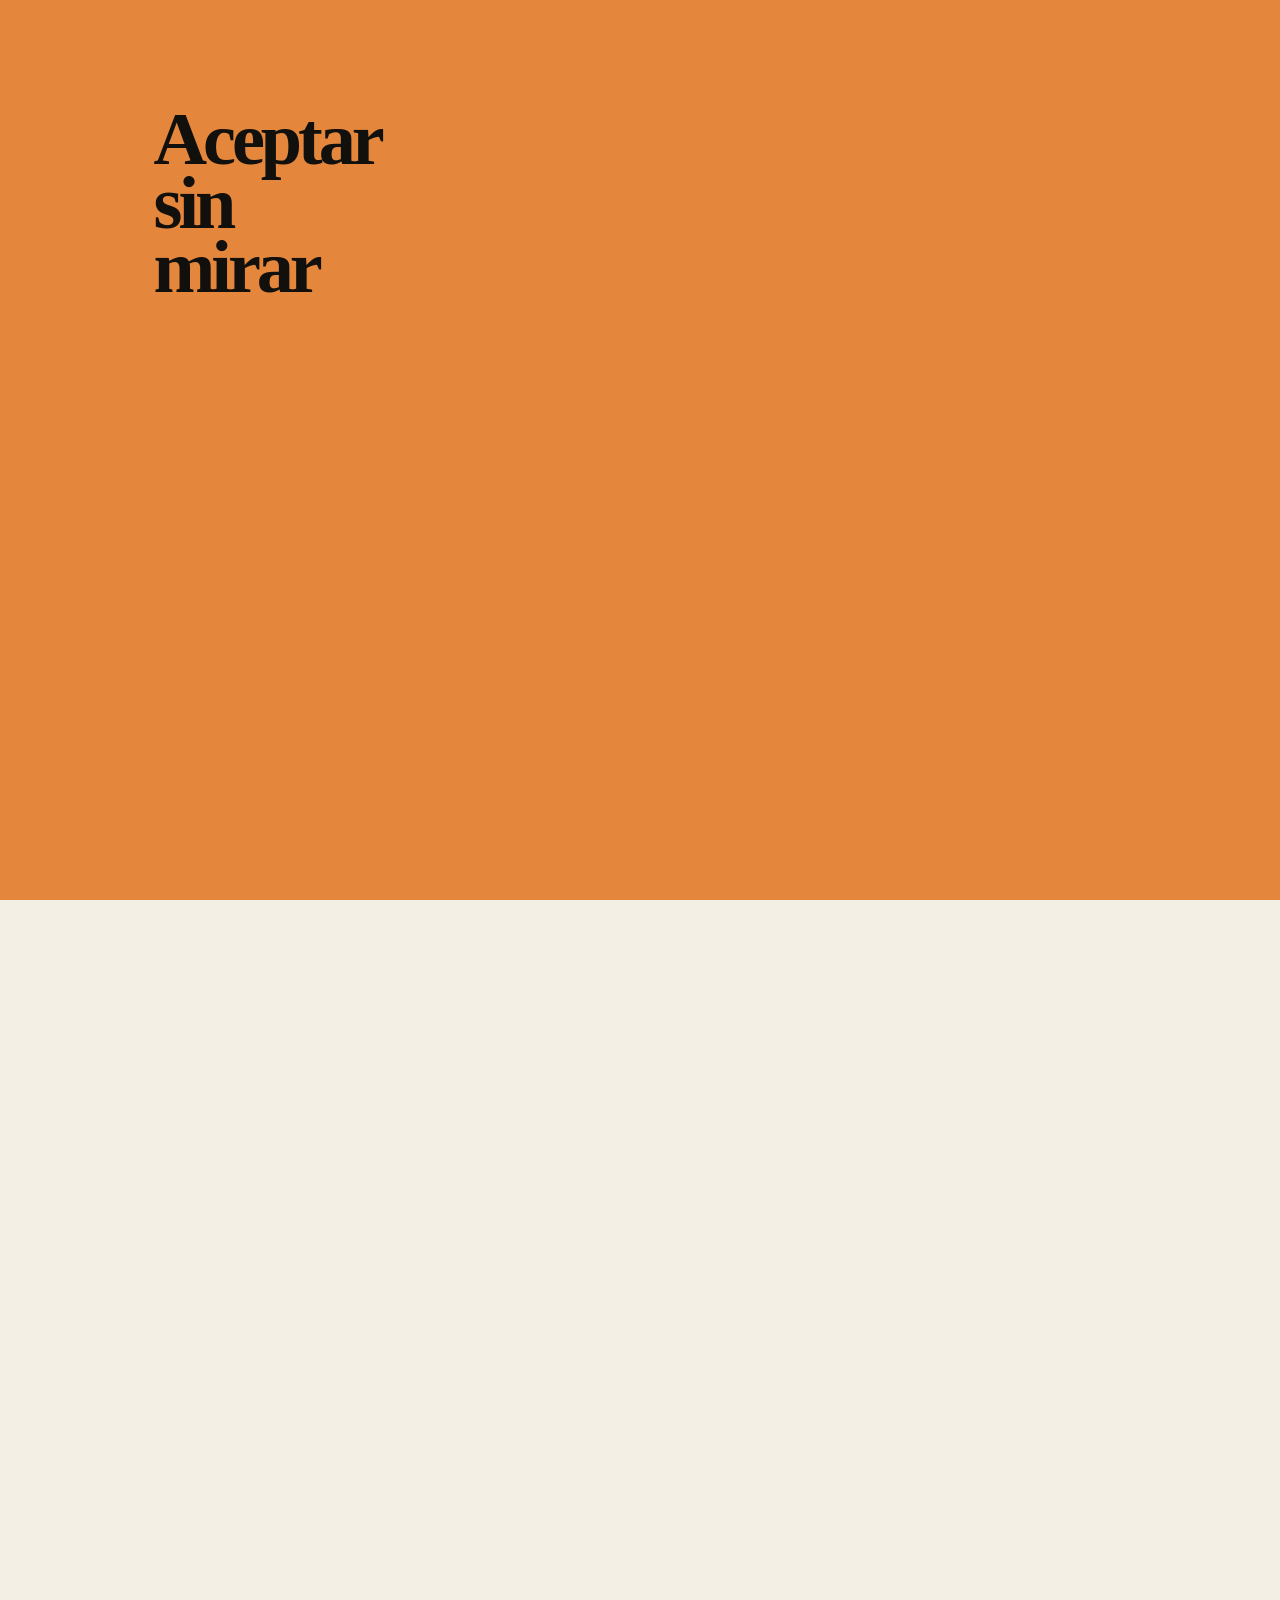
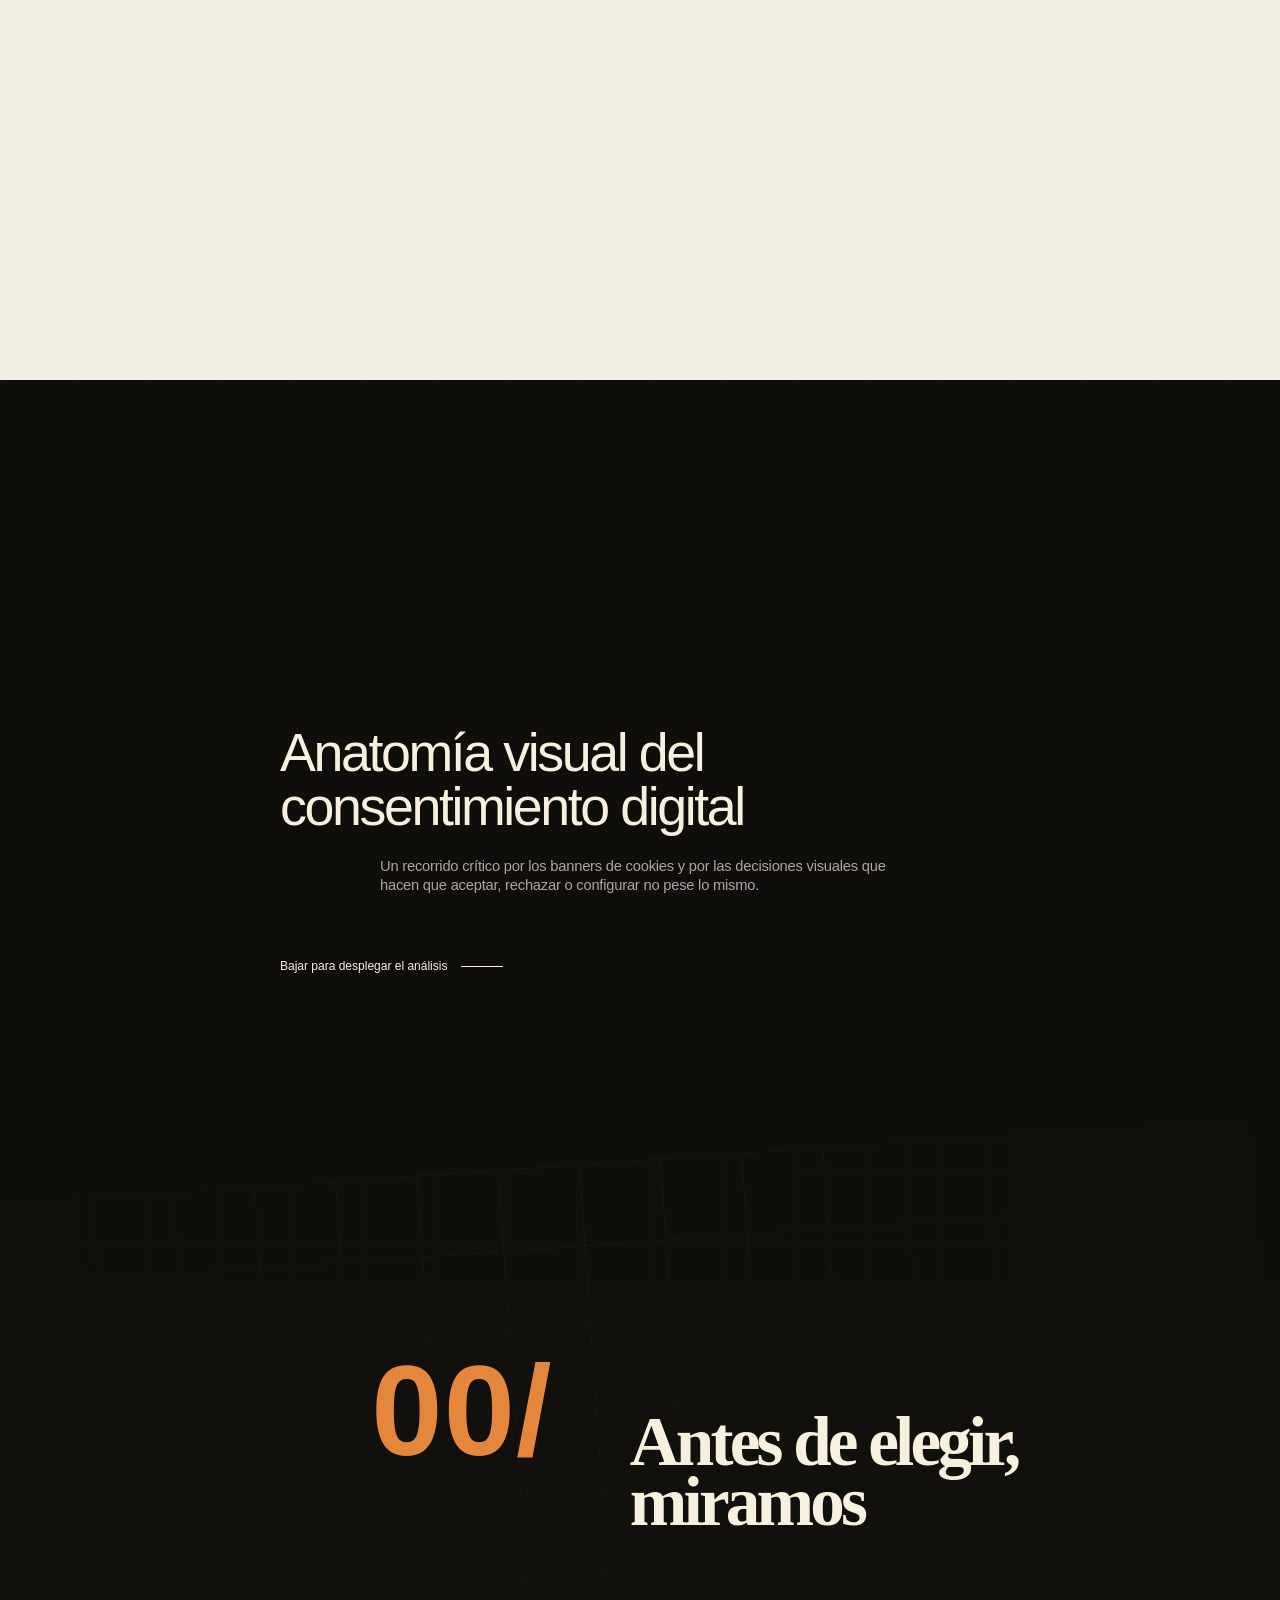
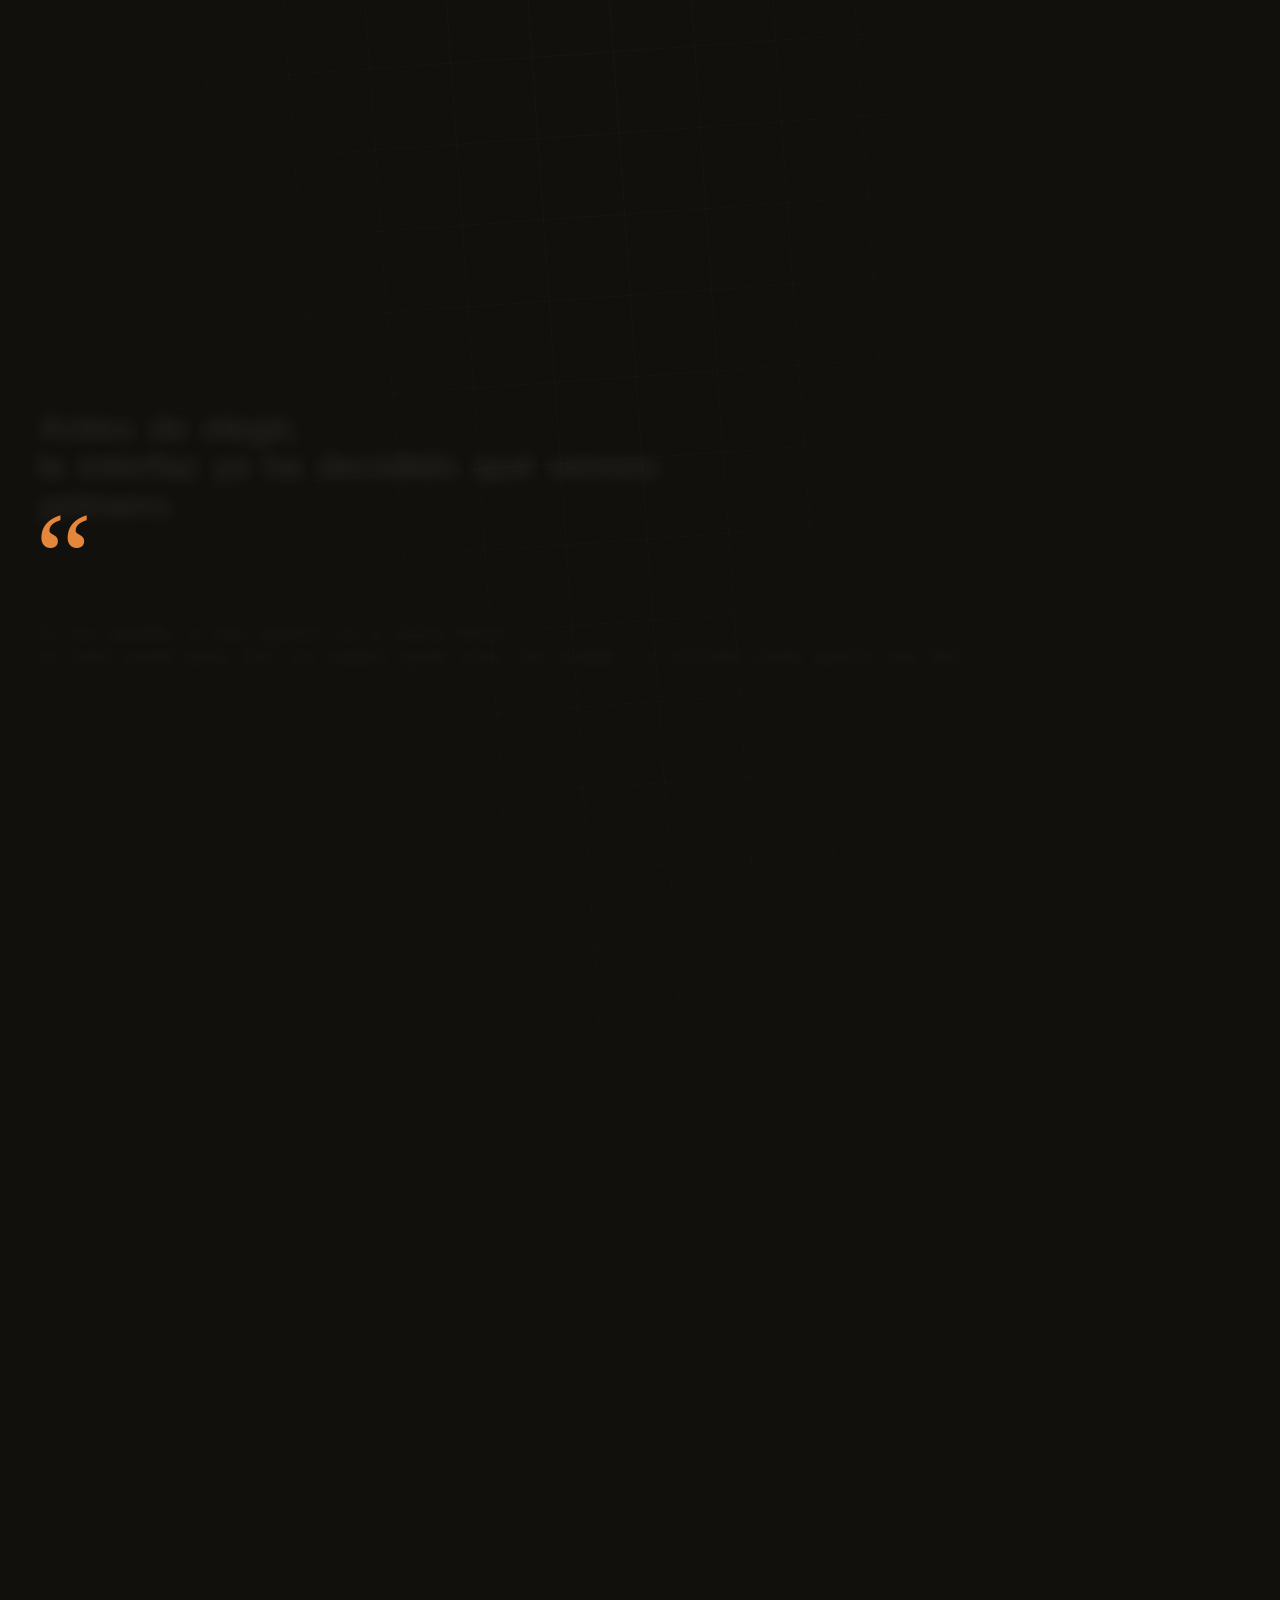
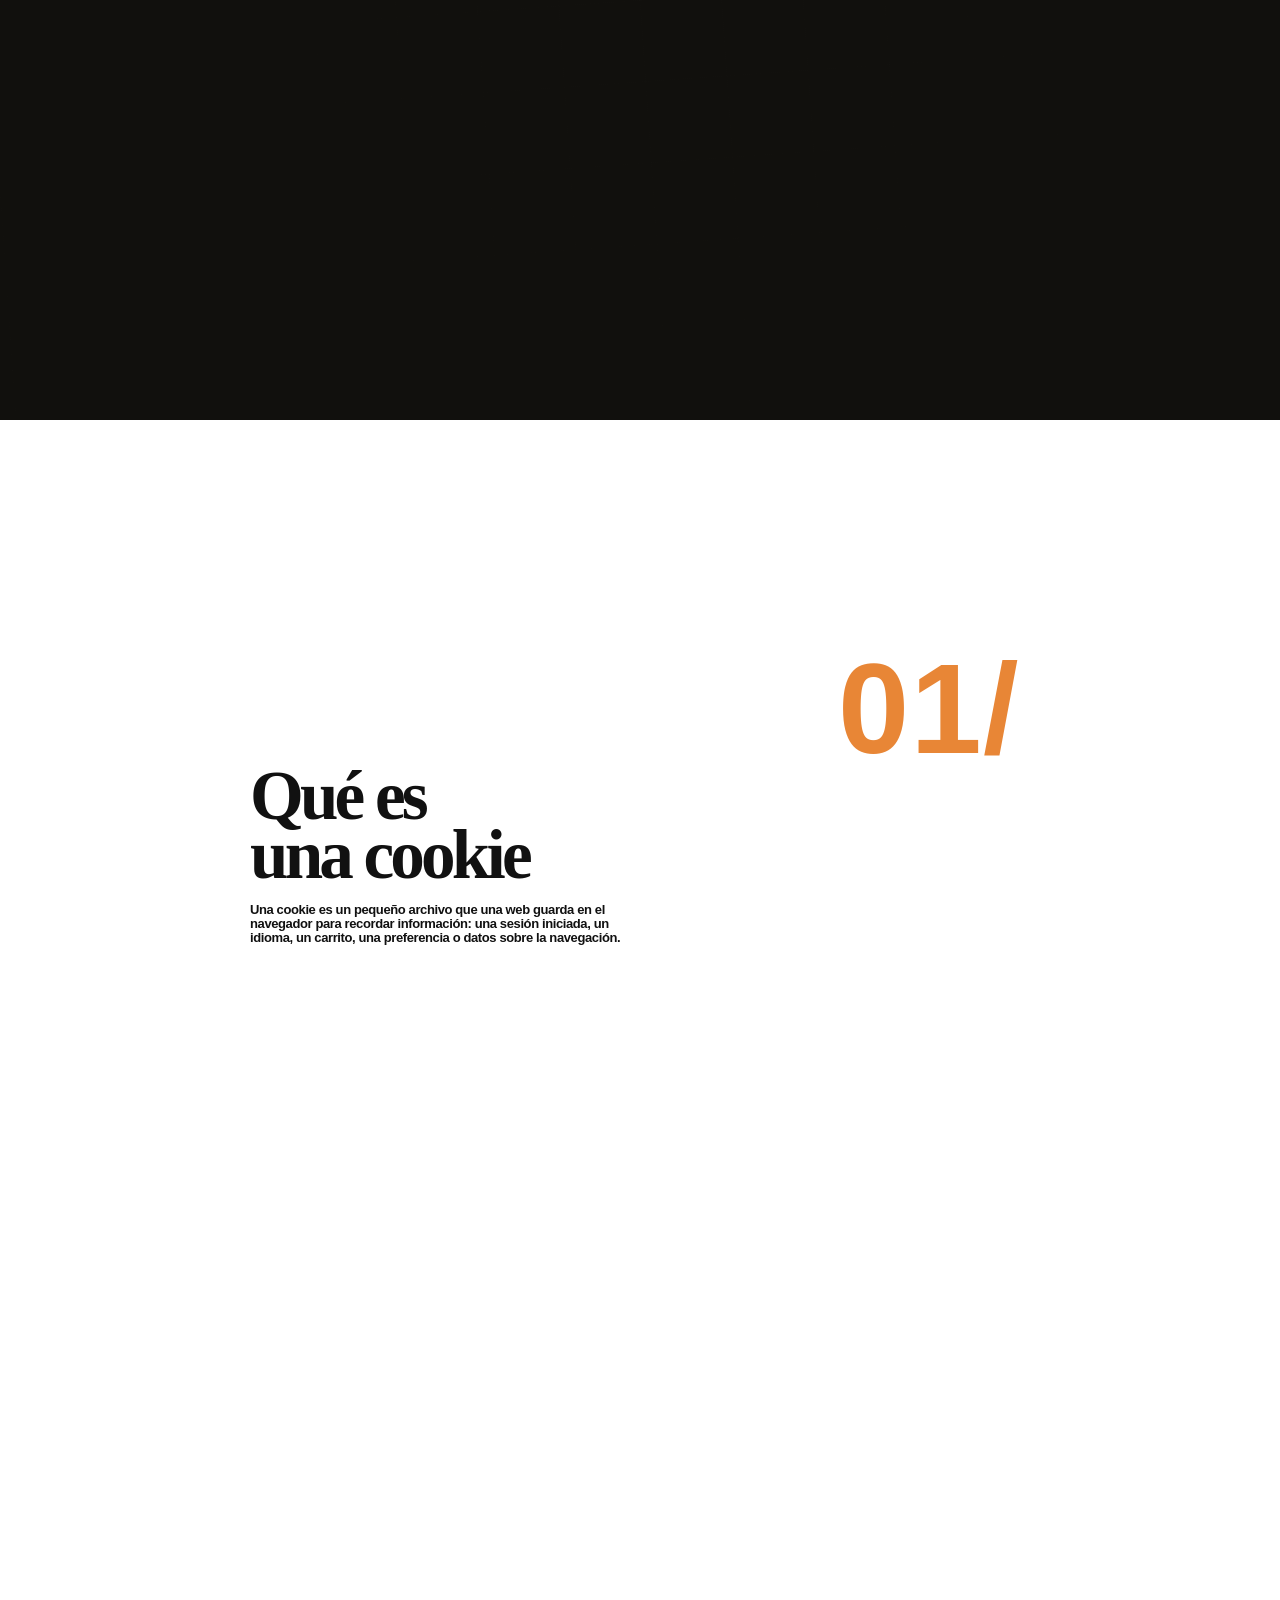
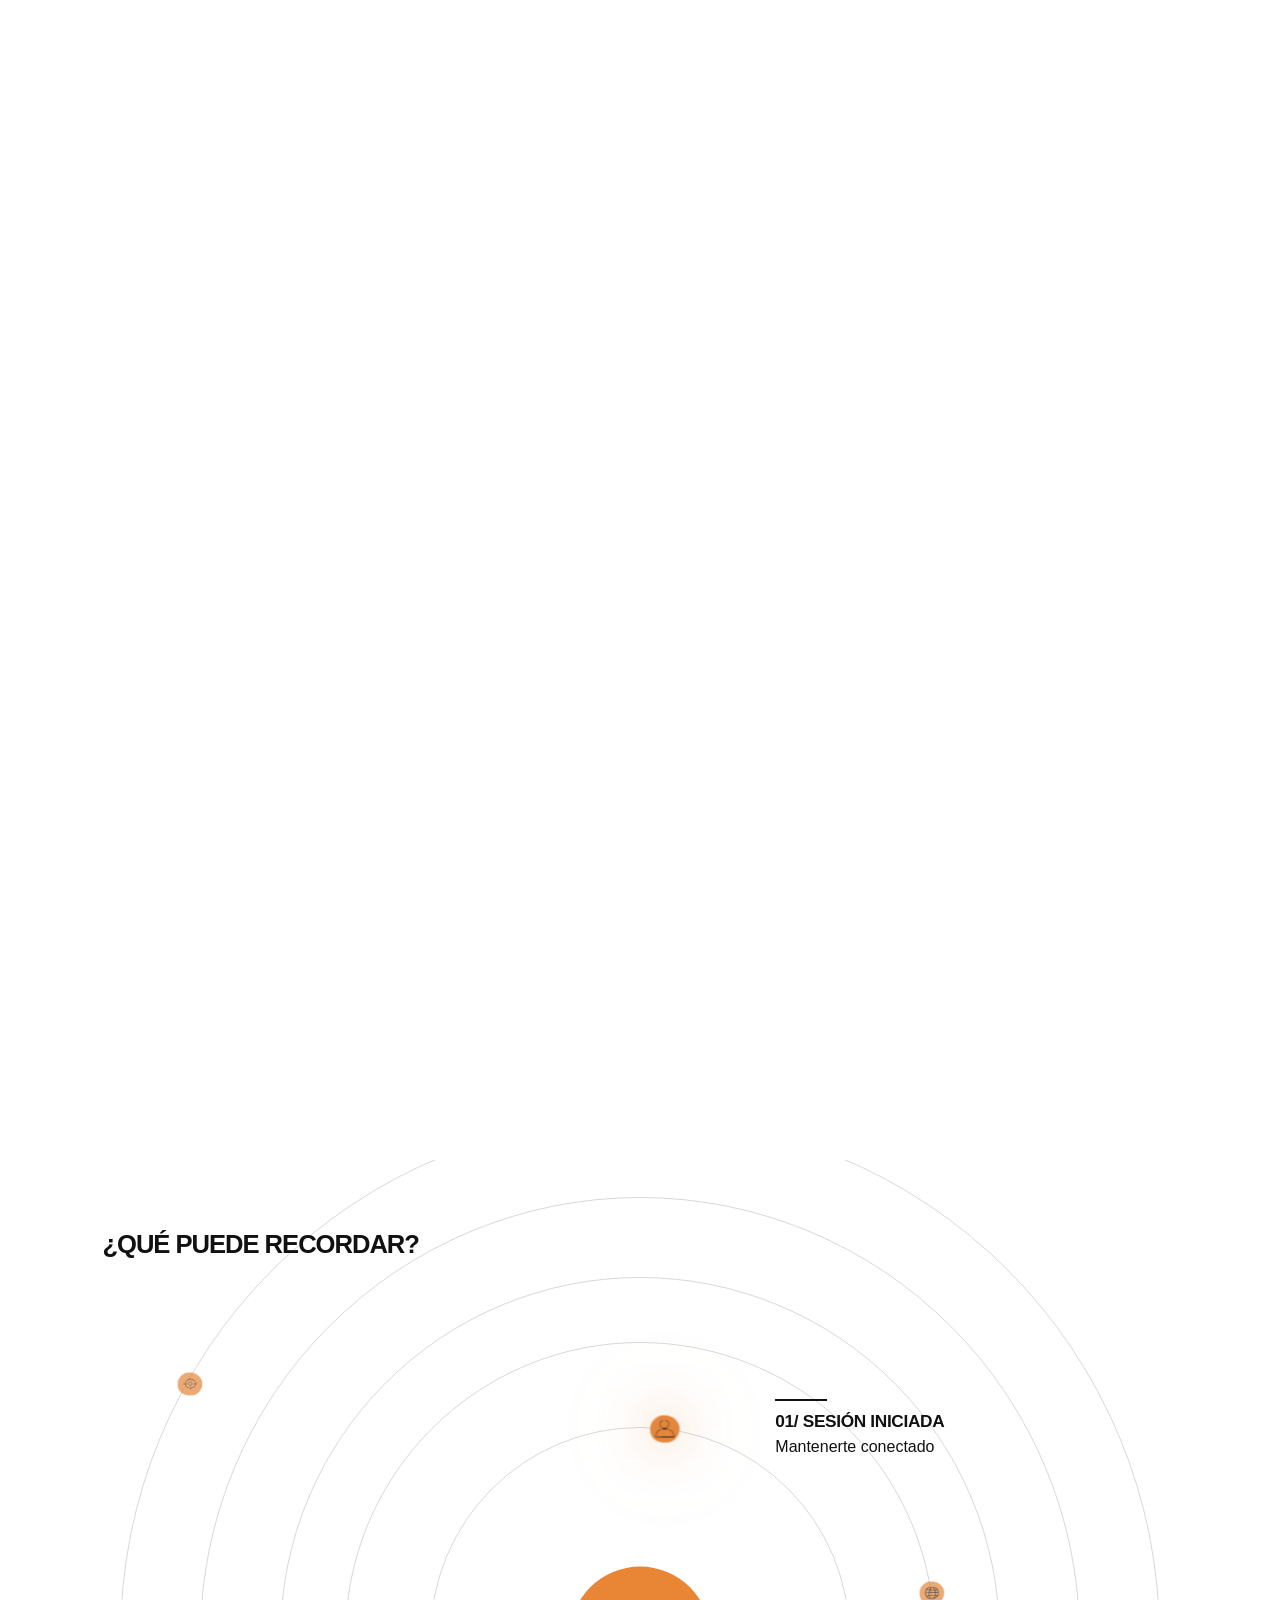
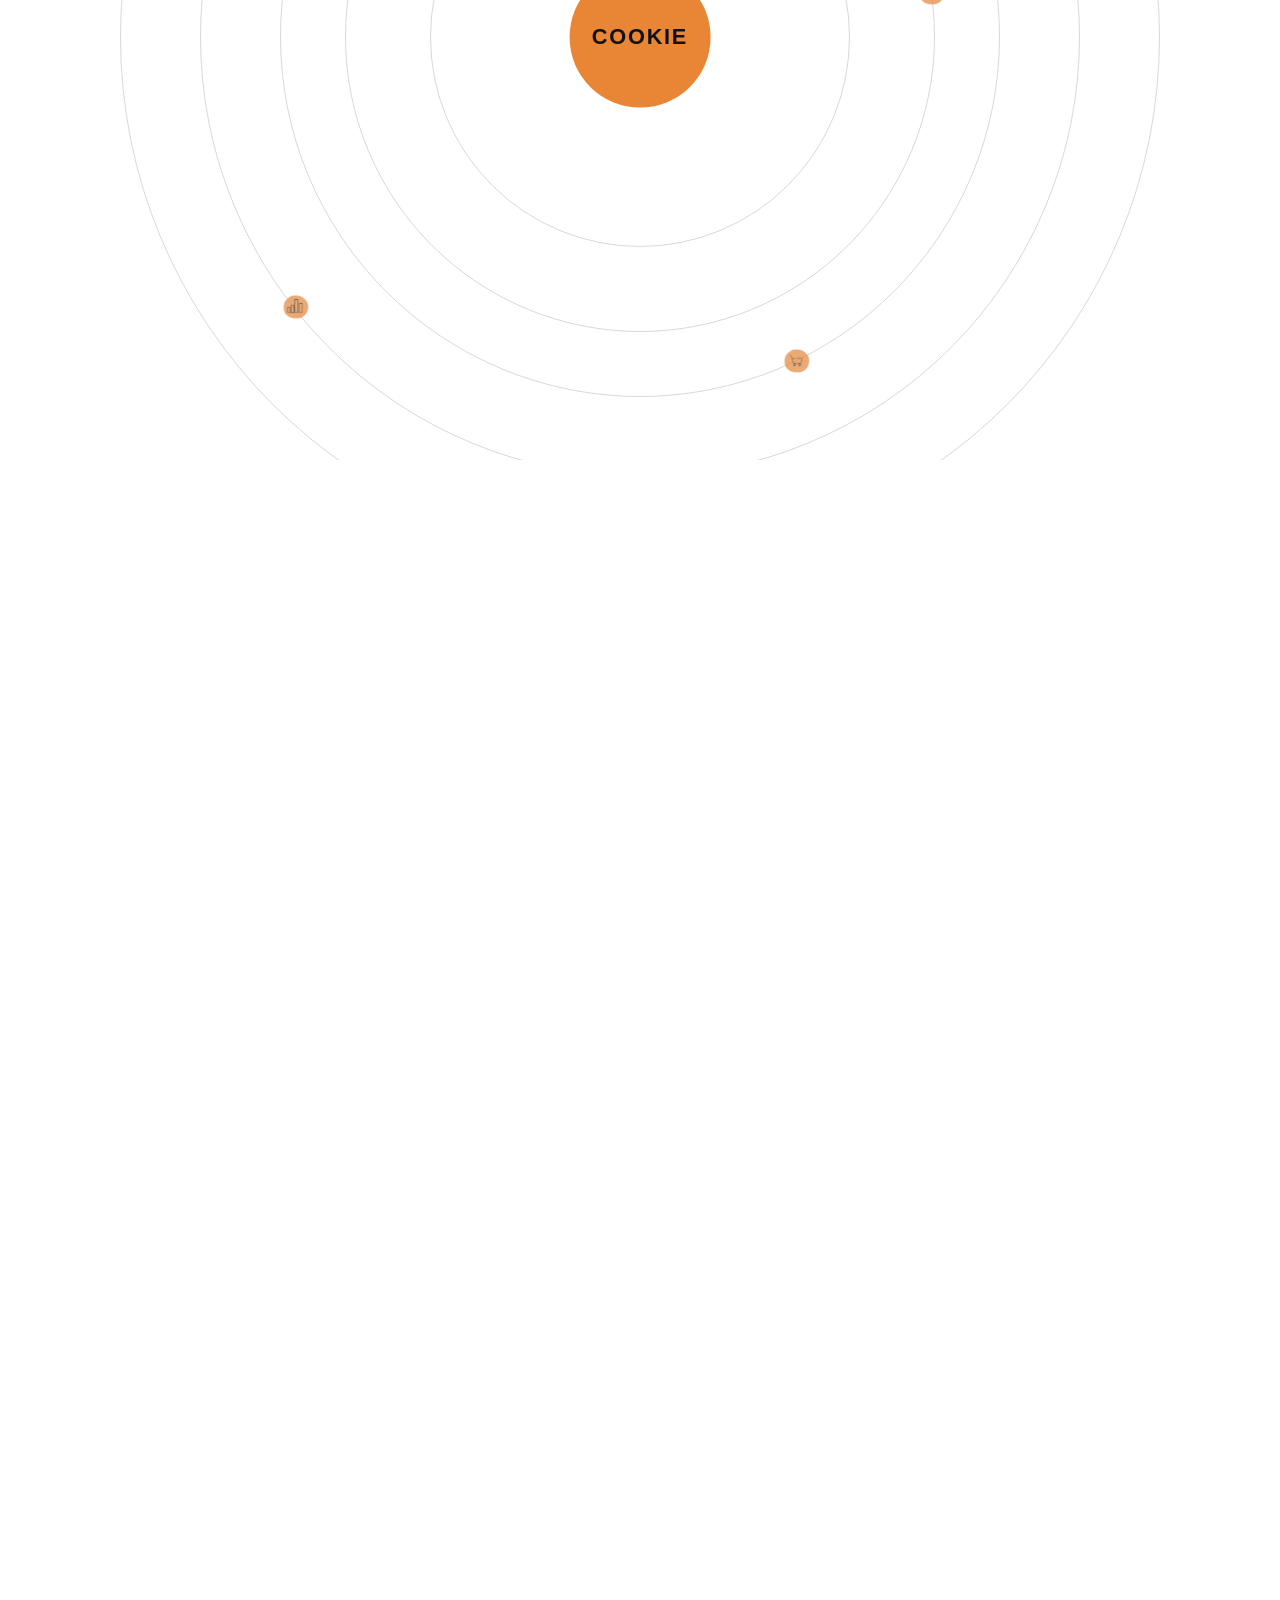
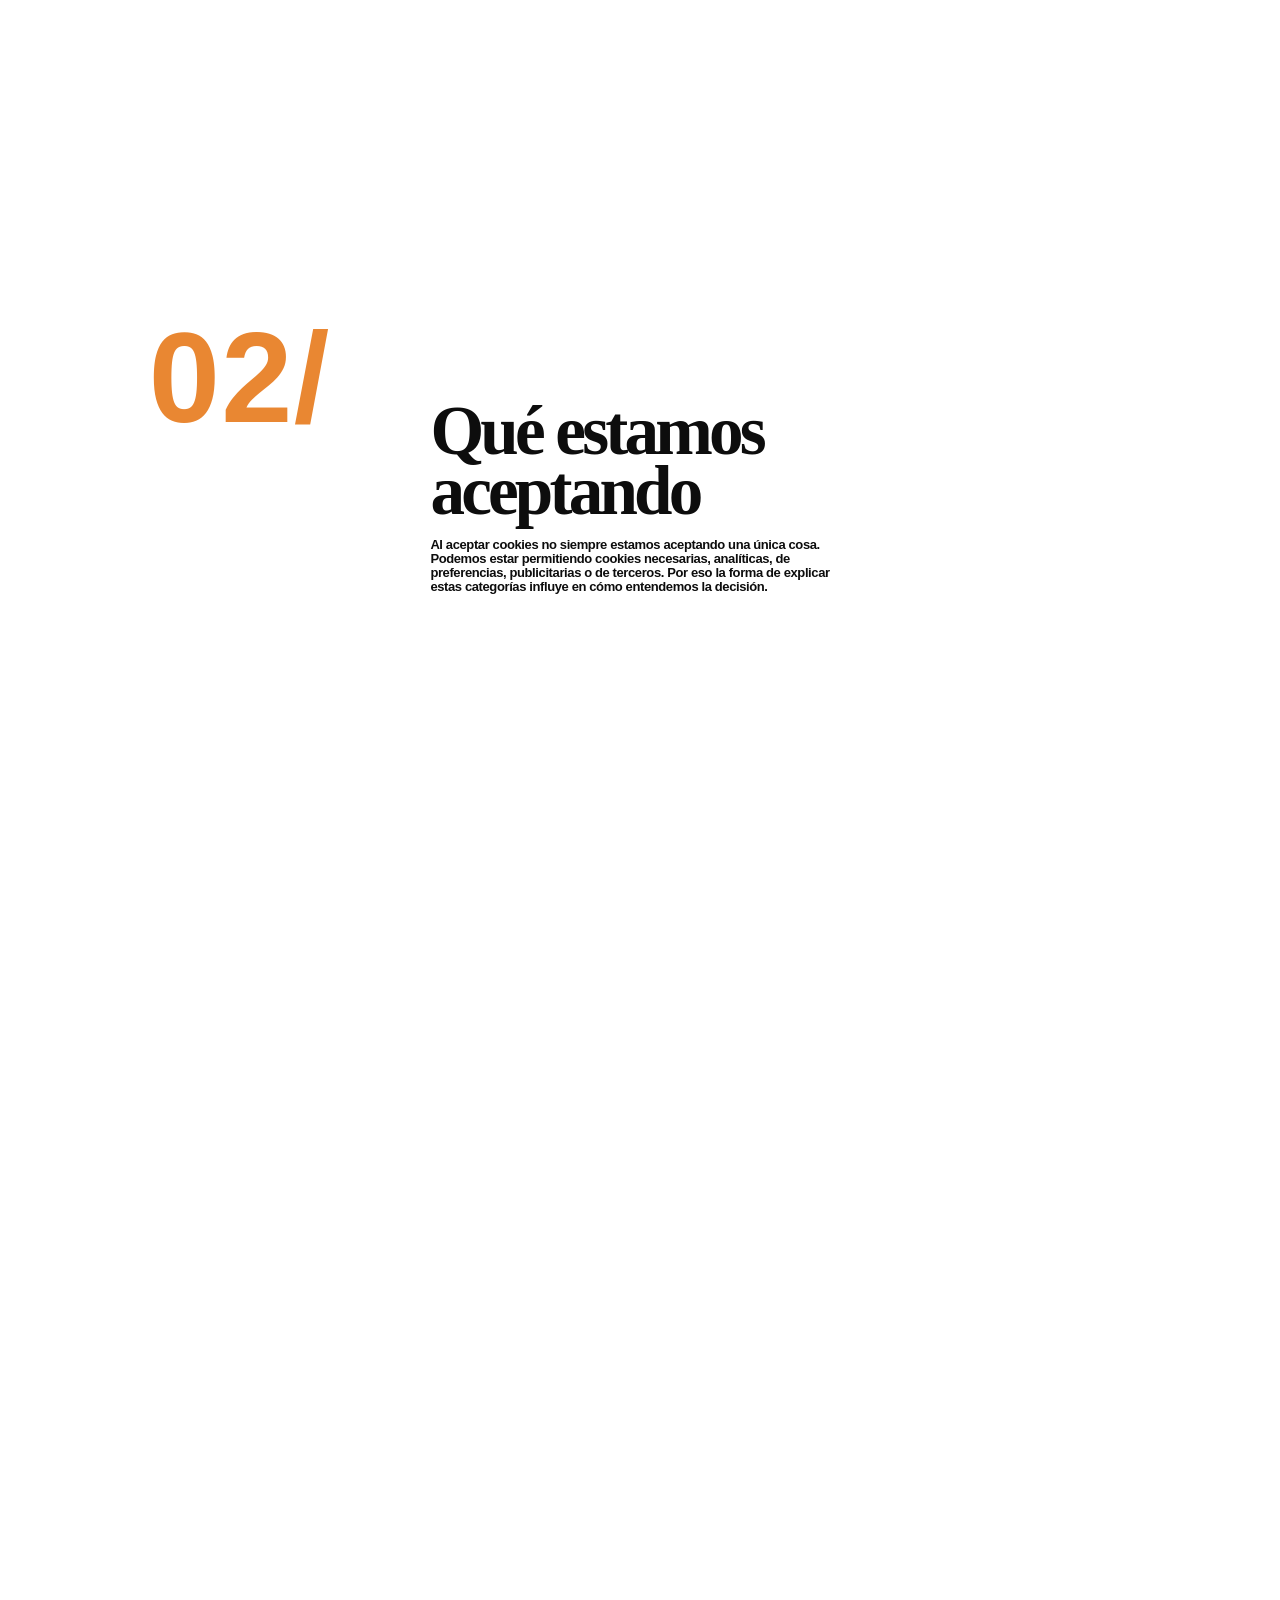
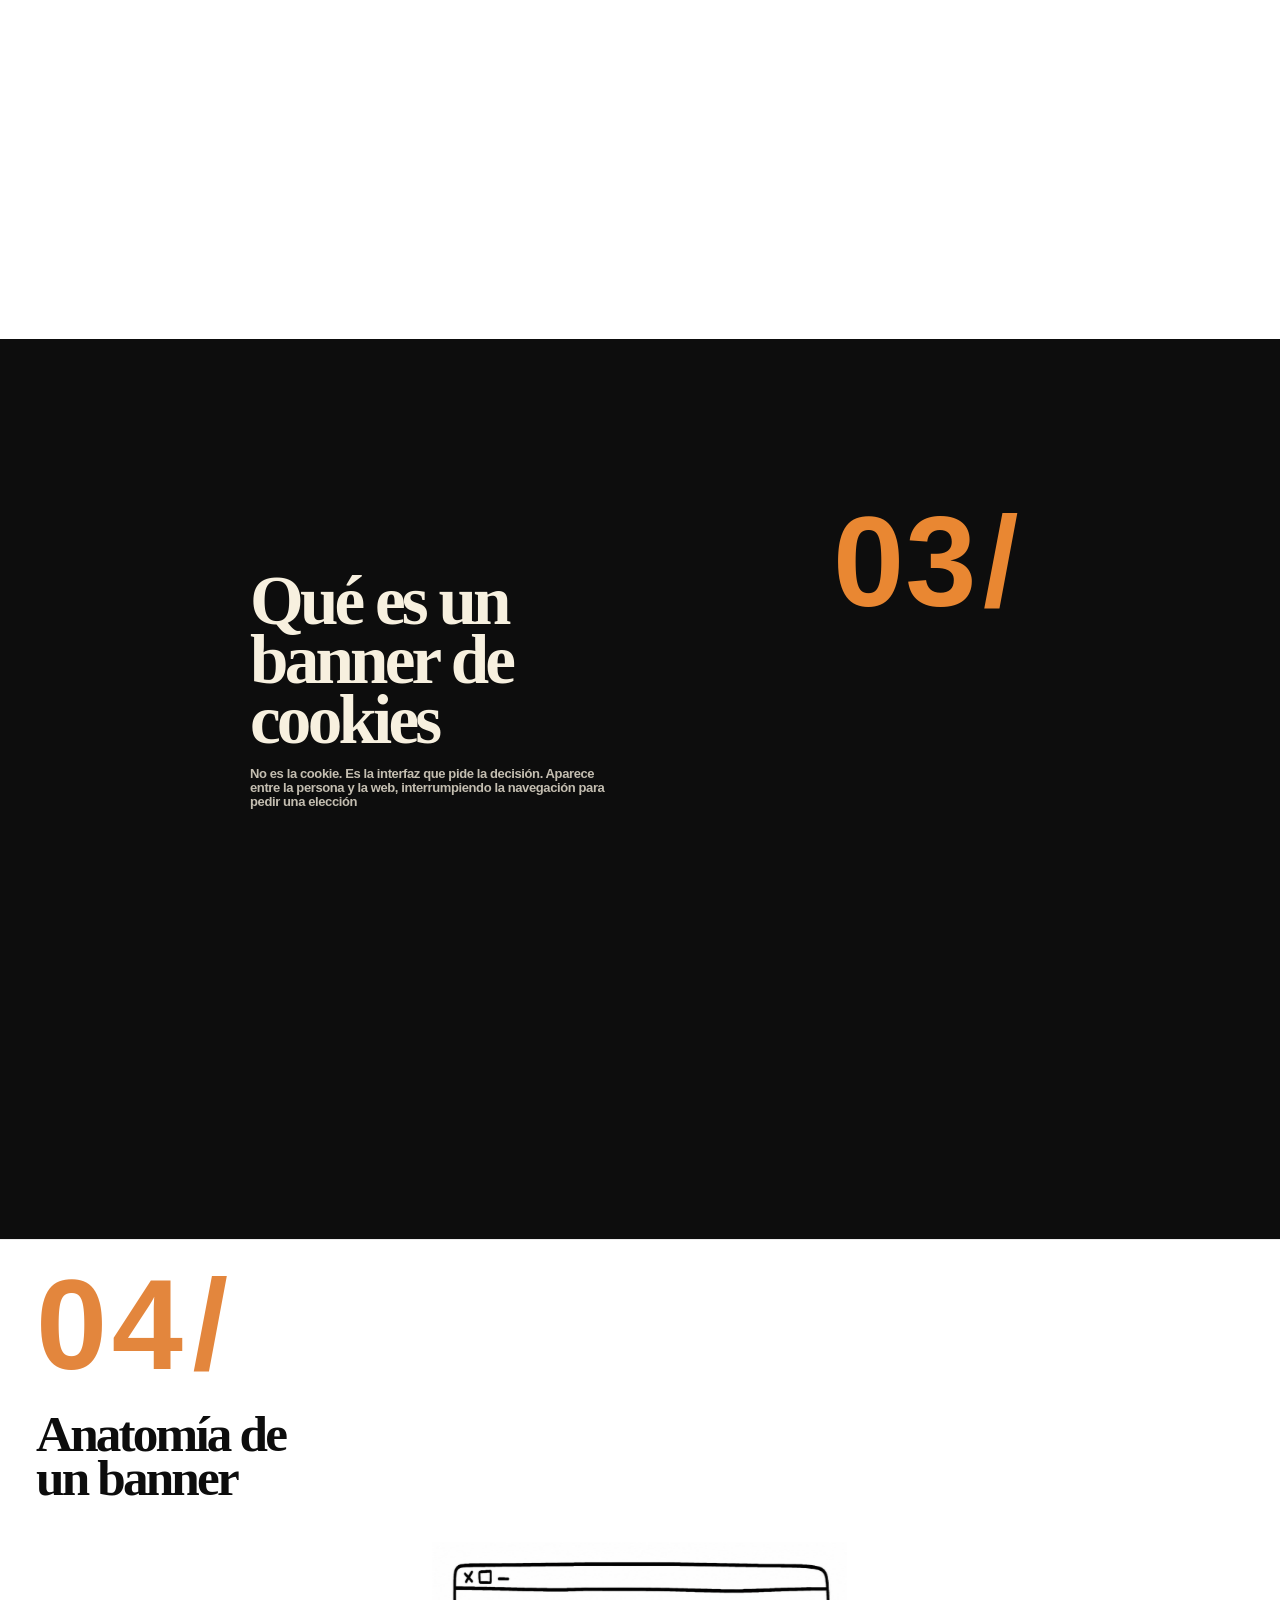
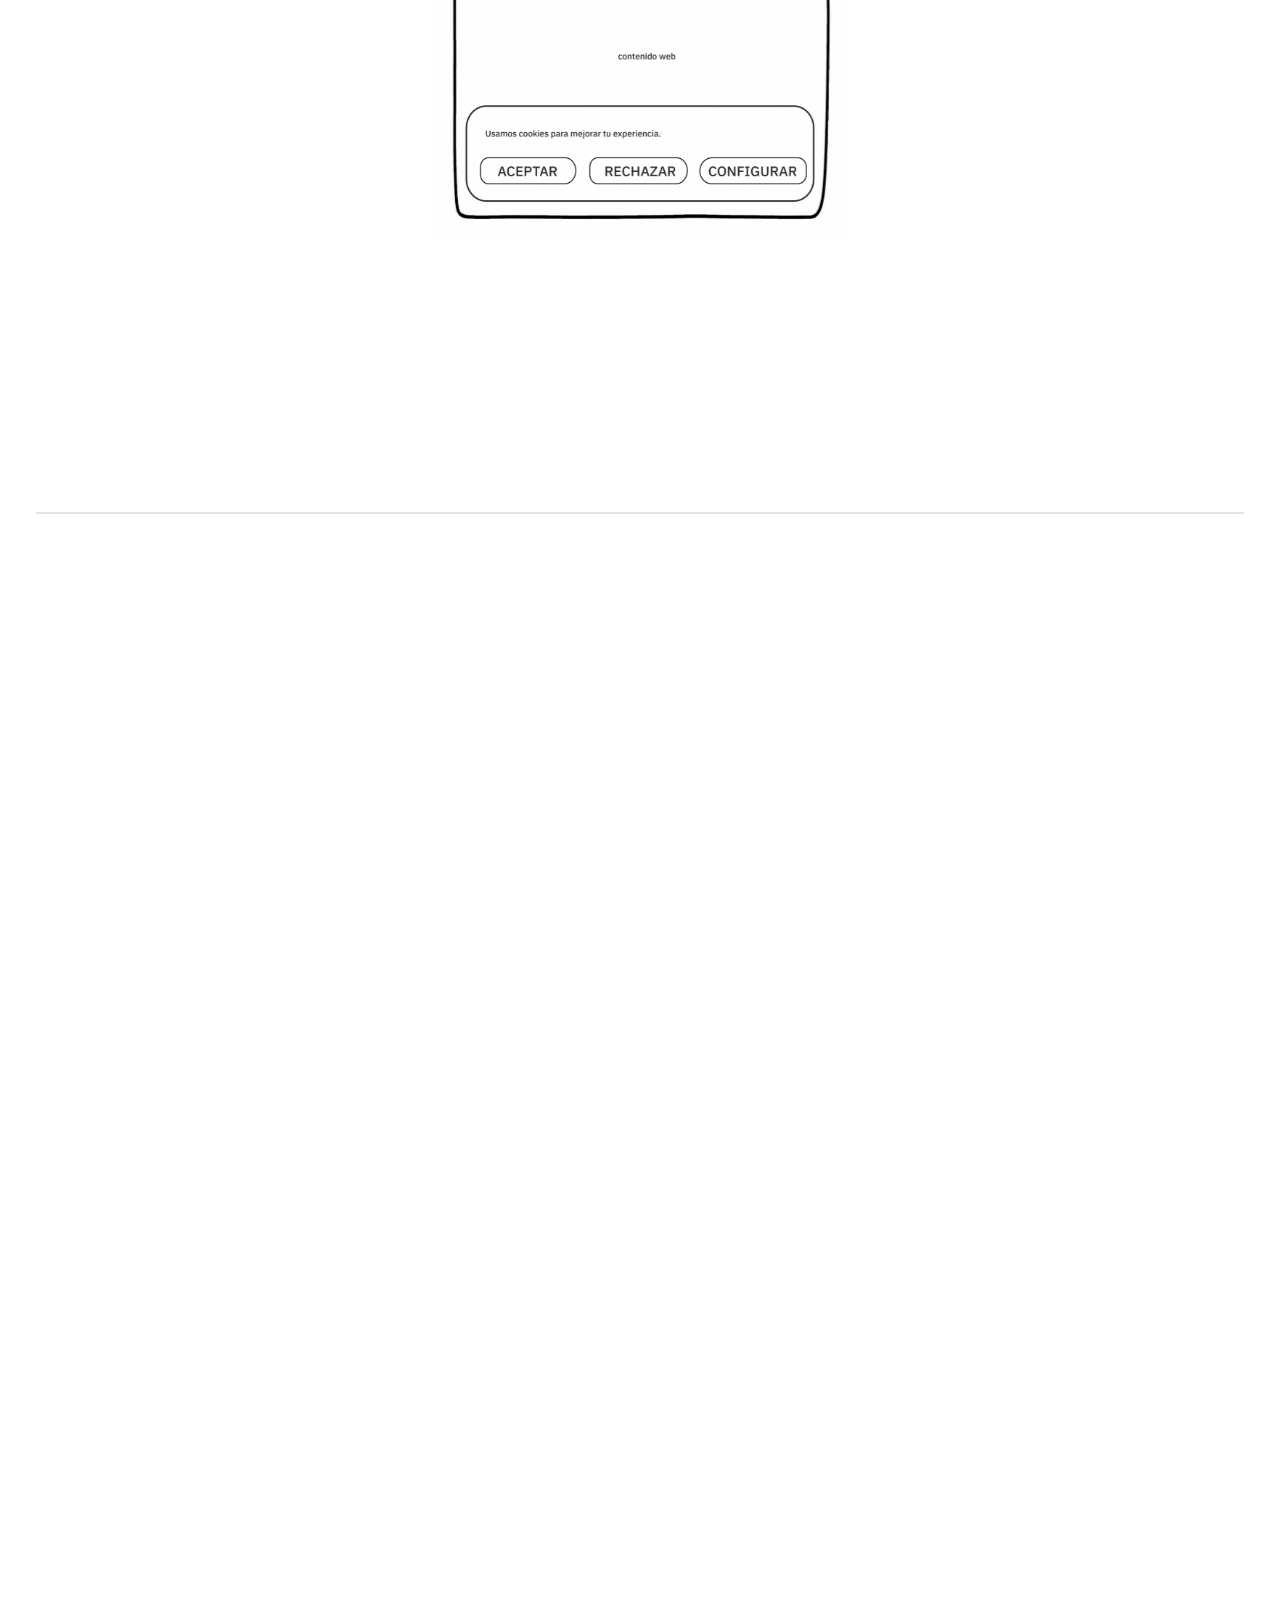
<file: index.html>
<!DOCTYPE html>
<html lang="es">
<head>
  <meta charset="UTF-8" />
  <meta name="viewport" content="width=device-width, initial-scale=1.0" />
  <title>Anatomía visual del consentimiento</title>
  <link rel="stylesheet" href="styles.css" />
  <script src="script.js" defer></script>
</head>

<body>
<div class="desktop-only-notice">
  <div>
    <p class="desktop-only-kicker">Experiencia de escritorio</p>
    <h1>Esta web está pensada para verse en ordenador.</h1>
    <p>
      Para recorrer correctamente la pieza, abre la página desde un portátil
      o una pantalla más amplia.
    </p>
  </div>
</div>
  <div class="grain"></div>

  <main id="inicio">

<section class="intro-curtain-section">
  <div class="intro-curtain-sticky">

    <div class="intro-curtain-layer intro-curtain-white">
      <h1 class="intro-curtain-phrase">
        Aceptar parece fácil<br>
        sin detenerse <br>
        a mirar lo que implica.
      </h1>

      <div class="intro-eyes" aria-hidden="true">
        <div class="eyes-wrapper">
          <div class="eye">
            <span class="pupil"></span>
          </div>

          <div class="eye">
            <span class="pupil"></span>
          </div>
        </div>
      </div>
    </div>

    <div class="intro-curtain-layer intro-curtain-orange">
      <h1 class="intro-curtain-title">
        Aceptar<br>
        sin mirar
      </h1>
    </div>

  </div>
</section>

    <!-- PORTADA -->
    <section class="hero">
      <div class="hero-visual" data-parallax="0.18">
        <div class="orb orb-one"></div>
        <div class="orb orb-two"></div>
        <div class="map-grid"></div>
      </div>

      <div class="hero-content">
        
        <h1 class="hero-title split-random" data-split="Anatomía visual del consentimiento digital">
          Anatomía visual del consentimiento digital
        </h1>

        <p class="hero-lead reveal">
          Un recorrido crítico por los banners de cookies y por las decisiones visuales que hacen que aceptar,
          rechazar o configurar no pese lo mismo.
        </p>

        <a href="#antes-de-elegir" class="scroll-cue reveal">
          Bajar para desplegar el análisis
          <span></span>
        </a>
      </div>
    </section>

    <!-- 00 -->
    <section id="antes-de-elegir" class="quote-section">
      <div class="quote-bg">
        <div class="quote-orb quote-orb-one"></div>
        <div class="quote-orb quote-orb-two"></div>
      </div>

      <div class="quote-sticky">
        <div class="quote-content">
          <div class="quote-chapter-heading reveal">
  <p class="quote-big-number">00/</p>

  <div class="quote-chapter-title">
    <h2>Antes de elegir,<br>miramos</h2>
  </div>
</div>

<h2
  class="quote-title scroll-words quote-title-small"
  data-text="Antes de elegir,[br]la interfaz ya ha decidido qué vemos primero."
>
  Antes de elegir,<br>
  la interfaz ya ha decidido qué vemos primero.
</h2>
          <div class="quote-mark reveal">“</div>

          <p
  class="scroll-words helvetica-statement"
  data-text="En una pantalla, no todo aparece con la misma fuerza.[br]Un botón puede pesar más, una palabra puede sonar más amable y un recorrido puede parecer más fácil."
>
  En una pantalla, no todo aparece con la misma fuerza.<br>
  Un botón puede pesar más, una palabra puede sonar más amable y un recorrido puede parecer más fácil.
</p>
        </div>
      </div>
    </section>

<!-- 01 -->
<!-- 01 -->
<section class="cookie-story-section" id="que-es-una-cookie">

  <div class="cookie-story-sticky">

    <div class="cookie-story-header">
      <div class="cookie-story-number reveal">01/</div>

      <div class="cookie-story-copy reveal">
        <h2>Qué es<br>una cookie</h2>
        <p>
          Una cookie es un pequeño archivo que una web guarda en el navegador para recordar información:
          una sesión iniciada, un idioma, un carrito, una preferencia o datos sobre la navegación.
        </p>
      </div>
    </div>

    <div class="cookie-scroll-demo">

      <!-- PASO 01 -->
      <article class="cookie-demo-step cookie-demo-step-one">
        <p class="cookie-demo-kicker">01/ Web</p>
        <p class="cookie-demo-text">Visitas una página</p>

        <img
          class="cookie-demo-img cookie-demo-img-web"
          src="img/01_web.png"
          alt=""
          aria-hidden="true"
        >
      </article>

      <!-- FLECHA 01 -->
      <svg class="cookie-demo-arrow cookie-demo-arrow-one" viewBox="0 0 260 180" aria-hidden="true">
        <path d="M20 35 C95 35, 115 135, 220 125" />
        <polyline points="205,108 225,126 199,140" />
      </svg>

      <!-- PASO 02 -->
      <article class="cookie-demo-step cookie-demo-step-two">
        <p class="cookie-demo-kicker">02/ La web guarda una cookie</p>
        <p class="cookie-demo-text">Deja un pequeño archivo en el dispositivo</p>

        <img
          class="cookie-demo-img cookie-demo-img-file"
          src="img/02_la_web_guarda_una_cookie.png"
          alt=""
          aria-hidden="true"
        >
      </article>

      <!-- FLECHA 02 -->
      <svg class="cookie-demo-arrow cookie-demo-arrow-two" viewBox="0 0 260 180" aria-hidden="true">
        <path d="M235 35 C150 35, 135 135, 35 130" />
        <polyline points="54,112 31,130 58,144" />
      </svg>

      <!-- PASO 03 -->
      <article class="cookie-demo-step cookie-demo-step-three">
        <p class="cookie-demo-kicker">03/ Para recordar algo</p>
        <p class="cookie-demo-text">Esa información se usa en las próximas visitas</p>

        <img
          class="cookie-demo-img cookie-demo-img-laptop"
          src="img/03_para_recordar_algo.png"
          alt=""
          aria-hidden="true"
        >
      </article>

    </div>

  </div>
</section>

<!-- 01B / COOKIE SISTEMA SOLAR -->
<section class="memory-solar-section" id="cookie-memory-solar">
  <div class="memory-solar-sticky">

    <div class="memory-solar-heading">
      <p>¿Qué puede recordar?</p>
    </div>

    <div class="memory-solar-system">

      <div class="memory-solar-sun">
        COOKIE
      </div>

      <div class="memory-solar-ring memory-solar-ring-one"></div>
      <div class="memory-solar-ring memory-solar-ring-two"></div>
      <div class="memory-solar-ring memory-solar-ring-three"></div>
      <div class="memory-solar-ring memory-solar-ring-four"></div>
      <div class="memory-solar-ring memory-solar-ring-five"></div>

      <div
        class="memory-solar-planet"
        data-title="01/ SESIÓN INICIADA"
        data-text="Mantenerte conectado"
      >
        <img src="img/1_planet_sesion_iniciada.png" alt="Sesión iniciada">
      </div>

      <div
        class="memory-solar-planet"
        data-title="02/ IDIOMA ELEGIDO"
        data-text="Recordar tus preferencias"
      >
        <img src="img/2_planet_idioma_elegido.png" alt="Idioma elegido">
      </div>

      <div
        class="memory-solar-planet"
        data-title="03/ PRODUCTOS EN EL CARRITO"
        data-text="Guardar lo que has seleccionado"
      >
        <img src="img/3_planet_productos_en_el_carrito.png" alt="Productos en el carrito">
      </div>

      <div
        class="memory-solar-planet"
        data-title="04/ VISITAS A LA PÁGINA"
        data-text="Medir cómo se usa la web"
      >
        <img src="img/4_planet_visitas_a_la_pagina.png" alt="Visitas a la página">
      </div>

      <div
        class="memory-solar-planet"
        data-title="05/ ANUNCIOS PERSONALIZADOS"
        data-text="Mostrar publicidad adaptada"
      >
        <img src="img/5_planet_anuncios_personalizados.png" alt="Anuncios personalizados">
      </div>

      <div class="memory-solar-caption">
        <span class="memory-solar-caption-line"></span>

        <div>
          <p class="memory-solar-caption-title">01/ SESIÓN INICIADA</p>
          <p class="memory-solar-caption-text">Mantenerte conectado</p>
        </div>
      </div>

    </div>
  </div>
</section>


<!-- 02 -->
<section class="cookie-accepting-section" id="que-estamos-aceptando">

  <div class="cookie-accepting-inner">

    <div class="cookie-accepting-header">
      <div class="cookie-accepting-number reveal">02/</div>

      <div class="cookie-accepting-copy reveal">
        <h2>Qué estamos<br>aceptando</h2>

        <p>
          Al aceptar cookies no siempre estamos aceptando una única cosa.
          Podemos estar permitiendo cookies necesarias, analíticas, de preferencias,
          publicitarias o de terceros. Por eso la forma de explicar estas categorías
          influye en cómo entendemos la decisión.
        </p>
      </div>
    </div>

<div class="accept-receipt-area">

  <div class="accept-receipt-ticket" aria-label="Factura de aceptación de cookies">

    <div class="accept-receipt-meta">
      <span>COOKIE CONSENT</span>
      <span>02/</span>
    </div>

    <div class="accept-receipt-top">
      <span>FACTURA DE ACEPTACIÓN</span>
      <small>lo que puede incluir ese clic</small>
    </div>

    <div class="accept-receipt-lines">

      <article class="accept-receipt-line receipt-line-1">
        <img src="img/01_necesarias.png" alt="" aria-hidden="true">
        <div>
          <h3>01 / Necesarias</h3>
          <p>Permiten que la web funcione.</p>
          <small>sesión / seguridad / carrito</small>
        </div>
      </article>

      <article class="accept-receipt-line receipt-line-2">
        <img src="img/02_preferencias.png" alt="" aria-hidden="true">
        <div>
          <h3>02 / Preferencias</h3>
          <p>Recuerdan elecciones del usuario.</p>
          <small>idioma / ubicación / ajustes</small>
        </div>
      </article>

      <article class="accept-receipt-line receipt-line-3">
        <img src="img/03_analiticas.png" alt="" aria-hidden="true">
        <div>
          <h3>03 / Analíticas</h3>
          <p>Miden cómo se usa una web.</p>
          <small>visitas / tiempo / páginas vistas</small>
        </div>
      </article>

      <article class="accept-receipt-line receipt-line-4">
        <img src="img/04_marketing.png" alt="" aria-hidden="true">
        <div>
          <h3>04 / Marketing</h3>
          <p>Sirven para seguimiento o anuncios personalizados.</p>
          <small>perfiles / anuncios adaptados</small>
        </div>
      </article>

      <article class="accept-receipt-line receipt-line-5">
        <img src="img/05_terceros.png" alt="" aria-hidden="true">
        <div>
          <h3>05 / Terceros</h3>
          <p>Conectan la web con proveedores externos.</p>
          <small>medición / publicidad / contenido externo</small>
        </div>
      </article>

    </div>

    <div class="accept-receipt-total">
      <span>TOTAL</span>
      <strong>una decisión compuesta</strong>
    </div>

    <div class="accept-receipt-bottom">
      aceptar no siempre significa una sola cosa
    </div>

  </div>

</div>
</section>
</div>

<!-- 03 -->
<section id="apartado-03" class="chapter chapter-split">
  <div class="chapter-number reveal">03</div>

  <div class="chapter-copy reveal">
    <h2>Qué es un<br>banner de<br>cookies</h2>
    <p>
      No es la cookie.
      Es la interfaz que pide 
      la decisión. Aparece entre la persona y la web, 
      interrumpiendo la navegación para 
      pedir una elección
    </p>
  </div>

  <div class="banner-cookie-visual reveal">
    <img
      src="img/03_cookie.png"
      alt="Ejemplo visual de un banner de cookies"
    >
  </div>
</section>

    <!-- ANATOMÍA -->
    <section id="anatomia" class="chapter-group">

      <!-- 04 -->
      <section class="anatomy-fullscreen-section">
        <div class="anatomy-fullscreen-sticky">

<div class="anatomy-fullscreen-image-stage">

  <!-- PRIMERA CAPA / 1CAPA.PNG -->
  <div class="anatomy-layer-map anatomy-first-map">

    <img
      src="img/1capa.png"
      alt="Anatomía de la primera capa del banner de cookies"
      class="anatomy-layer-image anatomy-image-first is-visible"
    />

    <!-- Círculo / anotación manual para el primer texto -->
    <svg
      class="anatomy-annotation anatomy-annotation-first-banner"
      viewBox="0 0 100 100"
      preserveAspectRatio="none"
      aria-hidden="true"
    >
      <g transform="translate(50 50) scale(0.68) translate(-50 -50)">
        <path
          class="annotation-path annotation-path-one"
          pathLength="100"
          d="M33 52 C 41 48, 61 48, 69 52 C 77 56, 76 66, 68 71 C 57 76, 41 75, 32 70 C 25 65, 26 56, 33 52"
        />
      </g>
    </svg>

    <!-- Barra animada sobre la frase "Usamos cookies..." -->
    <div class="anatomy-text-lines anatomy-text-lines-first" aria-hidden="true">
      <span class="text-line text-line-bottom"></span>
    </div>

    <!-- Línea animada debajo de los botones -->
    <div class="anatomy-button-line anatomy-button-line-first" aria-hidden="true">
      <span class="button-line"></span>
    </div>

  </div>


  <!-- SEGUNDA CAPA / 2CAPA.PNG -->
  <div class="anatomy-layer-map anatomy-second-map">

    <img
      src="img/2capa.png"
      alt="Anatomía de la segunda capa de configuración de cookies"
      class="anatomy-layer-image anatomy-image-second"
    />

    <!-- MARCAS SEGUNDA IMAGEN / 2CAPA -->
    <div class="anatomy-second-marks" aria-hidden="true">

      <!-- Texto 2 / Información previa -->
      <span class="anatomy-second-mark mark-info-highlight"></span>

      <!-- Texto 3 / Categorías -->
      <div class="anatomy-second-mark mark-categories-brace">
        <svg viewBox="0 0 120 600" preserveAspectRatio="none">
          <path
            pathLength="100"
            d="M95 15
               C45 15, 28 15, 28 70
               L28 245
               C28 285, 10 300, 10 300
               C28 315, 28 330, 28 370
               L28 530
               C28 585, 45 585, 95 585"
          />
        </svg>
      </div>

<!-- Texto 4 / Acciones visibles -->
<div class="anatomy-second-mark mark-actions-wave">
  <svg viewBox="0 0 600 220" preserveAspectRatio="none">
    <path
      pathLength="100"
      d="
        M70,35
        C110,10 150,60 190,35
        C230,10 270,60 310,35
        C350,10 390,60 430,35
        C470,10 510,60 530,35

        C575,60 500,90 530,110
        C575,135 500,165 530,185

        C490,210 450,160 410,185
        C370,210 330,160 290,185
        C250,210 210,160 170,185
        C130,210 90,160 70,185

        C25,160 100,130 70,110
        C25,85 100,55 70,35
        Z
      "
    />
  </svg>
</div>

      <!-- Texto 5 / Interruptores -->
      <div class="anatomy-second-mark mark-switch-halos">
        <span></span>
        <span></span>
        <span></span>
        <span></span>
        <span></span>
        <span></span>
      </div>

      <!-- Texto 6 / Estados activado/desactivado -->
      <div class="anatomy-second-mark mark-switch-states">
        <span class="state-on"></span>
        <span class="state-off"></span>
      </div>

    </div>

  </div>

</div>

          <div class="anatomy-screen-header">
  <span class="section-number section-number-slash">04</span>

  <h2 class="anatomy-section-title">
    Anatomía de<br>un banner
  </h2>
</div>

<div class="anatomy-progress">
  <span></span>
</div>

          <div class="anatomy-floating-copy">
            <!-- PRIMERA IMAGEN / 1CAPA.PNG -->

            <article class="anatomy-copy-step pos-top-right" data-step="0">
              <p class="eyebrow">Primera capa</p>
              <h2>La primera decisión aparece en una pantalla mínima.</h2>
              <p>
                Antes de aceptar, rechazar o configurar, el banner ya organiza la mirada:
                muestra una frase, unas opciones y un espacio de decisión.
              </p>
            </article>

            <article class="anatomy-copy-step pos-bottom-right" data-step="1">
              <p class="eyebrow">Frase que introduce la decisión</p>
              <h2>El texto prepara cómo entendemos la acción.</h2>
              <p>
                “Usamos cookies para mejorar tu experiencia” no solo informa.
                También presenta la decisión desde una idea amable y positiva.
              </p>
            </article>

            <article class="anatomy-copy-step pos-bottom-right" data-step="2">
              <p class="eyebrow">Opciones visibles</p>
              <h2>Las opciones existen, pero no siempre pesan igual.</h2>
              <p>
                Aceptar, rechazar y configurar pueden aparecer juntas, pero su tamaño,
                posición y presencia visual pueden hacer que una parezca más directa.
              </p>
            </article>

            <!-- SEGUNDA IMAGEN / 2CAPA.PNG -->

            <article class="anatomy-copy-step pos-top-left" data-step="3">
              <p class="eyebrow">Segunda capa</p>
              <h2>Configurar abre otra pantalla de decisión.</h2>
              <p>
                La segunda capa promete control, pero también puede añadir más lectura,
                categorías, interruptores y acciones que decidir.
              </p>
            </article>

            <article class="anatomy-copy-step pos-top-right" data-step="4">
              <p class="eyebrow">Información previa</p>
              <h2>Antes de configurar, también se orienta la lectura.</h2>
              <p>
                La frase inicial explica qué hay que hacer antes de guardar la configuración.
                Si es clara, ayuda; si es técnica, puede añadir carga.
              </p>
            </article>

            <article class="anatomy-copy-step pos-middle-left" data-step="5">
              <p class="eyebrow">Categorías de cookies</p>
              <h2>La decisión se divide en grupos.</h2>
              <p>
                Técnicas, funcionales, preferencias, analíticas, marketing o terceros.
                La forma de ordenar estas categorías influye en si la configuración parece clara o pesada.
              </p>
            </article>

            <article class="anatomy-copy-step pos-bottom-right" data-step="6">
              <p class="eyebrow">Acciones visibles</p>
              <h2>Guardar, aceptar o rechazar también son parte del recorrido.</h2>
              <p>
                La configuración no termina en los interruptores. Los botones finales definen
                qué salida parece más fácil, más visible o más segura.
              </p>
            </article>

            <article class="anatomy-copy-step pos-middle-right" data-step="7">
              <p class="eyebrow">Interruptores</p>
              <h2>Permitir o denegar se convierte en gesto visual.</h2>
              <p>
                Los interruptores muestran estados posibles, pero necesitan ser comprensibles:
                qué está activo, qué está desactivado y qué puede cambiar el usuario.
              </p>
            </article>

            <article class="anatomy-copy-step pos-bottom-left" data-step="8">
              <p class="eyebrow">Opciones activadas o desactivadas</p>
              <h2>El estado inicial también comunica.</h2>
              <p>
                Una opción preactivada no se percibe igual que una apagada.
                El diseño del estado inicial puede construir sensación de control o de decisión ya tomada.
              </p>
            </article>
          </div>

        </div>
      </section>

<!-- 05 -->
<section id="apartado-05" class="chapter chapter-focus">
  <div class="chapter-number reveal">05</div>

  <div class="chapter-copy reveal">
    <h2>Qué vemos<br>primero</h2>
    <p>
      No miramos 
todo por igual. En el apartado anterior, el banner aparecía como una estructura neutra: Una frase, varias opciones y un espacio de decisión.

Pero no todos los banners se diseñan del mismo modo. 

A veces, 
un botón más oscuro, más grande o mejor situado puede parecer la opción principal, aunque existan otras alternativas cerca.

La decisión no empieza en el clic. Empieza en aquello que el diseño de la interfaz hace visible primero.
    </p>
  </div>

  <div class="focus-sequence">

    <div class="focus-sequence-card focus-sequence-intro">
      <p class="focus-intro-lead">Mira el banner durante unos segundos</p>

      <p class="focus-intro-question">
        ¿Qué opción aparece<br>
        antes ante tu mirada?
      </p>
    </div>

    <div class="focus-sequence-card focus-sequence-banner">
      <img src="img/05_cookie.png" alt="Banner de cookies con aceptar, rechazar y configurar">
    </div>

    <div class="focus-sequence-card focus-sequence-question">
      <h3>Y bien,</h3><br>
      <h3>¿qué opción recuerdas?</h3>
    </div>

    <div class="focus-sequence-card focus-sequence-answer">
      <p>
        Seguramente recuerdes más el botón
        <span>aceptar</span>
        antes que otra cosa.
      </p>
    </div>

    <div class="focus-grid focus-sequence-card focus-sequence-factors">
      <article class="focus-card reveal">
        <span>Color</span>
        <p>Un botón más contrastado puede convertirse en el camino evidente.</p>
      </article>

      <article class="focus-card reveal">
        <span>Tamaño</span>
        <p>Una acción más grande o cercana requiere menos esfuerzo.</p>
      </article>

      <article class="focus-card reveal">
        <span>Posición</span>
        <p>La ubicación puede marcar qué opción se encuentra antes.</p>
      </article>

      <article class="focus-card reveal">
        <span>Contraste</span>
        <p>Una opción con menos contraste puede existir, pero quedar debilitada.</p>
      </article>
    </div>

  </div>
</section>

    <!-- RECORRIDOS -->
    <section id="recorridos" class="chapter-group">

<!-- 06 -->
<section class="cookie-route-section" id="apartado-06">

  <div class="cookie-route-main-header">

    <div class="cookie-route-main-number reveal">06/</div>

    <div class="cookie-route-main-copy reveal">
      <h2 class="cookie-route-main-title">
        <span>No todas</span>
        <span>las opciones</span>
        <span>cuestan lo mismo</span>
      </h2>

      <p>
        Una opción puede estar disponible y aún así ser más difícil de elegir. En un banner de cookies, aceptar puede resolverse en un gesto inmediato. Rechazar o configurar, en cambio, puede exigir más pasos, más lectura o más búsqueda.

Esa diferencia de esfuerzo también forma parte del diseño.
      </p>
    </div>

  </div>

  <div class="cookie-route-stage">

    <div class="cookie-route-sticky">

      <div class="cookie-route-content">

        <!-- Recorrido corto -->
        <div class="cookie-route-block cookie-route-short">

          <div class="cookie-route-heading">
            <h2>El recorrido<br>corto</h2>
            <p>MENOS PASOS<br>MENOS ESFUERZO</p>
          </div>

          <div class="cookie-route-path cookie-route-path-short">

            <div class="route-step route-short-1">
              <span class="route-label route-button-label">ACEPTAR</span>
              <span class="route-dot"></span>
            </div>

            <div class="route-arrow route-short-arrow-1" aria-hidden="true"></div>

            <div class="route-step route-short-2">
              <span class="route-label">1 click</span>
              <span class="route-dot"></span>
            </div>

            <div class="route-arrow route-short-arrow-2" aria-hidden="true"></div>

            <div class="route-step route-short-3">
              <span class="route-label">Listo</span>
              <span class="route-dot"></span>
            </div>

          </div>

        </div>

        <!-- Recorrido largo -->
        <div class="cookie-route-block cookie-route-long">

          <div class="cookie-route-heading">
            <h2>El recorrido<br>largo</h2>
            <p>MÁS PASOS<br>MÁS ESFUERZO</p>
          </div>

          <div class="cookie-route-path cookie-route-path-long">

            <div class="route-step route-long-1">
              <span class="route-label route-button-label">CONFIGURAR</span>
              <span class="route-dot"></span>
            </div>

            <div class="route-arrow route-long-arrow-1" aria-hidden="true"></div>

            <div class="route-step route-long-2">
              <span class="route-label">Categorías</span>
              <span class="route-dot"></span>
            </div>

            <div class="route-arrow route-long-arrow-2" aria-hidden="true"></div>

            <div class="route-step route-long-3">
              <span class="route-label">Opciones</span>
              <span class="route-dot"></span>
            </div>

            <div class="route-arrow route-long-arrow-3" aria-hidden="true"></div>

            <div class="route-step route-long-4">
              <span class="route-label">Guardar</span>
              <span class="route-dot"></span>
            </div>

            <div class="route-arrow route-long-arrow-4" aria-hidden="true"></div>

            <div class="route-step route-long-5">
              <span class="route-label">Listo</span>
              <span class="route-dot"></span>
            </div>

          </div>

          <div class="cookie-route-caption cookie-route-caption-long">
            <p>
              Configurar puede exigir más pasos, más lectura y más búsqueda.<br>
              Rechazar no siempre desaparece: a veces simplemente se aleja.
            </p>
          </div>

        </div>

      </div>

    </div>

  </div>

</section>

      
<section class="cookie-words-section" id="apartado-08">

  <div class="cookie-words-inner">

    <div class="cookie-words-header">
      <div class="cookie-words-number reveal">07/</div>

      <div class="cookie-words-copy reveal">
        <h2>Palabras que empujan<br>y palabras que cuidan</h2>
        <p>
          Las palabras también 
diseñan la decisión. En un banner de cookies, una frase breve puede hacer que una 
acción parezca más sencilla, más positiva, más urgente o más difícil de entender. 

El microtexto no solo acompaña al botón: también influye en cómo se interpreta.
        </p>
      </div>
    </div>

    <div class="cookie-words-grid">

      <div class="cookie-words-col-title cookie-words-col-title-left">Empujan</div>
      <div></div>
      <div class="cookie-words-col-title cookie-words-col-title-right">Cuidan</div>

      <article class="cookie-words-item cookie-words-item-left">
        <h3>ACEPTAR Y CONTINUAR</h3>
        <p>aceptar parece solo seguir</p>
      </article>
      <div class="cookie-words-arrow" aria-hidden="true"></div>
      <article class="cookie-words-item cookie-words-item-right">
        <h3>ACEPTAR COOKIES OPCIONALES</h3>
        <p>nombra qué se acepta</p>
      </article>

      <article class="cookie-words-item cookie-words-item-left">
        <h3>MEJORAR TU EXPERIENCIA</h3>
        <p>hace que la recogida de datos suene amable</p>
      </article>
      <div class="cookie-words-arrow" aria-hidden="true"></div>
      <article class="cookie-words-item cookie-words-item-right">
        <h3>VER FINALIDADES</h3>
        <p>explica para qué se usan</p>
      </article>

      <article class="cookie-words-item cookie-words-item-left">
        <h3>SOCIOS</h3>
        <p>suaviza quién participa</p>
      </article>
      <div class="cookie-words-arrow" aria-hidden="true"></div>
      <article class="cookie-words-item cookie-words-item-right">
        <h3>PROVEEDORES EXTERNOS</h3>
        <p>aclara quién participa</p>
      </article>

      <article class="cookie-words-item cookie-words-item-left">
        <h3>INTERÉS LEGÍTIMO</h3>
        <p>vuelve la decisión técnica</p>
      </article>
      <div class="cookie-words-arrow" aria-hidden="true"></div>
      <article class="cookie-words-item cookie-words-item-right">
        <h3>EXPLICAR BASE LEGAL</h3>
        <p>traduce lo técnico</p>
      </article>

      <article class="cookie-words-item cookie-words-item-left">
        <h3>GESTIONAR OPCIONES</h3>
        <p>hace que decidir parezca una gestión secundaria</p>
      </article>
      <div class="cookie-words-arrow" aria-hidden="true"></div>
      <article class="cookie-words-item cookie-words-item-right">
        <h3>CONFIGURAR PREFERENCIAS</h3>
        <p>muestra que se puede ajustar</p>
      </article>

      <article class="cookie-words-item cookie-words-item-left">
        <h3>ACEPTAR CONFIGURACIÓN</h3>
        <p>suena como aceptar, no como guardar</p>
      </article>
      <div class="cookie-words-arrow" aria-hidden="true"></div>
      <article class="cookie-words-item cookie-words-item-right">
        <h3>GUARDAR MI ELECCIÓN</h3>
        <p>pone el foco en la decisión de la persona</p>
      </article>

    </div>

  </div>
</section>


<!-- DATOS -->
<section id="apartado-09" class="chapter data-section data-section-editorial">
  <div class="data-editorial-header reveal">
    <p class="data-editorial-number">08/</p>

    <h2>Datos</h2>

    <p class="data-editorial-intro">
  (Análisis visual realizado por Ane Gangoiti a partir de 70 banners reales.)<br>
  Una opción puede estar presente y aun así no sentirse igual de accesible. La auditoría muestra que aparecer no basta: una opción también debe verse, entenderse y recorrerse con la misma facilidad.
</p>
  </div>

  <div class="data-editorial-list">

    <article class="data-editorial-item reveal" style="--value: 72%;">
      <div class="data-bar">
        <strong>72%</strong>
        <span></span>
      </div>

      <div class="data-caption">
        <h3>Muestran “Rechazar” en primera capa.</h3>
        <p>→ pero aparecer no siempre significa tener el mismo peso visual.</p>
      </div>
    </article>

    <article class="data-editorial-item reveal" style="--value: 89%;">
      <div class="data-bar">
        <strong>89%</strong>
        <span></span>
      </div>

      <div class="data-caption">
        <h3>Muestran “Configurar / Ajustes”.</h3>
        <p>→ pero configurar puede convertirse en más recorrido.</p>
      </div>
    </article>

    <article class="data-editorial-item reveal" style="--value: 57%;">
      <div class="data-bar">
        <strong>57%</strong>
        <span></span>
      </div>

      <div class="data-caption">
        <h3>Permiten cerrar sin aceptar.</h3>
        <p>→ pero cerrar no siempre equivale a decidir con claridad.</p>
      </div>
    </article>

    <article class="data-editorial-item reveal" style="--value: 57%;">
      <div class="data-bar">
        <strong>57%</strong>
        <span></span>
      </div>

      <div class="data-caption">
        <h3>Tienen paridad visual.</h3>
        <p>→ en casi la mitad, una opción sigue pesando más que otra.</p>
      </div>
    </article>

    <article class="data-editorial-item reveal" style="--value: 80%;">
      <div class="data-bar">
        <strong>80%</strong>
        <span></span>
      </div>

      <div class="data-caption">
        <h3>Usan texto claro.</h3>
        <p>→ pero la claridad del texto no elimina por sí sola el empuje del diseño.</p>
      </div>
    </article>

  </div>
</section>

    <!-- CRITERIOS -->
    <section class="chapter synthesis-section" id="apartado-10">
      <div class="chapter-number reveal"></div>

      <div class="chapter-copy reveal">
        <h2>Diseño que empuja,<br>diseño que cuida</h2>
        <p>
          No se trata de elegir por la persona, sino de mirar qué condiciones le damos para elegir.
        </p>
      </div>

      <div class="synthesis-buttons">
        <button
          class="synthesis-button synthesis-popup-trigger"
          type="button"
          data-fake-popup-mode="empujar"
          data-fake-popup-url="https://empujar.cookie.com/"
        >
          Empujar
        </button>

        <button
          class="synthesis-button synthesis-popup-trigger"
          type="button"
          data-fake-popup-mode="cuidar"
          data-fake-popup-url="https://cuidar.cookie.com/"
        >
          Cuidar
        </button>
      </div>

      <div class="fake-popup-window" aria-hidden="true">
        <div class="fake-popup-topbar">
          <div class="fake-popup-dots" aria-hidden="true">
            <span></span>
            <span></span>
            <span></span>
          </div>

          <div class="fake-popup-address">
            <span class="fake-popup-lock" aria-hidden="true">🔒</span>
            <span class="fake-popup-url">https://empujar.cookie.com/</span>
          </div>

          <button class="fake-popup-close" type="button" aria-label="Cerrar ventana">
            ×
          </button>
        </div>

        <div class="fake-popup-loader">
          <p>Generando interfaz</p>
          <div class="fake-loader-track" aria-hidden="true">
            <span></span>
          </div>
        </div>

        <div class="fake-popup-content">
          <div class="fake-webpage fake-webpage-empujar" data-fake-page="empujar">

  <div class="push-fake-site">
    <p class="push-fake-kicker">Experiencia personalizada</p>
    <h3 class="push-fake-title">Una web hecha para ti.</h3>
    <p class="push-fake-text">
      Esta interfaz presenta la aceptación como el camino más rápido y visible.
    </p>
  </div>

  <!-- Primera pantalla EMPUJAR -->
  <div class="push-cookie-screen push-cookie-intro" data-push-screen="intro">
    <div class="push-cookie-banner">
      <p class="push-cookie-kicker">Preferencias de cookies</p>

      <p class="push-cookie-text">
        Usamos cookies para mejorar tu experiencia y analizar el uso de la web.
        Puedes aceptar o
        <button class="push-config-link" type="button" data-push-config>
          configurar
        </button>
        tus preferencias.
      </p>

      <div class="push-cookie-actions">
        <button class="push-accept-button" type="button" data-push-accept>
          Aceptar
        </button>
      </div>
    </div>
  </div>

  <!-- Configuración EMPUJAR -->
  <div class="push-cookie-screen push-cookie-config" data-push-screen="config" hidden>
    <div class="push-config-panel">
      <p class="push-config-kicker">Configurar preferencias</p>

      <p class="push-config-text">
        Personaliza tu experiencia seleccionando las cookies que quieres permitir.
      </p>

      <div class="push-config-options">
        <button class="push-config-row" type="button">
          <span>Cookies necesarias</span>
          <span class="push-toggle is-on" aria-hidden="true"></span>
        </button>

        <button class="push-config-row" type="button">
          <span>Cookies funcionales</span>
          <span class="push-toggle is-on" aria-hidden="true"></span>
        </button>

        <button class="push-config-row" type="button">
          <span>Cookies analíticas</span>
          <span class="push-toggle is-on" aria-hidden="true"></span>
        </button>

        <button class="push-config-row" type="button">
          <span>Cookies de personalización</span>
          <span class="push-toggle is-on" aria-hidden="true"></span>
        </button>

        <button class="push-config-row" type="button">
          <span>Cookies de marketing</span>
          <span class="push-toggle is-on" aria-hidden="true"></span>
        </button>
      </div>

<div class="push-config-actions">
  <button class="push-config-button push-config-primary" type="button" data-push-close>
    Aceptar todo
  </button>

  <button class="push-config-button" type="button" data-push-close>
    Guardar preferencias
  </button>

  <button class="push-config-secondary" type="button" data-push-close>
    Rechazar opcionales
  </button>
</div>
    </div>
  </div>

</div>

            <div class="fake-webpage fake-webpage-cuidar" data-fake-page="cuidar">

<div class="push-fake-site">
  <p class="push-fake-kicker">Consentimiento claro</p>

  <h3 class="push-fake-title">Una web que deja decidir.</h3>

  <p class="push-fake-text">
    Esta interfaz presenta las opciones de forma equilibrada,
    para que la decisión pueda entenderse antes de continuar.
  </p>
</div>

              <div class="care-cookie-screen care-cookie-intro" data-care-screen="intro">
              <div class="care-cookie-banner">
                <p class="care-cookie-kicker">Preferencias de cookies</p>

                <p class="care-cookie-text">
                  Antes de seguir, puedes elegir cómo quieres que usemos las cookies.
                  Algunas son necesarias para que la web funcione y otras nos ayudan
                  a entender el uso de la página.
                </p>

                <div class="care-cookie-actions">
                  <button class="care-cookie-button" type="button" data-care-close>
                    Rechazar
                  </button>

                  <button class="care-cookie-button" type="button" data-care-config>
                    Configurar
                  </button>

                  <button class="care-cookie-button" type="button" data-care-close>
                    Aceptar
                  </button>
                </div>
              </div>
            </div>

            <div class="care-cookie-screen care-cookie-config" data-care-screen="config">
              <div class="care-config-panel">
                <p class="care-config-kicker">Configurar cookies</p>

                <p class="care-config-text">
                  Puedes elegir qué cookies opcionales permites.<br>
                  Las necesarias se mantienen activas para que la web funcione.<br>
                  Las demás solo se usarán si las activas.
                </p>

                <div class="care-config-options">
                  <button class="care-config-row" type="button">
                    <span>Cookies necesarias o técnicas</span>
                    <span class="care-toggle is-on" aria-hidden="true"></span>
                  </button>

                  <button class="care-config-row" type="button">
                    <span>Cookies funcionales</span>
                    <span class="care-toggle" aria-hidden="true"></span>
                  </button>

                  <button class="care-config-row" type="button">
                    <span>Cookies de preferencias o personalización</span>
                    <span class="care-toggle" aria-hidden="true"></span>
                  </button>

                  <button class="care-config-row" type="button">
                    <span>Cookies analíticas o estadísticas</span>
                    <span class="care-toggle" aria-hidden="true"></span>
                  </button>

                  <button class="care-config-row" type="button">
                    <span>Cookies de marketing o publicidad</span>
                    <span class="care-toggle" aria-hidden="true"></span>
                  </button>

                  <button class="care-config-row" type="button">
                    <span>Cookies de terceros o proveedores externos</span>
                    <span class="care-toggle" aria-hidden="true"></span>
                  </button>
                </div>

                <div class="care-config-actions">
                  <button class="care-cookie-button" type="button" data-care-close>
                    Rechazar opcionales
                  </button>

                  <button class="care-cookie-button" type="button" data-care-close>
                    Guardar preferencias
                  </button>

                  <button class="care-cookie-button" type="button" data-care-close>
                    Aceptar opcionales
                  </button>
                </div>
              </div>
            </div>
          </div>
        </div>
      </div>
    </section>

  </main>
</body>
</html>
</file>
<file: styles.css>
:root {
  --bg: #11100d;
  --bg-soft: #191711;
  --paper: #e7dcc4;
  --paper-dark: #cbb98f;
  --ink: #f7f0df;
  --muted: rgba(247, 240, 223, 0.68);
  --line: rgba(247, 240, 223, 0.18);
  --accent: #e4873c;
  --accent-soft: rgba(228, 135, 60, 0.18);
  --accent-blue: #516b67;
  --shadow: rgba(0, 0, 0, 0.45);
  --max: 1180px;
  --font-title: "Palast VAR", "Palast", Georgia, "Times New Roman", serif;
  --font-body: Helvetica, Arial, sans-serif;
}

/*
@font-face {
  font-family: "Palast VAR";
  src: url("fonts/PalastVAR.woff2") format("woff2");
  font-weight: 300 900;
  font-style: normal;
  font-display: swap;
}
*/

* {
  box-sizing: border-box;
}

html {
  scroll-behavior: smooth;
}

body {
  margin: 0;
  font-family: var(--font-body);
  background: var(--bg);
  color: var(--ink);
  overflow-x: hidden;
}

body::selection {
  background: var(--accent);
  color: var(--bg);
}

h1,
h2,
h3 {
  font-family: var(--font-title);
  font-weight: 400;
}

p {
  margin-top: 0;
}

button {
  font-family: var(--font-body);
}

.grain {
  position: fixed;
  inset: 0;
  pointer-events: none;
  z-index: 100;
  opacity: 0.16;
  background-image:
    radial-gradient(circle at 25% 20%, rgba(255,255,255,0.22) 0 1px, transparent 1px),
    radial-gradient(circle at 75% 80%, rgba(255,255,255,0.14) 0 1px, transparent 1px);
  background-size: 42px 42px, 31px 31px;
  mix-blend-mode: overlay;
}

/* HERO */

.hero {
  position: relative;
  min-height: 100vh;
  display: grid;
  place-items: center;
  padding: 120px 24px 80px;
  overflow: hidden;
}

.hero-visual {
  position: absolute;
  inset: 0;
  z-index: -2;
  background:
    radial-gradient(circle at 50% 42%, rgba(228, 135, 60, 0.18), transparent 36%),
    linear-gradient(140deg, #14120d 0%, #252013 45%, #0e1211 100%);
}

.map-grid {
  position: absolute;
  inset: -20%;
  opacity: 0.2;
  background-image:
    linear-gradient(rgba(247,240,223,0.18) 1px, transparent 1px),
    linear-gradient(90deg, rgba(247,240,223,0.18) 1px, transparent 1px);
  background-size: 80px 80px;
  transform: rotate(-8deg);
}



.hero-content {
  width: min(100%, var(--max));
  text-align: center;
}

.eyebrow {
  margin: 0 0 20px;
  font-family: var(--font-body);
  text-transform: uppercase;
  letter-spacing: 0.18em;
  font-size: 11px;
  color: var(--accent);
}

.hero-title {
  max-width: 980px;
  margin: 0 auto;
  font-size: clamp(58px, 10vw, 142px);
  line-height: 0.88;
  letter-spacing: -0.07em;
  text-wrap: balance;
}

.hero-lead {
  max-width: 680px;
  margin: 34px auto 0;
  font-family: var(--font-title);
  font-size: clamp(20px, 2.2vw, 30px);
  line-height: 1.18;
  color: var(--muted);
}

.scroll-cue {
  display: inline-flex;
  align-items: center;
  gap: 14px;
  margin-top: 64px;
  font-size: 12px;
  color: var(--ink);
  text-decoration: none;
}

.scroll-cue span {
  width: 42px;
  height: 1px;
  background: var(--ink);
  display: inline-block;
  transform-origin: left;
  animation: pulseLine 1.8s infinite ease-in-out;
}

@keyframes pulseLine {
  0%, 100% {
    transform: scaleX(0.4);
    opacity: 0.35;
  }

  50% {
    transform: scaleX(1);
    opacity: 1;
  }
}

/* QUOTE SECTION / 00 */

.quote-section {
  position: relative;
  min-height: 260vh;
  overflow: visible;
}

.quote-sticky {
  position: sticky;
  top: 0;
  min-height: 100vh;
  display: flex;
  align-items: center;
  padding: 120px 24px;
  overflow: hidden;
}

.quote-bg {
  position: absolute;
  inset: 0;
  z-index: 0;
  opacity: 0.9;
  pointer-events: none;
  background-image:
    linear-gradient(rgba(247,240,223,0.08) 1px, transparent 1px),
    linear-gradient(90deg, rgba(247,240,223,0.08) 1px, transparent 1px);
  background-size: 74px 74px;
  transform: rotate(-4deg) scale(1.1);
}

.quote-bg::after {
  content: "";
  position: absolute;
  inset: 0;
  background:
    linear-gradient(90deg, rgba(17,16,13,0.95), rgba(17,16,13,0.5), rgba(17,16,13,0.96)),
    linear-gradient(180deg, rgba(17,16,13,0.2), rgba(17,16,13,0.95));
}


.quote-content {
  position: relative;
  z-index: 1;
  width: min(100%, var(--max));
  margin: 0 auto;
}

.quote-number {
  margin-bottom: 34px;
  font-size: 12px;
  text-transform: uppercase;
  letter-spacing: 0.18em;
  color: var(--accent);
}

.quote-title {
  max-width: 980px;
  margin: 0;
  font-family: var(--font-title);
  font-size: clamp(48px, 8vw, 118px);
  line-height: 0.92;
  letter-spacing: -0.065em;
  text-wrap: balance;
}

.quote-mark {
  margin-top: 70px;
  font-family: var(--font-title);
  font-size: clamp(110px, 16vw, 220px);
  line-height: 0.55;
  color: var(--accent);
}

.quote-body {
  max-width: 760px;
  margin: 0;
  padding-left: clamp(0px, 8vw, 120px);
  font-family: var(--font-title);
  font-size: clamp(28px, 4.2vw, 62px);
  line-height: 1.08;
  letter-spacing: -0.045em;
  color: var(--ink);
  text-wrap: balance;
}

.scroll-words .scroll-word {
  display: inline-block;
  opacity: 0.08;
  transform: translateY(28px) scale(0.96);
  will-change: opacity, transform, filter;
}

/* CHAPTERS */

.chapter,
.chapter-group {
  width: min(100% - 48px, var(--max));
  margin: 0 auto;
}

.chapter {
  position: relative;
  padding: 130px 0;
  border-top: 1px solid var(--line);
}

.chapter-split {
  display: grid;
  grid-template-columns: 0.45fr 1.3fr 0.9fr;
  gap: 42px;
  align-items: start;
}

.chapter-number {
  font-family: var(--font-title);
  font-size: clamp(56px, 8vw, 112px);
  line-height: 0.8;
  color: var(--accent);
  letter-spacing: -0.07em;
}

.chapter-copy {
  max-width: 840px;
}

.chapter-copy h2 {
  margin: 0;
  font-size: clamp(44px, 7vw, 96px);
  line-height: 0.92;
  letter-spacing: -0.06em;
  text-wrap: balance;
}

.chapter-copy p:not(.eyebrow) {
  max-width: 720px;
  margin-top: 28px;
  font-size: clamp(17px, 1.5vw, 21px);
  line-height: 1.5;
  color: var(--muted);
}

/* CARDS */

.definition-card,
.type-card,
.focus-card,
.data-card,
.comparison-card,
.mini-banner,
.config-panel,
.route-line,
.word-column {
  border: 1px solid var(--line);
  background: rgba(255, 255, 255, 0.045);
  box-shadow: 0 24px 70px var(--shadow);
}

.definition-card {
  padding: 28px;
}

.definition-card span,
.type-card span,
.focus-card span,
.route-line span {
  display: block;
  margin-bottom: 12px;
  font-size: 12px;
  text-transform: uppercase;
  letter-spacing: 0.16em;
  color: var(--accent);
}

.definition-card p,
.type-card p,
.focus-card p,
.route-line p,
.word-column span {
  color: var(--muted);
  line-height: 1.5;
}

/* COOKIE TYPES */

.cookie-types {
  display: grid;
  grid-template-columns: repeat(4, 1fr);
  gap: 18px;
  margin-top: 60px;
}

.type-card {
  min-height: 220px;
  padding: 24px;
}

/* MINI BANNER */

.mini-banner {
  padding: 32px;
  background: var(--paper);
  color: #18150f;
}

.mini-label {
  margin-bottom: 10px;
  font-size: 11px;
  text-transform: uppercase;
  letter-spacing: 0.14em;
  color: #8a6738;
}

.mini-banner h3 {
  margin: 0 0 14px;
  font-size: clamp(32px, 4vw, 52px);
  line-height: 0.96;
  letter-spacing: -0.05em;
}

.mini-banner p {
  line-height: 1.5;
}

.mini-actions {
  display: flex;
  flex-wrap: wrap;
  gap: 10px;
  margin-top: 24px;
}

.mini-actions button,
.config-row button,
.config-actions button {
  border: 0;
  padding: 13px 16px;
  cursor: pointer;
  background: #18150f;
  color: var(--paper);
}

.mini-actions button:nth-child(2),
.config-actions .secondary {
  background: transparent;
  color: #18150f;
  outline: 1px solid #18150f;
}

.mini-actions button:nth-child(3) {
  background: transparent;
  color: #18150f;
  text-decoration: underline;
}

/* ANATOMY / FULLSCREEN SCROLL */

.anatomy-fullscreen-section {
  position: relative;
  width: 100vw;
  min-height: 900vh;
  margin-left: calc(50% - 50vw);
  border-top: 1px solid rgba(17, 16, 13, 0.08);
  background: #ffffff;
  color: #11100d;
}

.anatomy-fullscreen-sticky {
  position: sticky;
  top: 0;
  height: 100vh;
  overflow: hidden;
  background: #ffffff;
}

.anatomy-fullscreen-image-stage {
  position: absolute;
  inset: 0;
  overflow: hidden;
  background: #ffffff;
}

.anatomy-layer-image,
.anatomy-annotation {
  position: absolute;
  left: 50%;
  top: 50%;
  width: 100vw;
  height: 100vh;
  transform:
    translate(-50%, -50%)
    translate(var(--anatomy-x, 0%), var(--anatomy-y, 0%))
    scale(var(--anatomy-scale, 1));
  transform-origin: center center;
  will-change: transform, opacity;
}

.anatomy-layer-image {
  object-fit: contain;
  opacity: 0;
  transition: opacity 0.35s ease;
  z-index: 1;
}

.anatomy-layer-image.is-visible {
  opacity: 1;
}

.anatomy-image-second {
  z-index: 2;
}

/* ANOTACIONES TIPO MANUAL */

.anatomy-annotation {
  z-index: 4;
  pointer-events: none;
  opacity: 0;
  transition: opacity 0.25s ease;
}

.anatomy-annotation.is-visible {
  opacity: 1;
}

.annotation-path {
  fill: none;
  stroke: #e4873c;
  stroke-width: 3.1;
  stroke-linecap: round;
  stroke-linejoin: round;
  vector-effect: non-scaling-stroke;
  stroke-dasharray: 34 30;
}

.annotation-path-one {
  stroke-dashoffset: var(--annotation-offset-one, 0);
}

/* BARRAS ANIMADAS SOBRE EL TEXTO DEL BANNER */

.anatomy-text-lines {
  position: absolute;
  left: 48.7%;
  top: 48.5%;
  width: 100vw;
  height: 100vh;
  transform:
    translate(-50%, -50%)
    translate(var(--anatomy-x, 0%), var(--anatomy-y, 0%))
    scale(var(--anatomy-scale, 1));
  transform-origin: center center;
  z-index: 5;
  pointer-events: none;
  opacity: 0;
  transition: opacity 0.25s ease;
  will-change: transform, opacity;
}

.anatomy-text-lines.is-visible {
  opacity: 1;
}

.text-line {
  position: absolute;
  left: 37%;
  width: 20%;
  height: 4px;
  background: #e3863d;
  transform-origin: left center;
  border-radius: 999px;
  animation: textLinePulse 2s ease-in-out infinite;
}

/*
  Ajustes de posición:
  - left: mueve las dos líneas a izquierda/derecha.
  - width: alarga o acorta las dos líneas.
  - top de cada línea: sube o baja cada barra por separado.
*/

.text-line-bottom {
  top: 55.4%;
  left: 37%;
  width: 20%;
  animation-delay: 0.18s;
}

@keyframes textLinePulse {
  0%, 100% {
    transform: scaleX(0.72);
  }

  50% {
    transform: scaleX(1);
  }
}

/* LÍNEA ANIMADA DEBAJO DE LOS BOTONES */

.anatomy-button-line {
  position: absolute;
  left: 53.3%;
  top: 41.3%;
  width: 100vw;
  height: 100vh;
  transform:
    translate(-50%, -50%)
    translate(var(--anatomy-x, 0%), var(--anatomy-y, 0%))
    scale(var(--anatomy-scale, 1));
  transform-origin: center center;
  z-index: 6;
  pointer-events: none;
  opacity: 0;
  transition: opacity 0.25s ease;
  will-change: transform, opacity;
}

.anatomy-button-line.is-visible {
  opacity: 1;
}

.button-line {
  position: absolute;
  left: 35.6%;
  top: 65%;
  width: 26.8%;
  height: 4px;
  background: #e3863d;
  border-radius: 999px;
  transform-origin: center center;
  animation: buttonLinePulse 2s ease-in-out infinite;
}

/*
  Ajustes rápidos:
  - top: sube o baja la línea.
  - left: mueve la línea a izquierda/derecha.
  - width: alarga o acorta la línea.
  - height: cambia el grosor de la línea.
*/
@keyframes buttonLinePulse {
  0%, 100% {
    transform: scaleX(0.72);
  }

  50% {
    transform: scaleX(1);
  }
}


.anatomy-screen-header {
  position: absolute;
  top: 34px;
  left: 36px;
  z-index: 7;
  display: flex;
  align-items: baseline;
  gap: 18px;
  color: #11100d;
  opacity: 1;
  transform: translateY(0);
  transition:
    opacity 0.35s ease,
    transform 0.35s ease;
}

.anatomy-screen-header.is-faded {
  opacity: 0;
  transform: translateY(-12px);
}

.anatomy-section-number {
  margin: 0;
  font-family: var(--font-title);
  font-size: clamp(42px, 5vw, 88px);
  line-height: 0.8;
  letter-spacing: -0.06em;
  color: var(--accent);
}

.anatomy-section-kicker {
  margin: 0;
  font-size: 11px;
  text-transform: uppercase;
  letter-spacing: 0.16em;
  font-weight: 700;
}

.anatomy-progress {
  position: absolute;
  left: 36px;
  right: 36px;
  bottom: 26px;
  z-index: 7;
  height: 2px;
  background: rgba(17, 16, 13, 0.12);
}

.anatomy-progress span {
  display: block;
  width: calc(var(--anatomy-progress, 0) * 100%);
  height: 100%;
  background: var(--accent);
}

/* TEXTOS FLOTANTES ANATOMÍA */

.anatomy-floating-copy {
  position: absolute;
  inset: 0;
  z-index: 8;
  pointer-events: none;
}

.anatomy-copy-step {
  position: absolute;
  width: min(380px, calc(100vw - 72px));
  padding: 20px 22px 20px;
  background: rgba(17, 16, 13, 0.94);
  border: 1px solid rgba(228, 135, 60, 0.42);
  box-shadow: 0 14px 38px rgba(0, 0, 0, 0.18);
  opacity: 0;
  visibility: hidden;
  transition:
    opacity 0.35s ease,
    transform 0.35s ease,
    visibility 0.35s ease;
  transform: translateX(var(--copy-slide-x, 0px)) translateY(18px) scale(0.98);
}

.anatomy-copy-step.is-active {
  opacity: 1;
  visibility: visible;
}

.anatomy-copy-step.pos-top-left {
  top: 104px;
  left: 36px;
}

.anatomy-copy-step.pos-top-right {
  top: 104px;
  right: 36px;
}

.anatomy-copy-step.pos-bottom-left {
  bottom: 66px;
  left: 36px;
}

.anatomy-copy-step.pos-bottom-right {
  bottom: 66px;
  right: 36px;
}

.anatomy-copy-step.pos-middle-left {
  top: 50%;
  left: 36px;
  transform: translateX(var(--copy-slide-x, 0px)) translateY(calc(-50% + 18px)) scale(0.98);
}

.anatomy-copy-step.pos-middle-right {
  top: 50%;
  right: 36px;
  transform: translateX(var(--copy-slide-x, 0px)) translateY(calc(-50% + 18px)) scale(0.98);
}

.anatomy-copy-step.is-active.pos-top-left,
.anatomy-copy-step.is-active.pos-top-right,
.anatomy-copy-step.is-active.pos-bottom-left,
.anatomy-copy-step.is-active.pos-bottom-right {
  transform: translateX(var(--copy-slide-x, 0px)) scale(1);
}

.anatomy-copy-step.is-active.pos-middle-left,
.anatomy-copy-step.is-active.pos-middle-right {
  transform: translateX(var(--copy-slide-x, 0px)) translateY(-50%) scale(1);
}

.anatomy-copy-step .eyebrow {
  color: var(--accent);
  margin-bottom: 12px;
  font-size: 10px;
  letter-spacing: 0.18em;
}

.anatomy-copy-step h2 {
  margin: 0;
  color: var(--accent);
  font-size: clamp(28px, 2.8vw, 46px);
  line-height: 0.96;
  letter-spacing: -0.05em;
  text-wrap: balance;
}

.anatomy-copy-step p:not(.eyebrow) {
  margin: 14px 0 0;
  color: rgba(228, 135, 60, 0.92);
  font-size: 14px;
  line-height: 1.45;
  max-width: 32ch;
}

/* FOCUS */

.focus-grid {
  display: grid;
  grid-template-columns: repeat(4, 1fr);
  gap: 18px;
  margin-top: 60px;
}

.focus-card {
  min-height: 230px;
  padding: 24px;
}

/* ROUTES */

.route-comparison {
  display: grid;
  gap: 18px;
  margin-top: 60px;
}

.route-line {
  padding: 28px;
}

.route-line p {
  margin: 0;
  font-family: var(--font-title);
  font-size: clamp(28px, 4vw, 56px);
  letter-spacing: -0.04em;
  color: var(--ink);
}

/* CONFIG */

.config-section {
  display: grid;
  grid-template-columns: 0.45fr 1.2fr 1fr;
  gap: 42px;
  align-items: start;
}

.config-panel {
  padding: 28px;
  background: var(--paper);
  color: #18150f;
}

.config-row {
  display: flex;
  justify-content: space-between;
  align-items: center;
  gap: 18px;
  padding: 18px 0;
  border-bottom: 1px solid rgba(0,0,0,0.16);
}

.config-row span {
  font-weight: 700;
}

.config-row strong {
  font-size: 12px;
  text-transform: uppercase;
  letter-spacing: 0.12em;
  opacity: 0.56;
}

.config-actions {
  display: flex;
  flex-wrap: wrap;
  gap: 12px;
  margin-top: 24px;
}

/* WORDS */

.words-grid {
  display: grid;
  grid-template-columns: 1fr 1fr;
  gap: 18px;
  margin-top: 60px;
}

.word-column {
  padding: 30px;
}

.word-column h3 {
  margin: 0 0 30px;
  font-size: clamp(34px, 4vw, 62px);
  letter-spacing: -0.05em;
}

.word-column span {
  display: block;
  padding: 14px 0;
  font-size: 18px;
}

/* DATA */

.data-section {
  min-height: 100vh;
}

.data-grid {
  display: grid;
  grid-template-columns: repeat(4, 1fr);
  gap: 18px;
  margin-top: 60px;
}

.data-card {
  padding: 28px;
  min-height: 260px;
}

.data-card strong {
  display: block;
  margin-bottom: 24px;
  font-family: var(--font-title);
  font-size: clamp(64px, 8vw, 120px);
  line-height: 0.8;
  letter-spacing: -0.08em;
  color: var(--accent);
}

.data-card p {
  color: var(--muted);
  line-height: 1.5;
}

/* FINAL */

.final-comparison {
  padding-bottom: 160px;
}

.comparison-grid {
  display: grid;
  grid-template-columns: 1fr 1fr;
  gap: 18px;
  margin-top: 60px;
}

.comparison-card {
  padding: 42px;
  min-height: 560px;
}

.comparison-card.push {
  background: linear-gradient(180deg, rgba(228, 135, 60, 0.16), rgba(255,255,255,0.035));
}

.comparison-card.care {
  background: linear-gradient(180deg, rgba(81, 107, 103, 0.25), rgba(255,255,255,0.035));
}

.comparison-card h3 {
  margin: 0;
  font-size: clamp(38px, 5vw, 72px);
  line-height: 0.95;
  letter-spacing: -0.055em;
}

.comparison-card ul {
  margin: 40px 0 0;
  padding-left: 20px;
}

.comparison-card li {
  margin-bottom: 14px;
  color: var(--muted);
  line-height: 1.45;
}

/* ANIMATION */

.reveal {
  opacity: 0;
  transform: translateY(28px);
  transition: opacity 0.9s ease, transform 0.9s ease;
}

.reveal.is-visible {
  opacity: 1;
  transform: translateY(0);
}

.split-random .char {
  display: inline-block;
  opacity: 0;
  transform:
    translateY(calc(var(--random-y) * 1px))
    rotate(calc(var(--random-r) * 1deg));
  transition:
    opacity 0.8s ease,
    transform 1.2s cubic-bezier(.16, 1, .3, 1);
  transition-delay: calc(var(--i) * 18ms);
}

.split-random.is-visible .char {
  opacity: 1;
  transform: translateY(0) rotate(0deg);
}

/* RESPONSIVE */

@media (max-width: 980px) {
  .chapter-split,
  .config-section,
  .cookie-types,
  .focus-grid,
  .data-grid,
  .comparison-grid,
  .words-grid {
    grid-template-columns: 1fr;
  }

  .chapter {
    padding: 96px 0;
  }

  .hero-title {
    font-size: clamp(54px, 16vw, 110px);
  }

  .anatomy-fullscreen-section {
    min-height: 960vh;
  }

  .anatomy-screen-header {
    left: 20px;
    top: 24px;
  }

  .anatomy-progress {
    left: 20px;
    right: 20px;
  }

  .anatomy-copy-step {
    width: min(340px, calc(100vw - 40px));
  }

  .anatomy-copy-step.pos-top-left,
  .anatomy-copy-step.pos-top-right {
    top: 96px;
  }

  .anatomy-copy-step.pos-top-left,
  .anatomy-copy-step.pos-middle-left,
  .anatomy-copy-step.pos-bottom-left {
    left: 20px;
  }

  .anatomy-copy-step.pos-top-right,
  .anatomy-copy-step.pos-middle-right,
  .anatomy-copy-step.pos-bottom-right {
    right: 20px;
  }

  .anatomy-copy-step.pos-bottom-left,
  .anatomy-copy-step.pos-bottom-right {
    bottom: 54px;
  }
}

@media (max-width: 700px) {
  .quote-section {
    min-height: 230vh;
  }

  .quote-sticky {
    padding: 100px 18px;
  }

  .quote-body {
    padding-left: 0;
  }

  .quote-mark {
    margin-top: 60px;
  }
}

@media (max-width: 560px) {
  .chapter,
  .chapter-group {
    width: min(100% - 32px, var(--max));
  }

  .hero {
    padding-inline: 18px;
  }

  .mini-actions,
  .config-actions {
    flex-direction: column;
  }

  .mini-actions button,
  .config-actions button {
    width: 100%;
  }

  .anatomy-copy-step {
    width: calc(100vw - 32px);
    padding: 18px 18px 18px;
  }

  .anatomy-copy-step.pos-top-left,
  .anatomy-copy-step.pos-top-right,
  .anatomy-copy-step.pos-middle-left,
  .anatomy-copy-step.pos-middle-right,
  .anatomy-copy-step.pos-bottom-left,
  .anatomy-copy-step.pos-bottom-right {
    left: 16px;
    right: auto;
  }

  .anatomy-copy-step.pos-top-left,
  .anatomy-copy-step.pos-top-right {
    top: 92px;
  }

  .anatomy-copy-step.pos-middle-left,
  .anatomy-copy-step.pos-middle-right {
    top: 50%;
  }

  .anatomy-copy-step.pos-bottom-left,
  .anatomy-copy-step.pos-bottom-right {
    bottom: 48px;
  }

  .anatomy-copy-step h2 {
    font-size: clamp(26px, 7vw, 34px);
    line-height: 0.98;
  }

  .anatomy-copy-step p:not(.eyebrow) {
    font-size: 13px;
    max-width: 100%;
  }
}

/* APARTADO 10 / BOTONES SÍNTESIS FINAL */

.synthesis-section {
  position: relative;
  overflow: hidden;
  min-height: 100vh;
}

.synthesis-buttons {
  display: flex;
  justify-content: center;
  gap: clamp(34px, 5vw, 72px);
  margin-top: clamp(90px, 11vw, 150px);
  flex-wrap: wrap;
}

.synthesis-button {
  appearance: none;
  border: 1px #e3863d;
  background: #e3863d;
  color: #0d0d0b;
  padding: 18px 34px;
  border-radius: 999px;
  font-size: clamp(1.05rem, 1.6vw, 1.35rem);
  font-weight: 700;
  letter-spacing: 0.08em;
  text-transform: uppercase;
  cursor: pointer;
  box-shadow:
    0 0 18px rgba(255, 90, 0, 0.28),
    0 14px 34px rgba(0, 0, 0, 0.28);
  transition:
    transform 0.25s ease,
    box-shadow 0.25s ease,
    background 0.25s ease;
}

.synthesis-button:hover,
.synthesis-button.is-active {
  transform: translateY(-3px);
  box-shadow:
    0 0 28px rgba(255, 90, 0, 0.5),
    0 18px 42px rgba(0, 0, 0, 0.36);
}

.synthesis-button:active {
  transform: translateY(0);
}

/* Capa oscura detrás de la ventana falsa */

.synthesis-section::after {
  content: "";
  position: absolute;
  inset: 0;
  z-index: 20;
  background: #0f0e0b;
  opacity: 0;
  visibility: hidden;
  pointer-events: none;
  transition:
    opacity 0.35s ease,
    visibility 0.35s ease;
}

.synthesis-section.has-fake-popup-open::after {
  opacity: 1;
  visibility: visible;
}

/* Ventana falsa de navegador */

.fake-popup-window {
  position: absolute;
  top: clamp(22px, 3vw, 42px);
  bottom: clamp(22px, 3vw, 42px);
  left: clamp(22px, 3vw, 42px);
  right: clamp(22px, 3vw, 42px);
  z-index: 30;

  display: flex;
  flex-direction: column;

  background: #f4efe4;
  border: 2px solid rgba(255, 90, 0, 0.9);
  border-radius: 18px;
  overflow: hidden;

  box-shadow:
    0 0 34px rgba(255, 90, 0, 0.22),
    0 30px 90px rgba(0, 0, 0, 0.5);

  opacity: 0;
  visibility: hidden;
  pointer-events: none;

  transform-origin: left bottom;
  transform: translate(-18px, 18px) scale(0.08);
  transition:
    opacity 0.18s ease,
    visibility 0.18s ease,
    transform 0.78s cubic-bezier(.16, 1, .3, 1);
}

.fake-popup-window.is-visible {
  opacity: 1;
  visibility: visible;
  pointer-events: auto;
  transform: translate(0, 0) scale(1);
}

.fake-popup-topbar {
  height: 54px;
  flex-shrink: 0;

  display: flex;
  align-items: center;
  gap: 14px;

  padding: 0 18px;
  background: #11100d;
  border-bottom: 2px solid rgba(255, 90, 0, 0.9);
}

.fake-popup-dots {
  display: flex;
  align-items: center;
  gap: 8px;
}

.fake-popup-dots span {
  width: 10px;
  height: 10px;
  border-radius: 50%;
  background: #ff5a00;
}

.fake-popup-address {
  flex: 1;
  height: 28px;

  display: flex;
  align-items: center;
  gap: 10px;

  padding: 0 14px;
  border: 1px solid rgba(255, 90, 0, 0.5);
  border-radius: 999px;

  color: rgba(244, 239, 228, 0.78);
  font-size: 0.72rem;
  letter-spacing: 0.08em;
  text-transform: uppercase;
  overflow: hidden;
}

.fake-popup-lock {
  flex-shrink: 0;
  font-size: 0.9rem;
  line-height: 1;
}

.fake-popup-url {
  white-space: nowrap;
  overflow: hidden;
  text-overflow: ellipsis;
}

.fake-popup-close {
  appearance: none;
  border: 0;
  background: transparent;
  color: #f4efe4;
  font-size: 32px;
  line-height: 1;
  cursor: pointer;
}

/* Loading circular */

.fake-popup-loader {
  position: absolute;
  inset: 54px 0 0;
  z-index: 5;

  display: grid;
  place-items: center;
  align-content: center;
  gap: 24px;

  padding: clamp(32px, 5vw, 72px);
  background: #f4efe4;

  opacity: 0;
  visibility: hidden;
  transition:
    opacity 0.25s ease,
    visibility 0.25s ease;
}

.fake-popup-window.is-loading .fake-popup-loader {
  opacity: 1;
  visibility: visible;
}

.fake-popup-loader p {
  order: 2;
  margin: 0;
  color: #11100d;
  font-size: 0.78rem;
  font-weight: 800;
  letter-spacing: 0.18em;
  text-transform: uppercase;
}

.fake-loader-track {
  order: 1;
  width: 74px;
  height: 74px;
  border-radius: 50%;
  border: 2px solid rgba(17, 16, 13, 0.14);
  border-top-color: #e4873c;
  border-right-color: #e4873c;
  animation: fakeSpinner 0.9s linear infinite;
}

.fake-loader-track span {
  display: none;
}

@keyframes fakeSpinner {
  to {
    transform: rotate(360deg);
  }
}

/* Contenido de la web falsa */

.fake-popup-content {
  position: relative;
  flex: 1;
  min-height: 0;
  padding: clamp(22px, 3vw, 44px);
  opacity: 0;
  transform: translateY(18px);
  transition:
    opacity 0.45s ease,
    transform 0.45s ease;
  overflow: auto;
  background: #f4efe4;
}

.fake-popup-window.is-loaded .fake-popup-content {
  opacity: 1;
  transform: translateY(0);
}

.fake-webpage {
  display: none;
  width: 100%;
  min-height: 100%;
  color: #11100d;
}

.fake-webpage.is-active {
  display: block;
}

.fake-web-kicker {
  margin: 0 0 18px;
  font-size: 0.78rem;
  font-weight: 800;
  letter-spacing: 0.18em;
  text-transform: uppercase;
  color: #e4873c;
}

.fake-web-title {
  margin: 0;
  max-width: 10ch;
  font-family: var(--font-title);
  font-size: clamp(56px, 7vw, 112px);
  line-height: 0.9;
  letter-spacing: -0.06em;
  color: #11100d;
}

.fake-web-text {
  max-width: 620px;
  margin: 28px 0 48px;
  font-size: clamp(18px, 1.6vw, 24px);
  line-height: 1.5;
  color: rgba(17, 16, 13, 0.72);
}

.fake-web-list {
  display: grid;
  gap: 0;
  max-width: 760px;
  
}

.fake-web-item {
  display: block;
  padding: 18px 0;
  border-bottom: 1px solid rgba(17, 16, 13, 0.16);
  font-size: clamp(22px, 2.2vw, 34px);
  line-height: 1.25;
  color: #11100d;
}

/* Web falsa de Cuidar */

.fake-webpage-cuidar {
  position: relative;
  min-height: 100%;
  background: #f4efe4;
}

.care-site-kicker {
  margin: 0 0 18px;
  color: #e4873c;
  font-size: 0.72rem;
  font-weight: 800;
  letter-spacing: 0.18em;
  text-transform: uppercase;
}


.care-site-lines {
  display: grid;
  gap: 18px;
  max-width: 720px;
  margin-top: 56px;
}

.care-site-lines span {
  height: 1px;
  background: rgba(17, 16, 13, 0.16);
}

/* Cookie Cuidar dentro del fake popup */

.care-cookie-screen {
  position: absolute;
  inset: 0;
  display: none;
  width: 100%;
  min-height: 100%;
  padding: clamp(24px, 4vw, 54px);
  background: rgba(244, 239, 228, 0.8);
  z-index: 8;
}
 /*
.care-cookie-screen.is-active {
  display: grid;
  place-items: center;
}
*/
.care-cookie-banner {
  width: min(1040px, 96%);
  padding: clamp(34px, 4vw, 58px);
  border: 3px solid #11100d;
  border-radius: 54px;
  background: #f4efe4;
  color: #11100d;
  box-shadow: 0 18px 54px rgba(0, 0, 0, 0.13);
  transform: translateY(18px) scale(0.98);
  animation: careCookieAppear 0.45s cubic-bezier(.16, 1, .3, 1) forwards;
}

@keyframes careCookieAppear {
  to {
    transform: translateY(0) scale(1);
  }
}

.care-cookie-kicker,
.care-config-kicker {
  margin: 0 0 28px;
  font-size: clamp(18px, 2vw, 28px);
  font-weight: 900;
  letter-spacing: 0.02em;
  text-transform: uppercase;
}

.care-cookie-text {
  max-width: 900px;
  margin: 0;
  font-size: clamp(24px, 3vw, 34px);
  line-height: 1.18;
}

.care-cookie-actions {
  display: grid;
  grid-template-columns: repeat(3, 1fr);
  gap: clamp(22px, 4vw, 44px);
  margin-top: clamp(34px, 5vw, 54px);
}

.care-cookie-button {
  appearance: none;
  border: 2.5px solid #11100d;
  background: transparent;
  color: #11100d;
  border-radius: 999px;
  padding: 16px 28px;
  font-size: clamp(22px, 2.8vw, 38px);
  font-weight: 900;
  letter-spacing: 0.04em;
  text-transform: uppercase;
  cursor: pointer;
  transition:
    transform 0.18s ease,
    background 0.18s ease,
    color 0.18s ease;
}

.care-cookie-button:hover {
  transform: translateY(-3px);
  background: #11100d;
  color: #f4efe4;
}

.care-cookie-button:active {
  transform: translateY(0);
}

.care-cookie-config.is-active {
  display: grid;
  align-items: start;
  justify-items: center;
  padding-top: clamp(12px, 2vw, 26px);
  padding-bottom: clamp(24px, 3vw, 42px);
}

.care-config-panel {
  width: min(600px, 94%);
  padding: clamp(28px, 4vw, 42px);
  border: 2.5px solid #11100d;
  border-radius: 32px;
  background: #f4efe4;
  color: #11100d;
  box-shadow: 0 18px 54px rgba(0, 0, 0, 0.13);
}

.care-config-text {
  margin: 0 0 28px;
  font-size: clamp(16px, 1.7vw, 21px);
  line-height: 1.55;
  font-weight: 500;
}

.care-config-options {
  display: grid;
  gap: 18px;
}

.care-config-row {
  appearance: none;
  width: 100%;
  min-height: 68px;
  padding: 14px 18px;
  display: flex;
  align-items: center;
  justify-content: space-between;
  gap: 18px;
  border: 1.8px solid #11100d;
  background: transparent;
  color: #11100d;
  font-size: clamp(15px, 1.5vw, 18px);
  font-weight: 700;
  text-align: left;
  cursor: pointer;
  transition:
    transform 0.18s ease,
    background 0.18s ease;
}

.care-config-row:hover {
  transform: translateX(4px);
  background: rgba(17, 16, 13, 0.04);
}

.care-toggle {
  flex: 0 0 auto;
  position: relative;
  width: 70px;
  height: 38px;
  border: 2px solid #11100d;
  border-radius: 999px;
  background: #f4efe4;
}

.care-toggle::before {
  content: "";
  position: absolute;
  top: 5px;
  left: 5px;
  width: 24px;
  height: 24px;
  border-radius: 50%;
  background: #11100d;
  transition: transform 0.22s ease;
}

.care-toggle.is-on::before {
  transform: translateX(31px);
}

.care-config-actions {
  display: grid;
  gap: 14px;
  margin-top: 30px;
}

.care-config-actions .care-cookie-button {
  width: 100%;
  padding: 12px 22px;
  font-size: clamp(19px, 2.2vw, 30px);
}

@media (max-width: 760px) {
  .care-cookie-actions {
    grid-template-columns: 1fr;
  }

  .care-cookie-banner {
    border-radius: 36px;
  }

  .care-cookie-button {
    width: 100%;
  }

  .fake-popup-window {
    top: 18px;
    bottom: 18px;
    left: 18px;
    right: 18px;
  }
}

@media (max-width: 560px) {
  .fake-popup-topbar {
    padding: 0 12px;
    gap: 10px;
  }

  .fake-popup-address {
    font-size: 0.58rem;
  }

  .care-cookie-screen {
    padding: 18px;
  }
}

@media (prefers-reduced-motion: reduce) {
  html {
    scroll-behavior: auto;
  }

  *,
  *::before,
  *::after {
    animation: none !important;
    transition: none !important;
  }

  .reveal,
  .split-random .char,
  .scroll-words .scroll-word {
    opacity: 1 !important;
    transform: none !important;
    filter: none !important;
  }
}

/* AJUSTE COOKIE CUIDAR COMO BANNER INFERIOR */

.fake-popup-content {
  position: relative;
  overflow: hidden;
}

.fake-webpage-cuidar {
  position: relative;
  min-height: 100%;
  overflow: hidden;
}

.care-cookie-screen {
  position: absolute;
  inset: 0;
  width: 100%;
  min-height: 100%;
  display: none;
  pointer-events: none;
}

.care-cookie-screen.is-active {
  display: grid;
  align-items: end;
  justify-items: center;
  padding: clamp(18px, 3vw, 36px);
  pointer-events: auto;
}

.care-cookie-banner {
  width: min(100%, 1040px);
  max-width: 100%;
  padding: clamp(26px, 3vw, 42px) clamp(32px, 4vw, 56px);
  border: 2.5px solid #11100d;
  border-radius: clamp(34px, 5vw, 58px);
  background: #f4efe4;
  color: #11100d;
  box-shadow: 0 22px 60px rgba(17, 16, 13, 0.18);
  overflow: hidden;
}

.care-cookie-kicker {
  margin: 0 0 22px;
  font-size: clamp(17px, 1.6vw, 26px);
  font-weight: 900;
  letter-spacing: 0.02em;
  text-transform: uppercase;
}

.care-cookie-text {
  max-width: 900px;
  margin: 0;
  font-size: clamp(21px, 2.3vw, 32px);
  line-height: 1.18;
}

.care-cookie-actions {
  display: grid;
  grid-template-columns: repeat(3, minmax(0, 1fr));
  gap: clamp(16px, 3vw, 36px);
  margin-top: clamp(28px, 4vw, 48px);
}

.care-cookie-button {
  width: 100%;
  min-width: 0;
  padding: clamp(12px, 1.5vw, 18px) clamp(16px, 2vw, 28px);
  font-size: clamp(21px, 2.4vw, 36px);
  white-space: nowrap;
}

/* AJUSTE BOTONES COOKIE CUIDAR */

.care-cookie-text {
  font-size: clamp(18px, 2vw, 27px);
  line-height: 1.22;
}

.care-cookie-actions {
  grid-template-columns: repeat(3, minmax(0, 1fr));
  gap: clamp(14px, 2vw, 26px);
}

.care-cookie-button {
  display: flex;
  align-items: center;
  justify-content: center;

  width: 100%;
  min-width: 0;

  padding: clamp(12px, 1.4vw, 17px) clamp(12px, 1.8vw, 24px);

  font-size: clamp(18px, 2vw, 30px);
  line-height: 1;
  letter-spacing: 0.035em;
  white-space: nowrap;

  overflow: hidden;
  text-align: center;
}

.care-cookie-button:hover {
  background: #e3863d;
  border-color: #e3863d;
  color: #11100d;
}

/* BLOQUEAR SCROLL DE LA WEB CUANDO EL FAKE POPUP ESTÁ ABIERTO */

html.is-fake-popup-open,
body.is-fake-popup-open {
  overflow: hidden;
}

/* Permite que el contenido del fake popup pueda desplazarse sin mover la web de atrás */

.fake-popup-window {
  overscroll-behavior: contain;
}

.fake-popup-content {
  overflow-y: auto;
  overflow-x: hidden;
  overscroll-behavior: contain;
}

/* QUITAR VELO / BORROSO CUANDO APARECE LA COOKIE CUIDAR */

.fake-webpage-cuidar,
.fake-webpage-cuidar * {
  filter: none !important;
  backdrop-filter: none !important;
  -webkit-backdrop-filter: none !important;
}

.care-cookie-screen {
  background: transparent !important;
  filter: none !important;
  backdrop-filter: none !important;
  -webkit-backdrop-filter: none !important;
}

.care-cookie-screen::before,
.care-cookie-screen::after {
  display: none !important;
  content: none !important;
}


/* POSICIÓN PANEL CONFIGURAR COOKIES */

.fake-webpage-cuidar .care-cookie-config.is-active {
  display: grid;
  align-items: start !important;
  justify-items: center;
  padding-top: 0 !important;
  padding-bottom: 24px !important;
}

.fake-webpage-cuidar .care-cookie-config.is-active .care-config-panel {
  transform: none !important;
  margin-top: 18px !important;
}

/* INTERRUPTOR ACTIVO: SOLO INTERIOR NARANJA */

.care-toggle.is-on {
  border-color: #11100d;
  background: #f4efe4;
}

.care-toggle.is-on::before {
  background: #e4873c;
  transform: translateX(31px);
}

/* QUITAR SOMBRA DEL PANEL DE CONFIGURAR */

.care-config-panel {
  box-shadow: none !important;
}

.care-cookie-banner {
  box-shadow: none !important;
}

/* COOKIE EMPUJAR DENTRO DEL FAKE POPUP */

.fake-webpage-empujar {
  position: relative;
  min-height: 100%;
  overflow: hidden;
  background: #f4efe4;
}

/* Web falsa de fondo */

.push-fake-site {
  padding: clamp(58px, 8vw, 110px) clamp(34px, 7vw, 96px);
  color: #11100d;
}

.push-fake-kicker {
  margin: 0 0 18px;
  color: rgba(255, 90, 0, 0.36);
  font-size: 0.78rem;
  font-weight: 900;
  letter-spacing: 0.18em;
  text-transform: uppercase;
}

.push-fake-title {
  max-width: 720px;
  margin: 0;
  font-family: var(--font-title);
  font-size: clamp(64px, 9vw, 136px);
  line-height: 0.88;
  letter-spacing: -0.07em;
  color: rgba(17, 16, 13, 0.18);
}

.push-fake-text {
  max-width: 620px;
  margin-top: 34px;
  font-size: clamp(18px, 2vw, 26px);
  line-height: 1.45;
  color: rgba(17, 16, 13, 0.72);
}

/* Pantallas cookie empujar */

.push-cookie-screen {
  position: absolute;
  inset: 0;
  display: none;
  pointer-events: none;
}

.push-cookie-screen.is-active {
  display: grid;
  align-items: end;
  justify-items: center;
  padding: clamp(18px, 3vw, 36px);
  pointer-events: auto;
}

/* Banner inicial empujar */

.push-cookie-banner {
  width: min(100%, 1040px);
  padding: clamp(28px, 3.4vw, 46px) clamp(34px, 4.5vw, 64px);
  border: 2.5px solid #11100d;
  border-radius: clamp(38px, 5vw, 64px);
  background: #f4efe4;
  color: #11100d;
}

.push-cookie-kicker {
  margin: 0 0 26px;
  font-size: clamp(17px, 1.6vw, 25px);
  font-weight: 900;
  letter-spacing: 0.02em;
  text-transform: uppercase;
}

.push-cookie-text {
  max-width: 780px;
  margin: 0;
  font-size: clamp(18px, 2vw, 26px);
  line-height: 1.22;
}

.push-config-link {
  appearance: none;
  border: 0;
  padding: 0;
  background: transparent;
  color: #11100d;
  font: inherit;
  text-decoration: underline;
  cursor: pointer;
}

.push-config-link:hover {
  color: #e3863d;
}

.push-cookie-actions {
  display: flex;
  justify-content: center;
  margin-top: clamp(34px, 4vw, 54px);
}

.push-accept-button {
  appearance: none;
  width: min(440px, 80%);
  border: 2.5px solid #11100d;
  background: #e88636;
  color: #11100d;
  border-radius: 32px;
  padding: clamp(16px, 2vw, 24px) 34px;
  font-size: clamp(34px, 4.5vw, 56px);
  font-weight: 900;
  letter-spacing: 0.04em;
  text-transform: uppercase;
  cursor: pointer;
  box-shadow: inset 0 0 0 5px #f4efe4;
  transition:
    transform 0.18s ease,
    background 0.18s ease;
}

.push-accept-button:hover {
  transform: translateY(-3px);
  background: #e88636;
}

.push-accept-button:active {
  transform: translateY(0);
}

/* Configuración empujar */

.push-cookie-config.is-active {
  align-items: center;
}

.push-config-panel {
  width: min(560px, 94%);
  padding: clamp(28px, 4vw, 42px);
  border: 2.5px solid #11100d;
  border-radius: 32px;
  background: #f4efe4;
  color: #11100d;
}

.push-config-kicker {
  margin: 0 0 22px;
  font-size: clamp(22px, 2.2vw, 32px);
  font-weight: 900;
  letter-spacing: 0.06em;
  text-transform: uppercase;
}

.push-config-text {
  margin: 0 0 28px;
  font-size: clamp(16px, 1.5vw, 20px);
  line-height: 1.45;
}

.push-config-options {
  display: grid;
  gap: 12px;
}

.push-config-row {
  appearance: none;
  width: 100%;
  min-height: 58px;
  padding: 12px 16px;
  display: flex;
  align-items: center;
  justify-content: space-between;
  gap: 18px;
  border: 1.8px solid #11100d;
  background: transparent;
  color: #11100d;
  font-size: clamp(15px, 1.4vw, 18px);
  font-weight: 800;
  text-align: left;
  cursor: pointer;
}

.push-config-row:hover {
  background: rgba(255, 90, 0, 0.08);
}

/* Interruptores empujar */

.push-toggle {
  flex: 0 0 auto;
  position: relative;
  width: 66px;
  height: 36px;
  border: 2px solid #11100d;
  border-radius: 999px;
  background: #f4efe4;
}

.push-toggle::before {
  content: "";
  position: absolute;
  top: 5px;
  left: 5px;
  width: 22px;
  height: 22px;
  border-radius: 50%;
  background: #11100d;
  transition: transform 0.22s ease, background 0.22s ease;
}

.push-toggle.is-on::before {
  transform: translateX(30px);
  background: #e4873c;
}

/* Botonera configuración empujar */

.push-config-actions {
  display: grid;
  gap: 12px;
  margin-top: 28px;
}

.push-config-button {
  appearance: none;
  width: 100%;
  border: 2.5px solid #11100d;
  background: transparent;
  color: #11100d;
  border-radius: 999px;
  padding: 13px 20px;
  font-size: clamp(20px, 2.2vw, 31px);
  font-weight: 900;
  letter-spacing: 0.04em;
  text-transform: uppercase;
  cursor: pointer;
}

.push-config-primary {
  background: #e4873c;
  box-shadow: inset 0 0 0 4px #f4efe4;
}

.push-config-button:hover {
  background: #e4873c;
}

.push-config-secondary {
  appearance: none;
  border: 0;
  background: transparent;
  color: #11100d;
  font-size: 0.9rem;
  font-weight: 800;
  text-decoration: underline;
  cursor: pointer;
  justify-self: center;
  margin-top: 4px;
}

.push-config-secondary:hover {
  color: #e4873c;
}

/* AJUSTE ESTABLE DE OVERLAYS SOBRE IMAGEN ANATOMÍA  HAY QUE QUITAR ESTO, JON*/

.anatomy-text-lines,
.anatomy-button-line {
  width: min(100vw, calc(100vh * 1.58));
  height: min(100vh, calc(100vw / 1.58));
}

/* POSICIÓN FINAL LÍNEA SOBRE TEXTO */

.text-line-bottom {
  top: 56% !important;
  left: 38% !important;
  width: 15% !important;
  height: 5px !important;
}

/* INTRO CORTINILLA / ACEPTAR SIN MIRAR */

.intro-curtain-section {
  position: relative;
  height: 220vh;
  background: #f4efe4;
}

.intro-curtain-sticky {
  position: sticky;
  top: 0;
  height: 100vh;
  overflow: hidden;
}

.intro-curtain-layer {
  position: absolute;
  inset: 0;
  display: grid;
  place-items: center;
  text-align: center;
}

.intro-curtain-orange {
  z-index: 2;
  background: #e4873c;
  color: #11100d;
  transform: translateY(0);
  will-change: transform;
}

.intro-curtain-white {
  z-index: 1;
  background: #f4efe4;
  color: #11100d;
}

.intro-curtain-title,
.intro-curtain-phrase {
  margin: 0;
  font-family: var(--font-title);
  font-weight: 700;
  letter-spacing: -0.075em;
  line-height: 0.86;
}

.intro-curtain-title {
  font-size: clamp(92px, 15vw, 260px);
}

.intro-curtain-phrase {
  max-width: 11ch;
  font-size: clamp(58px, 8.8vw, 160px);
}

@media (max-width: 760px) {
  .intro-curtain-title {
    font-size: clamp(72px, 21vw, 132px);
  }

  .intro-curtain-phrase {
    font-size: clamp(42px, 12vw, 86px);
  }
}

/* AJUSTE TÍTULO INTRO NARANJA */

.intro-curtain-orange {
  display: flex;
  align-items: flex-start;
  justify-content: flex-start;
  text-align: left;
  padding-top: clamp(90px, 12vh, 140px);
  padding-left: clamp(90px, 12vw, 160px);
}

.intro-curtain-title {
  margin: 0;
  max-width: 5ch;
  font-family: var(--font-title);
  font-size: clamp(58px, 5.8vw, 104px);
  line-height: 0.86;
  letter-spacing: -0.055em;
  color: #11100d;
}

/* AJUSTE FRASE INTRO BLANCA */

/* AJUSTE FINAL INTRO NARANJA + BLANCA */

.intro-curtain-orange {
  display: flex;
  align-items: flex-start;
  justify-content: flex-start;
  text-align: left;
  padding-top: clamp(90px, 12vh, 140px);
  padding-left: clamp(90px, 12vw, 160px);
}

.intro-curtain-title {
  margin: 0;
  font-family: var(--font-title);
  font-size: clamp(58px, 5.8vw, 104px);
  line-height: 0.86;
  letter-spacing: -0.055em;
  color: #11100d;
}

/* AJUSTE FINO FRASE BLANCA INTRO */

.intro-curtain-white {
  display: flex;
  align-items: center;
  justify-content: center;
  text-align: left;
  padding: 0 40px;
}

.intro-curtain-phrase {
  margin: 0;
  font-family: var(--font-title);
  font-size: clamp(52px, 5.2vw, 94px);
  font-weight: 400;
  line-height: 0.9;
  letter-spacing: -0.045em;
  color: #11100d;
  max-width: none;
  transform: translate(90px, 70px);
}

/* FONDO BLANCO PURO EN LA FRASE INTRO */

.intro-curtain-white {
  background: #ffffff !important;
}

/* AJUSTE PORTADA: TÍTULO COMO SUBTÍTULO */

.hero-title {
  font-family: Helvetica, Arial, sans-serif !important;
  font-size: clamp(46px, 6vw, 96px) !important;
  font-weight: 400 !important;
  line-height: 0.95 !important;
  letter-spacing: -0.055em !important;
  max-width: 980px !important;
}

/* AJUSTE PORTADA: SUBTÍTULO MÁS PEQUEÑO Y A LA IZQUIERDA */

.hero-content {
  align-items: flex-start !important;
  text-align: left !important;
}

.hero-title {
  font-family: Helvetica, Arial, sans-serif !important;
  font-size: clamp(30px, 4.2vw, 64px) !important;
  font-weight: 400 !important;
  line-height: 1 !important;
  letter-spacing: -0.045em !important;
  max-width: 720px !important;
  text-align: left !important;
}

.hero-title .char {
  font-family: Helvetica, Arial, sans-serif !important;
  font-weight: 400 !important;
}

.hero-lead {
  font-family: Helvetica, Arial, sans-serif !important;
  font-size: clamp(14px, 1.15vw, 18px) !important;
  font-weight: 400 !important;
  line-height: 1.28 !important;
  letter-spacing: -0.015em !important;
  max-width: 520px !important;
  text-align: left !important;
  margin-top: 24px !important;
}

/* EVITAR QUE EL HERO PARTA PALABRAS */

.split-random .word {
  display: inline-block;
  white-space: nowrap;
}

/* MOVER TEXTO "BAJAR PARA DESPLEGAR EL ANÁLISIS" */

.scroll-cue {
  transform: translateX(230px) !important;
}

/* FRASE GRANDE EN HELVÉTICA */

.helvetica-statement,
.helvetica-statement .scroll-word {
  font-family: Helvetica, Arial, sans-serif !important;
  font-weight: 400 !important;
  letter-spacing: -0.045em !important;
  line-height: 0.95 !important;
  font-size: clamp(20px, 2vw, 70px) !important;
}

/* NÚMEROS DE APARTADO EN HELVÉTICA CON / */

.chapter-number {
  font-family: Helvetica, Arial, sans-serif !important;
  font-size: clamp(96px, 12vw, 190px) !important;
  font-weight: 700 !important;
  line-height: 0.8 !important;
  letter-spacing: -0.08em !important;
}

.chapter-number::after {
  content: "/";
  margin-left: 0.04em;
}

/* NÚMERO 04 CON MISMO ESTILO QUE LOS DEMÁS */

.section-number-slash {
  font-family: Helvetica, Arial, sans-serif !important;
  font-size: clamp(90px, 10vw, 180px) !important;
  font-weight: 700 !important;
  line-height: 0.8 !important;
  letter-spacing: -0.08em !important;
  color: #e3863d !important;
}

.section-number-slash::after {
  content: "/";
  margin-left: 0.04em;
}

/* AJUSTE FONDO HERO MÁS EDITORIAL */

.hero {
  background: #0f0e0b !important;
}

.hero::before {
  content: "";
  position: absolute;
  inset: 0;
  background-image:
    linear-gradient(rgba(244, 239, 228, 0.045) 1px, transparent 1px),
    linear-gradient(90deg, rgba(244, 239, 228, 0.045) 1px, transparent 1px);
  background-size: 72px 72px;
  opacity: 0.28;
  pointer-events: none;
}

.hero::after {
  display: none !important;
}

/* SECCIÓN 01 / COOKIE: SIN LÍNEAS Y ALINEADA A ESQUINA */

.cookie-chapter {
  position: relative !important;
  min-height: 100vh !important;
  display: grid !important;
  grid-template-columns: auto minmax(0, 640px) 1fr !important;
  column-gap: clamp(28px, 4vw, 70px) !important;
  align-items: flex-start !important;
  padding: clamp(70px, 9vh, 110px) clamp(42px, 6vw, 90px) !important;
  border-top: none !important;
  border-bottom: none !important;
}

/* Quitar líneas de arriba y abajo */
.cookie-chapter::before,
.cookie-chapter::after {
  display: none !important;
  content: none !important;
}

.cookie-chapter {
  border: none !important;
}

/* Número a la esquina */
.cookie-chapter .chapter-number {
  position: relative !important;
  top: auto !important;
  left: auto !important;
  margin: 0 !important;
  align-self: start !important;

  font-family: Helvetica, Arial, sans-serif !important;
  font-size: clamp(96px, 13vw, 210px) !important;
  font-weight: 800 !important;
  line-height: 0.78 !important;
  letter-spacing: -0.1em !important;
  color: #e88636 !important;
}

/* AJUSTE: 01/ pegado a la izquierda */

.cookie-chapter {
  padding-left: 0 !important;
}

.cookie-chapter .chapter-number {
  transform: translateX(-0.80em) !important;
}

/* Añadir la barra */
.cookie-chapter .chapter-number::after {
  content: "/";
  margin-left: 0.03em;
}

/* Texto junto al número, también hacia la esquina */
.cookie-chapter .chapter-copy {
  margin: 0 !important;
  padding: 0 !important;
  max-width: 640px !important;
  align-self: start !important;
}

.cookie-chapter .chapter-copy h2 {
  margin: 0 0 clamp(24px, 3vw, 42px) 0 !important;
  max-width: 620px !important;
  text-align: left !important;
}

.cookie-chapter .chapter-copy p {
  margin: 0 !important;
  max-width: 580px !important;
  text-align: left !important;
}

/* La caja derecha queda más limpia */
.cookie-chapter .definition-card {
  align-self: start !important;
  margin-top: clamp(10px, 2vh, 30px) !important;
}

/* QUITAR TODAS LAS LÍNEAS DE SEPARACIÓN ENTRE APARTADOS */

.chapter,
.section,
.panel,
.content-section,
.chapter-split {
  border-top: none !important;
  border-bottom: none !important;
}

.chapter::before,
.chapter::after,
.section::before,
.section::after,
.panel::before,
.panel::after,
.content-section::before,
.content-section::after,
.chapter-split::before,
.chapter-split::after {
  display: none !important;
  content: none !important;
  border: none !important;
  background: none !important;
}

/* Por si las líneas están hechas con elementos internos */
.divider,
.section-divider,
.chapter-divider,
.line,
.horizontal-line,
.chapter-line,
.section-line,
.top-line,
.bottom-line {
  display: none !important;
}

/* =========================
   SECCIÓN OJOS / MIRADA
========================= */

.look-section {
  position: relative;
  min-height: 100vh;
  background: #ffffff;
  overflow: hidden;
  display: flex;
  align-items: center;
  justify-content: flex-start;
  padding: 8vh 8vw;
}

.look-text {
  position: relative;
  z-index: 2;
  max-width: 720px;
}

.look-text h2 {
  margin: 0;
  font-family: "Times New Roman", Georgia, serif; /* cambia por tu tipografía romana si quieres */
  font-size: clamp(3.4rem, 6vw, 6.6rem);
  line-height: 0.95;
  font-weight: 400;
  color: #000000;
  letter-spacing: -0.03em;
}

/* CONTENEDOR OJOS */
.eyes-wrap {
  position: absolute;
  right: 7vw;
  top: 50%;
  transform: translateY(-50%);
  width: min(32vw, 420px);
  display: flex;
  gap: 2.2vw;
  justify-content: center;
  align-items: center;
  z-index: 1;
}

/* CADA OJO */
.eye {
  position: relative;
  width: clamp(120px, 12vw, 190px);
  height: clamp(72px, 7.2vw, 110px);
}

/* FORMA DEL OJO */
.eye-white {
  position: absolute;
  inset: 0;
  background: #fff;
  border: 3px solid #000;
  border-radius: 100px / 70px;
  overflow: hidden;
}

/* PUPILA */
.pupil {
  position: absolute;
  width: clamp(30px, 3.2vw, 44px);
  height: clamp(30px, 3.2vw, 44px);
  border-radius: 50%;
  background: #000;
  left: 24%;
  top: 28%;
  transform: translate(0, 0);
  transition: transform 0.12s linear;
}

/* BRILLO INTERIOR OPCIONAL */
.pupil::after {
  content: "";
  position: absolute;
  width: 22%;
  height: 22%;
  top: 18%;
  left: 18%;
  border-radius: 50%;
  background: rgba(255,255,255,0.95);
}

/* PESTAÑAS */
.lash {
  position: absolute;
  top: -10px;
  width: 3px;
  height: 22px;
  background: #000;
  border-radius: 2px;
  transform-origin: bottom center;
}

.eye .lash-1 {
  left: 28%;
  transform: rotate(-28deg);
}

.eye .lash-2 {
  left: 50%;
  transform: translateX(-50%) rotate(0deg);
}

.eye .lash-3 {
  right: 28%;
  transform: rotate(28deg);
}

/* RESPONSIVE */
@media (max-width: 900px) {
  .look-section {
    padding: 8vh 6vw 10vh;
    align-items: flex-start;
  }

  .look-text {
    max-width: 100%;
    z-index: 2;
  }

  .look-text h2 {
    font-size: clamp(2.8rem, 10vw, 4.8rem);
  }

  .eyes-wrap {
    position: relative;
    right: auto;
    top: auto;
    transform: none;
    width: 100%;
    margin-top: 48px;
    justify-content: flex-start;
    gap: 24px;
  }
}

.accept-look-section {
  position: relative;
  min-height: 100vh;
  background: #ffffff;
  overflow: hidden;
}

/* El texto se queda donde ya lo tenías */
.accept-look-title {
  position: relative;
  z-index: 2;
}

/* Ojos abajo a la izquierda */
.eyes-wrapper {
  position: absolute;
  left: 8vw;
  bottom: 10vh;
  display: flex;
  gap: 28px;
  z-index: 1;
}

.eye {
  width: 150px;
  height: 82px;
  border: 3px solid #000;
  border-radius: 50%;
  position: relative;
  background: #fff;
}

.eye::before,
.eye::after {
  content: "";
  position: absolute;
  width: 3px;
  height: 18px;
  background: #000;
  top: -15px;
}

.eye::before {
  left: 38px;
  transform: rotate(-18deg);
}

.eye::after {
  right: 38px;
  transform: rotate(18deg);
}

.pupil {
  position: absolute;
  width: 34px;
  height: 34px;
  background: #000;
  border-radius: 50%;
  left: 34px;
  top: 20px;
  transform: translate(var(--eye-x, 0px), var(--eye-y, 0px));
  transition: transform 0.08s linear;
}

/* OJOS DENTRO DE LA CORTINILLA */

.intro-curtain-white {
  position: absolute !important;
  overflow: hidden !important;
}

.intro-eyes {
  position: absolute !important;
  left: 8vw !important;
  bottom: 8vh !important;
  z-index: 4 !important;
  pointer-events: none !important;
}

.intro-eyes .eyes-wrapper {
  position: relative !important;
  left: auto !important;
  bottom: auto !important;
  display: flex !important;
  gap: 28px !important;
  transform: none !important;
}

.intro-eyes .eye {
  width: 150px;
  height: 82px;
  border: 3px solid #000;
  border-radius: 50%;
  position: relative;
  background: #fff;
}

.intro-eyes .eye::before,
.intro-eyes .eye::after {
  content: "";
  position: absolute;
  width: 3px;
  height: 18px;
  background: #000;
  top: -15px;
}

.intro-eyes .eye::before {
  left: 38px;
  transform: rotate(-18deg);
}

.intro-eyes .eye::after {
  right: 38px;
  transform: rotate(18deg);
}

.intro-eyes .pupil {
  position: absolute;
  width: 34px;
  height: 34px;
  background: #000;
  border-radius: 50%;
  left: 48px;
  top: 24px;
  transform: translate(16px, -8px);
  transition: transform 0.08s linear;
}

.intro-eyes .pupil::after {
  content: "";
  position: absolute;
  width: 8px;
  height: 8px;
  top: 7px;
  left: 7px;
  border-radius: 50%;
  background: #fff;
  transform: translate(var(--shine-x, 9px), var(--shine-y, -2px));
  transition: transform 0.08s linear;
}

.push-cookie-screen[hidden] {
  display: none !important;
}

/* =========================
   ANIMACIÓN ENTRADA COOKIES
========================= */

@keyframes cookieAppear {
  0% {
    opacity: 0;
    transform: translateY(42px) scale(0.96);
  }

  70% {
    opacity: 1;
    transform: translateY(-6px) scale(1.01);
  }

  100% {
    opacity: 1;
    transform: translateY(0) scale(1);
  }
}

/* Primera pantalla CUIDAR */
.care-cookie-intro.is-active .care-cookie-banner {
  animation: cookieAppear 0.65s cubic-bezier(0.22, 1, 0.36, 1) both;
}

/* Primera pantalla EMPUJAR */
.push-cookie-intro.is-active .push-cookie-banner {
  animation: cookieAppear 0.65s cubic-bezier(0.22, 1, 0.36, 1) both;
}

/* Configuración CUIDAR */
.care-cookie-config.is-active .care-config-panel {
  animation: cookieAppear 0.55s cubic-bezier(0.22, 1, 0.36, 1) both;
}

/* Configuración EMPUJAR */
.push-cookie-config.is-active .push-config-panel {
  animation: cookieAppear 0.55s cubic-bezier(0.22, 1, 0.36, 1) both;
}

/* La barra superior de la fake web siempre por encima de las cookies */
.fake-popup-topbar {
  position: relative;
  z-index: 9999 !important;
}

.fake-popup-close {
  position: relative;
  z-index: 10000 !important;
  pointer-events: auto !important;
}

.fake-popup-content {
  position: relative;
  z-index: 1;
}

/* BOTONES EMPUJAR / CUIDAR MÁS GRANDES */

.synthesis-button {
  min-width: 280px !important;
  min-height: 96px !important;
  padding: 24px 48px !important;

  font-size: 32px !important;
  letter-spacing: 0.14em !important;

  border-radius: 999px !important;
}

/* =========================
   09 / DATOS EDITORIAL
========================= */

.data-section-editorial {
  background: #ffffff !important;
  color: #111111 !important;
  min-height: auto !important;
  padding: clamp(90px, 12vh, 150px) clamp(42px, 8vw, 120px) !important;
  display: block !important;
}

.data-section-editorial .chapter-number,
.data-section-editorial .chapter-copy,
.data-section-editorial .data-grid {
  display: none !important;
}

/* CABECERA */
.data-editorial-header {
  max-width: 780px;
  margin-bottom: clamp(70px, 9vh, 120px);
}

.data-editorial-number {
  margin: 0;
  font-family: Helvetica, Arial, sans-serif;
  font-size: clamp(96px, 13vw, 210px);
  line-height: 0.78;
  font-weight: 800;
  letter-spacing: -0.08em;
  color: #e88636;
}

.data-editorial-kicker {
  margin: 10px 0 34px;
  font-family: Helvetica, Arial, sans-serif;
  font-size: 13px;
  font-weight: 800;
  letter-spacing: 0.22em;
  text-transform: uppercase;
  color: #e88636;
}

.data-editorial-header h2 {
  margin: 0;
  font-family: Georgia, "Times New Roman", serif;
  font-size: clamp(72px, 8vw, 130px);
  line-height: 0.9;
  font-weight: 400;
  letter-spacing: -0.055em;
  color: #111111;
}

.data-editorial-intro {
  margin: 36px 0 0;
  max-width: 760px;
  font-family: Helvetica, Arial, sans-serif;
  font-size: clamp(20px, 1.7vw, 27px);
  line-height: 1.42;
  color: #111111;
}

/* LISTA DE GRÁFICOS */
.data-editorial-list {
  display: grid;
  gap: clamp(80px, 10vh, 130px);
  max-width: 1180px;
}

/* CADA GRÁFICO */
.data-editorial-item {
  width: 100%;
}

/* BARRA */
.data-bar {
  position: relative;
  width: 100%;
  height: clamp(108px, 12vw, 170px);
  border: 4px solid #111111;
  background: #ffffff;
  overflow: hidden;
  transform: rotate(var(--bar-rotate, -0.35deg));
}

/* parte negra proporcional */
.data-bar::before {
  content: "";
  position: absolute;
  inset: 0 auto 0 0;
  width: var(--value);
  background: #111111;
  z-index: 1;
}

/* pequeño efecto manual irregular */
.data-editorial-item:nth-child(2) .data-bar {
  --bar-rotate: 0.45deg;
}

.data-editorial-item:nth-child(3) .data-bar {
  --bar-rotate: -0.55deg;
}

.data-editorial-item:nth-child(4) .data-bar {
  --bar-rotate: 0.3deg;
}

.data-editorial-item:nth-child(5) .data-bar {
  --bar-rotate: -0.25deg;
}

/* porcentaje */
.data-bar strong {
  position: relative;
  z-index: 2;
  display: block;
  padding-left: clamp(26px, 4vw, 56px);
  font-family: Georgia, "Times New Roman", serif;
  font-size: clamp(74px, 10vw, 150px);
  line-height: 1;
  font-weight: 400;
  letter-spacing: -0.075em;
  color: #ffffff;
}

/* zona blanca derecha */
.data-bar span {
  position: absolute;
  top: 0;
  right: 0;
  width: calc(100% - var(--value));
  height: 100%;
  background: #ffffff;
  z-index: 1;
  border-left: 4px solid #111111;
}

/* TEXTO DEBAJO */
.data-caption {
  margin-top: 22px;
  font-family: Helvetica, Arial, sans-serif;
  color: #111111;
}

.data-caption h3 {
  margin: 0 0 6px;
  font-size: clamp(21px, 2vw, 32px);
  line-height: 1;
  font-weight: 800;
  text-transform: uppercase;
  letter-spacing: -0.025em;
}

.data-caption p {
  margin: 0;
  font-size: clamp(17px, 1.45vw, 23px);
  line-height: 1.25;
}

/* RESPONSIVE */
@media (max-width: 800px) {
  .data-section-editorial {
    padding: 72px 24px;
  }

  .data-editorial-list {
    gap: 48px;
  }

  .data-bar {
    height: 100px;
    border-width: 3px;
  }

  .data-bar span {
    border-left-width: 3px;
  }

  .data-caption h3 {
    line-height: 1.08;
  }
}

/* SECCIÓN 09 A ANCHO COMPLETO */

.data-section-editorial {
  width: 100vw !important;
  max-width: none !important;

  margin-left: calc(50% - 50vw) !important;
  margin-right: calc(50% - 50vw) !important;

  background: #ffffff !important;
  box-sizing: border-box !important;
}

/* =========================
   DATOS 09 / CARGA CON SCROLL
========================= */

.data-bar::before {
  width: var(--fill, 0%) !important;
  transition: width 0.08s linear;
}

.data-bar strong {
  color: #ffffff !important;
  opacity: var(--number-opacity, 0);
  transition: opacity 0.12s linear;
}

.data-editorial-item.is-loading .data-bar strong {
  opacity: 1;
}

/* Quitar línea vertical que marca el final del porcentaje */
.data-bar span {
  border-left: none !important;
}

/* =========================
   01 / QUÉ ES UNA COOKIE - DEMO SCROLL
========================= */

.cookie-story-section {
  position: relative;
  width: 100vw;
  max-width: none;
  margin-left: calc(50% - 50vw);
  margin-right: calc(50% - 50vw);
  min-height: 260vh;
  background: #ffffff;
  color: #111111;
}

.cookie-story-sticky {
  position: sticky;
  top: 0;
  min-height: 100vh;
  padding: clamp(72px, 10vh, 120px) clamp(36px, 8vw, 120px);
  box-sizing: border-box;
  overflow: hidden;
}

.cookie-story-header {
  display: grid;
  grid-template-columns: minmax(180px, 340px) minmax(360px, 720px);
  gap: clamp(40px, 7vw, 120px);
  align-items: start;
  max-width: 1280px;
  margin: 0 auto;
}

.cookie-story-number {
  font-family: Helvetica, Arial, sans-serif;
  font-size: clamp(110px, 16vw, 240px);
  line-height: 0.78;
  font-weight: 800;
  letter-spacing: -0.1em;
  color: #e88636;
}

.cookie-story-copy h2 {
  margin: 0;
  font-family: Georgia, "Times New Roman", serif;
  font-size: clamp(68px, 7.8vw, 128px);
  line-height: 0.9;
  font-weight: 400;
  letter-spacing: -0.055em;
  color: #111111;
}

.cookie-story-copy p {
  margin: 34px 0 0;
  max-width: 760px;
  font-family: Helvetica, Arial, sans-serif;
  font-size: clamp(20px, 1.55vw, 26px);
  line-height: 1.42;
  color: #111111;
}

/* zona de demo */
.cookie-scroll-demo {
  position: relative;
  max-width: 1280px;
  height: 48vh;
  margin: clamp(60px, 8vh, 100px) auto 0;
}

/* pasos */
.cookie-demo-step {
  position: absolute;
  width: min(30vw, 360px);
  opacity: 0;
  transform: translateY(26px);
  transition: opacity 0.45s ease, transform 0.45s ease;
}

.cookie-story-section[data-cookie-step="1"] .cookie-demo-step-one,
.cookie-story-section[data-cookie-step="2"] .cookie-demo-step-one,
.cookie-story-section[data-cookie-step="3"] .cookie-demo-step-one,
.cookie-story-section[data-cookie-step="2"] .cookie-demo-step-two,
.cookie-story-section[data-cookie-step="3"] .cookie-demo-step-two,
.cookie-story-section[data-cookie-step="3"] .cookie-demo-step-three {
  opacity: 1;
  transform: translateY(0);
}

.cookie-demo-step-one {
  left: 0;
  top: 0;
}

.cookie-demo-step-two {
  right: 8%;
  top: 34%;
}

.cookie-demo-step-three {
  left: 18%;
  bottom: 0;
}

.cookie-demo-kicker {
  margin: 0 0 14px;
  font-family: Helvetica, Arial, sans-serif;
  font-size: clamp(18px, 1.5vw, 24px);
  line-height: 1;
  font-weight: 800;
  text-transform: uppercase;
  letter-spacing: -0.02em;
  color: #111111;
}

.cookie-demo-text {
  margin: 0 0 24px;
  max-width: 260px;
  font-family: Helvetica, Arial, sans-serif;
  font-size: clamp(15px, 1.1vw, 18px);
  line-height: 1.25;
  font-weight: 600;
  color: #111111;
}

/* dibujos */
.cookie-demo-drawing {
  position: relative;
  width: 100%;
  height: 150px;
}

/* navegador */
.browser-drawing {
  border: 3px solid #111111;
  border-radius: 10px;
}

.browser-top {
  height: 28px;
  border-bottom: 3px solid #111111;
  display: flex;
  align-items: center;
  gap: 8px;
  padding-left: 12px;
}

.browser-top span {
  width: 7px;
  height: 7px;
  border: 2px solid #111111;
  border-radius: 50%;
}

.browser-body {
  display: grid;
  grid-template-columns: 80px 1fr;
  gap: 28px;
  padding: 28px;
}

.browser-body div {
  height: 74px;
  border: 3px solid #111111;
  border-radius: 8px;
}

.browser-body p,
.browser-body p::before,
.browser-body p::after {
  display: block;
  height: 4px;
  background: #111111;
  content: "";
}

.browser-body p {
  margin-top: 18px;
  width: 110px;
}

.browser-body p::before {
  width: 140px;
  margin-top: 18px;
}

.browser-body p::after {
  width: 100px;
  margin-top: 18px;
}

/* archivo */
.file-drawing {
  width: 140px;
  height: 170px;
  border: 3px solid #111111;
  margin: 0 auto;
}

.file-drawing span {
  position: absolute;
  top: -3px;
  right: -3px;
  width: 42px;
  height: 42px;
  border-left: 3px solid #111111;
  border-bottom: 3px solid #111111;
  background: #ffffff;
}

.file-drawing i {
  display: block;
  width: 52px;
  height: 4px;
  background: #111111;
  margin-left: 32px;
  margin-top: 34px;
}

.file-drawing i + i {
  margin-top: 18px;
}

/* portátil */
.laptop-drawing {
  width: 250px;
  height: 150px;
}

.laptop-drawing div {
  width: 200px;
  height: 110px;
  border: 3px solid #111111;
  border-radius: 10px 10px 4px 4px;
  margin: 0 auto;
}

.laptop-drawing span {
  display: block;
  width: 250px;
  height: 18px;
  border: 3px solid #111111;
  border-top: none;
  border-radius: 0 0 18px 18px;
}

/* flechas */
.cookie-demo-arrow {
  position: absolute;
  width: 250px;
  height: 180px;
  opacity: 0;
  transition: opacity 0.35s ease;
  overflow: visible;
}

.cookie-demo-arrow path,
.cookie-demo-arrow polyline {
  fill: none;
  stroke: #111111;
  stroke-width: 4;
  stroke-linecap: round;
  stroke-linejoin: round;
  stroke-dasharray: 420;
  stroke-dashoffset: 420;
}

.cookie-demo-arrow-one {
  left: 32%;
  top: 8%;
}

.cookie-demo-arrow-two {
  right: 30%;
  bottom: 4%;
}

.cookie-story-section[data-cookie-step="2"] .cookie-demo-arrow-one,
.cookie-story-section[data-cookie-step="3"] .cookie-demo-arrow-one,
.cookie-story-section[data-cookie-step="3"] .cookie-demo-arrow-two {
  opacity: 1;
}

.cookie-story-section[data-cookie-step="2"] .cookie-demo-arrow-one path,
.cookie-story-section[data-cookie-step="2"] .cookie-demo-arrow-one polyline,
.cookie-story-section[data-cookie-step="3"] .cookie-demo-arrow-one path,
.cookie-story-section[data-cookie-step="3"] .cookie-demo-arrow-one polyline,
.cookie-story-section[data-cookie-step="3"] .cookie-demo-arrow-two path,
.cookie-story-section[data-cookie-step="3"] .cookie-demo-arrow-two polyline {
  animation: drawCookieArrow 0.75s ease forwards;
}

@keyframes drawCookieArrow {
  to {
    stroke-dashoffset: 0;
  }
}

/* responsive básico */
@media (max-width: 900px) {
  .cookie-story-header {
    grid-template-columns: 1fr;
    gap: 32px;
  }

  .cookie-scroll-demo {
    height: 90vh;
  }

  .cookie-demo-step {
    width: 78vw;
  }

  .cookie-demo-step-one {
    left: 0;
    top: 0;
  }

  .cookie-demo-step-two {
    right: 0;
    top: 36%;
  }

  .cookie-demo-step-three {
    left: 0;
    bottom: 0;
  }

  .cookie-demo-arrow {
    transform: scale(0.78);
  }
}

/* =========================
   01B / COOKIE SISTEMA SOLAR
   Bloque independiente. No toca la sección 01 anterior.
========================= */

.memory-solar-section {
  position: relative;
  width: 100vw;
  max-width: none;
  margin-left: calc(50% - 50vw);
  margin-right: calc(50% - 50vw);
  min-height: 420vh;
  background: #ffffff;
  color: #111111;
}

.memory-solar-sticky {
  position: sticky;
  top: 0;
  height: 100vh;
  overflow: hidden;
  background: #ffffff;
}

.memory-solar-heading {
  position: absolute;
  top: clamp(48px, 8vh, 92px);
  left: clamp(36px, 8vw, 120px);
  z-index: 10;
}

.memory-solar-heading p {
  margin: 0;
  font-family: Helvetica, Arial, sans-serif;
  font-size: clamp(24px, 2vw, 38px);
  line-height: 1;
  font-weight: 900;
  letter-spacing: -0.04em;
  text-transform: uppercase;
  color: #111111;
}

.memory-solar-system {
  position: absolute;
  inset: 0;
}

/* Sol central */

.memory-solar-sun {
  position: absolute;
  left: 50%;
  top: 53%;
  width: clamp(125px, 11vw, 175px) !important;
  height: clamp(125px, 11vw, 175px) !important;
  border-radius: 50%;
  background: #e88636;
  color: #111111;
  transform: translate(-50%, -50%);
  z-index: 5;

  display: flex;
  align-items: center;
  justify-content: center;

  font-family: Helvetica, Arial, sans-serif;
  font-size: clamp(20px, 1.7vw, 30px) !important;
  font-weight: 900;
  letter-spacing: 0.08em;
  text-transform: uppercase;
}

/* =========================
   SISTEMA SOLAR / 5 ÓRBITAS
========================= */

.memory-solar-ring {
  left: 50% !important;
  top: 53% !important;
  transform: translate(-50%, -50%) !important;
  border: 1px solid rgba(17, 17, 17, 0.14) !important;
}

/* Órbita 01 */
.memory-solar-ring-one {
  width: clamp(300px, 28vw, 430px) !important;
  height: clamp(300px, 28vw, 430px) !important;
}

/* Órbita 02 */
.memory-solar-ring-two {
  width: clamp(430px, 40vw, 610px) !important;
  height: clamp(430px, 40vw, 610px) !important;
}

/* Órbita 03 */
.memory-solar-ring-three {
  width: 720px !important;
  height: 720px !important;
}

/* Órbita 04 */
.memory-solar-ring-four {
  width: clamp(710px, 68vw, 1040px) !important;
  height: clamp(710px, 68vw, 1040px) !important;
}

/* Órbita 05 */
.memory-solar-ring-five {
  width: clamp(840px, 80vw, 1220px) !important;
  height: clamp(840px, 80vw, 1220px) !important;
}

/* Planetas */

.memory-solar-planet {
  position: absolute;
  left: 50%;
  top: 50%;
  width: clamp(105px, 9vw, 165px) !important;
  height: clamp(105px, 9vw, 165px) !important;
  z-index: 8;

  opacity: 0.72;
  transform: translate(-50%, -50%) scale(0.94);
  transition:
    opacity 0.2s ease,
    filter 0.2s ease;
  will-change: left, top, transform;
}

.memory-solar-planet img {
  width: 100%;
  height: 100%;
  display: block;
  object-fit: contain;
}

.memory-solar-planet.is-active {
  opacity: 1;
  filter:
    drop-shadow(0 0 18px rgba(232, 134, 54, 0.48))
    drop-shadow(0 0 34px rgba(232, 134, 54, 0.18));
}

/* Texto de planeta activo */

.memory-solar-caption {
  position: absolute;
  z-index: 12;
  min-width: 260px;
  max-width: 340px;
  opacity: 0;
  transform: translateY(10px);
  transition:
    opacity 0.22s ease,
    transform 0.22s ease;
  pointer-events: none;
}

.memory-solar-caption.is-visible {
  opacity: 1;
  transform: translateY(0);
}

.memory-solar-caption-line {
  display: block;
  width: 52px;
  height: 2px;
  margin-bottom: 12px;
  background: #111111;
}

.memory-solar-caption-title {
  margin: 0 0 7px;
  font-family: Helvetica, Arial, sans-serif;
  font-size: clamp(16px, 1.35vw, 22px);
  line-height: 1;
  font-weight: 900;
  letter-spacing: -0.02em;
  text-transform: uppercase;
  color: #111111;
}

.memory-solar-caption-text {
  margin: 0;
  font-family: Helvetica, Arial, sans-serif;
  font-size: clamp(15px, 1.25vw, 20px);
  line-height: 1.25;
  color: #111111;
}

@media (max-width: 900px) {
  .memory-solar-section {
    min-height: 460vh;
  }

  .memory-solar-heading {
    top: 42px;
    left: 28px;
  }

  .memory-solar-ring-three {
    width: 620px;
    height: 620px;
  }

  .memory-solar-caption {
    max-width: 250px;
  }
}

/* AJUSTE SISTEMA SOLAR: PLANETAS MÁS GRANDES */

.memory-solar-planet {
  width: clamp(120px, 10vw, 178px) !important;
  height: clamp(120px, 10vw, 178px) !important;
}

.memory-solar-planet.is-active {
  filter:
    drop-shadow(0 0 22px rgba(232, 134, 54, 0.55))
    drop-shadow(0 0 42px rgba(232, 134, 54, 0.24)) !important;
}

/* =========================
   AJUSTE SISTEMA SOLAR / ÓRBITAS Y PLANETAS
========================= */

.memory-solar-ring {
  left: var(--orbit-x, 50%) !important;
  top: var(--orbit-y, 53%) !important;
  width: var(--orbit-w, 300px) !important;
  height: var(--orbit-h, 300px) !important;

  transform: translate(-50%, -50%) !important;
  border-radius: 50% !important;
  border: 1.4px solid rgba(17, 17, 17, 0.16) !important;
  pointer-events: none !important;
}

/* Planetas más grandes */
.memory-solar-planet {
  width: clamp(140px, 12vw, 210px) !important;
  height: clamp(140px, 12vw, 210px) !important;
  border-radius: 50% !important;
  overflow: hidden !important;
  background: #e88636 !important;
}

/* Si tus imágenes tienen mucho margen blanco, esto las acerca */
.memory-solar-planet img {
  width: 100% !important;
  height: 100% !important;
  object-fit: cover !important;
  object-position: center !important;
  transform: scale(2.5);
  transform-origin: center center;
}

/* Planeta activo */
.memory-solar-planet.is-active {
  opacity: 1 !important;
  filter:
    drop-shadow(0 0 22px rgba(232, 134, 54, 0.52))
    drop-shadow(0 0 46px rgba(232, 134, 54, 0.24)) !important;
}

/* =========================
   AJUSTE FINO SISTEMA SOLAR
========================= */

/* Tamaño real de cada planeta */
.memory-solar-planet {
  width: clamp(124px, 10vw, 185px);
  height: clamp(124px, 10vw, 185px);
  background: transparent !important;
  overflow: visible !important;
}

/* La imagen se ve completa, sin recortarse ni ampliarse por dentro */
.memory-solar-planet img {
  width: 100% !important;
  height: 100% !important;
  object-fit: contain !important;
  object-position: center !important;
  transform: none !important;
}

/* Órbitas más discretas */
.memory-solar-ring {
  border: 1.2px solid rgba(17, 17, 17, 0.16) !important;
}

/* =========================
   FIX ÓRBITAS ALREDEDOR DE COOKIE
   Pegar al final del CSS
========================= */

.memory-solar-ring {
  position: absolute !important;
  left: 50% !important;
  top: 53% !important;
  transform: translate(-50%, -50%) !important;

  border-radius: 50% !important;
  border: 1.2px solid rgba(17, 17, 17, 0.16) !important;

  pointer-events: none !important;
  z-index: 1 !important;
}

/* 01 / sesión iniciada */
.memory-solar-ring-one {
  width: 420px !important;
  height: 420px !important;
}

/* 02 / idioma elegido */
.memory-solar-ring-two {
  width: 590px !important;
  height: 590px !important;
}

/* 03 / productos en el carrito - órbita elíptica */
.memory-solar-ring-three {
  width: 840px !important;
  height: 500px !important;
}

/* 04 / visitas a la página */
.memory-solar-ring-four {
  width: 880px !important;
  height: 880px !important;
}

/* 05 / anuncios personalizados */
.memory-solar-ring-five {
  width: 1040px !important;
  height: 1040px !important;
}

/* Aseguramos que COOKIE y planetas queden por encima de las órbitas */
.memory-solar-sun {
  z-index: 5 !important;
}

.memory-solar-planet {
  z-index: 8 !important;
}

.memory-solar-caption {
  z-index: 12 !important;
}

/* =========================
   AJUSTE FINAL SISTEMA SOLAR
========================= */

/* Órbita 03 circular */
.memory-solar-ring-three {
  width: 720px !important;
  height: 720px !important;
}

/* Sol COOKIE más pequeño */
.memory-solar-sun {
  width: clamp(125px, 11vw, 175px) !important;
  height: clamp(125px, 11vw, 175px) !important;
  font-size: clamp(20px, 1.7vw, 30px) !important;
}

/* Planetas más grandes */
.memory-solar-planet {
  width: clamp(105px, 9vw, 165px) !important;
  height: clamp(105px, 9vw, 165px) !important;
  background: transparent !important;
  overflow: visible !important;
}

/* Imagen completa dentro del planeta */
.memory-solar-planet img {
  width: 100% !important;
  height: 100% !important;
  object-fit: contain !important;
  object-position: center !important;
  transform: none !important;
}

/* Ajuste flecha 01 → 02 */
.cookie-demo-arrow-one {
  top: 20% !important;
}

/* Ajuste flecha 02 → 03 */
.cookie-demo-arrow-two {
  right: 37% !important;
}

/* Mover primera flecha 01 → 02 hacia la derecha */
.cookie-demo-arrow-one {
  left: 38% !important;
}

/* =========================
   SECCIÓN 01 / IMÁGENES PNG
========================= */

.cookie-demo-img {
  display: block;
  width: 100%;
  height: auto;
  object-fit: contain;
  pointer-events: none;
  user-select: none;
}

/* Imagen 01 / Web */
.cookie-demo-img-web {
  max-width: 390px;
}

/* Imagen 02 / Archivo cookie */
.cookie-demo-img-file {
  max-width: 230px;
  margin: 0 auto;
}

/* Imagen 03 / Portátil */
.cookie-demo-img-laptop {
  max-width: 280px;
}

/* =========================
   AJUSTE SECCIÓN 01 / PNGS
========================= */

/* Damos más aire vertical a la zona de los 3 pasos */
.cookie-scroll-demo {
  height: 58vh !important;
}

/* Las imágenes sustituyen a los dibujos CSS */
.cookie-demo-img {
  display: block !important;
  height: auto !important;
  object-fit: contain !important;
  pointer-events: none !important;
  user-select: none !important;
}

/* 01 / WEB */
.cookie-demo-step-one {
  left: 2% !important;
  top: 0 !important;
  width: 360px !important;
}

.cookie-demo-img-web {
  width: 380px !important;
  max-width: none !important;
  margin-top: 18px !important;
}

/* 02 / LA WEB GUARDA UNA COOKIE */
.cookie-demo-step-two {
  right: 6% !important;
  top: 30% !important;
  width: 330px !important;
}

.cookie-demo-img-file {
  width: 220px !important;
  max-width: none !important;
  margin: 24px auto 0 !important;
}

/* 03 / PARA RECORDAR ALGO */
.cookie-demo-step-three {
  left: 22% !important;
  top: 58% !important;
  bottom: auto !important;
  width: 390px !important;
}

.cookie-demo-img-laptop {
  width: 320px !important;
  max-width: none !important;
  margin-top: 22px !important;
}

/* Flecha 01 → 02 */
.cookie-demo-arrow-one {
  left: 39% !important;
  top: 18% !important;
}

/* Flecha 02 → 03 */
.cookie-demo-arrow-two {
  right: 36% !important;
  bottom: 13% !important;
}

/* =========================
   SECCIÓN 01 / SUBIR SOLO IMÁGENES PNG
========================= */

/* Imagen 01 / Web */
.cookie-demo-img-web {
  transform: translateY(-85px) !important;
}

/* Imagen 02 / Archivo */
.cookie-demo-img-file {
  transform: translateY(-55px) !important;
}

/* Imagen 03 / Portátil */
.cookie-demo-img-laptop {
  transform: translateY(-95px) !important;
}

/* Ajuste imagen 01 / WEB: alinear dibujo con el título */
.cookie-demo-img-web {
  margin-left: -26px !important;
}

/* Ajuste bloque 03 / PARA RECORDAR ALGO */
.cookie-demo-step-three {
  left: 14% !important;
  top: 60% !important;
  bottom: auto !important;
}

/* =========================
   SECCIÓN 01 / ALINEAR IMÁGENES 02 Y 03 CON TEXTO
========================= */

/* Imagen 02 / Archivo */
.cookie-demo-img-file {
  margin-left: -75px !important;
  margin-right: auto !important;
}

/* Imagen 03 / Portátil */
.cookie-demo-img-laptop {
  margin-left: -55px !important;
  margin-right: auto !important;
}

/* =========================
   02 / QUÉ ESTAMOS ACEPTANDO
   Fondo blanco + texto negro
========================= */

.cookie-accepting-section {
  width: 100vw !important;
  max-width: none !important;
  margin-left: calc(50% - 50vw) !important;
  margin-right: calc(50% - 50vw) !important;

  background: #f7f4ec !important;
  color: #111111 !important;

  min-height: 100vh !important;
  padding:
    clamp(90px, 11vw, 150px)
    max(6vw, calc((100vw - 1180px) / 2))
    clamp(90px, 11vw, 150px) !important;

  border: none !important;
}

/* Número 02/ en naranja */
.cookie-accepting-section .chapter-number {
  color: #e88636 !important;
}

/* Título y párrafo en negro */
.cookie-accepting-section h2,
.cookie-accepting-section p,
.cookie-accepting-section .chapter-copy,
.cookie-accepting-section .chapter-copy p {
  color: #111111 !important;
}

/* Eliminar / ocultar los cuadrados de categorías */
.cookie-accepting-section .cookie-card,
.cookie-accepting-section .cookie-category-card,
.cookie-accepting-section .category-card,
.cookie-accepting-section .categories-card,
.cookie-accepting-section .cookie-types-card,
.cookie-accepting-section .cookie-types-grid,
.cookie-accepting-section .categories-grid,
.cookie-accepting-section .chapter-cards {
  display: none !important;
}

/* =========================
   02 / QUÉ ESTAMOS ACEPTANDO
   Estilo como sección 01
========================= */

.cookie-accepting-section {
  position: relative;
  width: 100vw !important;
  max-width: none !important;
  margin-left: calc(50% - 50vw) !important;
  margin-right: calc(50% - 50vw) !important;

  background: #ffffff !important;
  color: #111111 !important;

  padding:
    clamp(90px, 8vw, 130px)
    max(6vw, calc((100vw - 1180px) / 2))
    clamp(100px, 10vw, 150px) !important;
}

.cookie-accepting-inner {
  max-width: 1180px;
  margin: 0 auto;
}

/* Cabecera igual que sección 01 */
.cookie-accepting-header {
  display: grid;
  grid-template-columns: minmax(240px, 34vw) minmax(420px, 1fr);
  column-gap: clamp(60px, 8vw, 130px);
  align-items: start;
}

/* 02/ naranja */
.cookie-accepting-number {
  color: #e88636;
  font-family: Helvetica, Arial, sans-serif;
  font-size: clamp(130px, 17vw, 250px);
  line-height: 0.78;
  font-weight: 900;
  letter-spacing: -0.08em;
}

/* Bloque título + párrafo */
.cookie-accepting-copy {
  max-width: 720px;
}

/* Título como sección 01 */
.cookie-accepting-copy h2 {
  margin: 0 0 42px 0;
  color: #111111;
  font-family: Georgia, "Times New Roman", serif;
  font-size: clamp(76px, 8.8vw, 145px);
  line-height: 0.84;
  font-weight: 500;
  letter-spacing: -0.055em;
}

/* Párrafo negro */
.cookie-accepting-copy p {
  margin: 0;
  color: #111111;
  font-family: Helvetica, Arial, sans-serif;
  font-size: clamp(20px, 1.65vw, 28px);
  line-height: 1.34;
  font-weight: 400;
  max-width: 660px;
}

/* La lista de iconos debajo del párrafo */
.cookie-accepting-section .accepting-types-list {
  margin-top: clamp(70px, 8vw, 120px);
  max-width: 760px;
}

/* =========================
   02 / REDUCIR ICONOS LISTA
========================= */

.accepting-type-icon {
  width: 64px !important;
  height: 64px !important;
  max-width: 64px !important;
  max-height: 64px !important;
  object-fit: contain !important;
  display: block !important;
}

/* =========================
   02 / ACEPTAR QUE SE ABRE
========================= */

.cookie-accepting-section {
  position: relative;
  width: 100%;
  max-width: none;
  margin-left: calc(50% - 50vw);
  margin-right: calc(50% - 50vw);
  min-height: 260vh;
  background: #f3f1ec;
  color: #111111;
}

.cookie-accepting-inner {
  position: sticky;
  top: 0;
  min-height: 100vh;
  padding: clamp(44px, 6vw, 80px) clamp(36px, 6vw, 72px);
  overflow: hidden;
  background: #f3f1ec;
}

.cookie-accepting-header {
  display: grid;
  grid-template-columns: clamp(180px, 18vw, 240px) minmax(0, 1fr);
  gap: clamp(28px, 4vw, 64px);
  align-items: start;
}

.cookie-accepting-number {
  font-family: Helvetica, Arial, sans-serif;
  font-size: clamp(120px, 15vw, 210px);
  line-height: 0.88;
  font-weight: 900;
  letter-spacing: -0.06em;
  color: #e88636;
}

.cookie-accepting-copy h2 {
  margin: 0;
  color: #111111;
  font-family: Georgia, "Times New Roman", serif;
  font-size: clamp(64px, 8vw, 110px);
  line-height: 0.92;
  font-weight: 400;
  letter-spacing: -0.04em;
}

.accept-explode-intro {
  display: grid;
  grid-template-columns: clamp(190px, 18vw, 240px) minmax(320px, 640px);
  gap: clamp(26px, 3vw, 48px);
  align-items: center;
  margin-top: clamp(28px, 3vw, 42px);
}

.accept-explode-intro p {
  margin: 0;
  color: #111111;
  font-family: Helvetica, Arial, sans-serif;
  font-size: clamp(22px, 2vw, 28px);
  line-height: 1.5;
  font-weight: 400;
  max-width: 760px;
}

.accept-explode-button-wrap {
  display: flex;
  align-items: center;
  justify-content: flex-start;
}

.accept-explode-button {
  appearance: none;
  border: none;
  border-radius: 999px;
  background: #e88636;
  color: #111111;
  font-family: Helvetica, Arial, sans-serif;
  font-size: clamp(20px, 1.8vw, 28px);
  font-weight: 900;
  letter-spacing: 0.04em;
  text-transform: uppercase;
  padding: 18px 34px;
  min-width: 210px;
  cursor: default;
  transition:
    opacity 0.45s ease,
    transform 0.45s ease,
    filter 0.45s ease;
}

.accept-explode-stage {
  display: grid;
  grid-template-columns: clamp(190px, 18vw, 240px) minmax(0, 1fr);
  gap: clamp(26px, 3vw, 48px);
  margin-top: clamp(80px, 9vh, 120px);
  align-items: start;
}

.accept-explode-slices {
  display: flex;
  flex-direction: column;
  gap: 18px;
  opacity: 0;
  transform: translateY(-12px);
  transition:
    opacity 0.45s ease,
    transform 0.45s ease;
  padding-top: 8px;
}

.accept-explode-slice {
  width: clamp(150px, 14vw, 190px);
  height: 18px;
  border-radius: 999px;
  background: #e88636;
  transform: scaleX(0.2);
  transform-origin: left center;
  opacity: 0;
  transition:
    transform 0.45s ease,
    opacity 0.45s ease;
}

/* Lista */
.accept-explode-list {
  display: flex;
  flex-direction: column;
  gap: clamp(22px, 3vh, 34px);
}

.accept-explode-item {
  display: grid;
  grid-template-columns: 72px minmax(0, 1fr);
  gap: 24px;
  align-items: start;

  opacity: 0;
  transform: translateY(26px);
  transition:
    opacity 0.45s ease,
    transform 0.45s ease;
}

.accept-explode-icon {
  width: 58px;
  height: 58px;
  object-fit: contain;
  display: block;
}

.accept-explode-copy h3 {
  margin: 0 0 8px 0;
  color: #111111;
  font-family: Georgia, "Times New Roman", serif;
  font-size: clamp(26px, 2vw, 34px);
  line-height: 1.02;
  font-weight: 700;
}

.accept-explode-main {
  margin: 0 0 4px 0;
  color: #111111;
  font-family: Helvetica, Arial, sans-serif;
  font-size: clamp(19px, 1.55vw, 24px);
  line-height: 1.35;
  font-weight: 400;
}

.accept-explode-tags {
  margin: 0;
  color: #111111;
  font-family: Georgia, "Times New Roman", serif;
  font-size: clamp(18px, 1.35vw, 22px);
  line-height: 1.3;
  font-style: italic;
  opacity: 0.82;
}

/* ---------- Estados por scroll ---------- */

/* Paso 1: el botón se rompe y aparece el primer bloque */
.cookie-accepting-section[data-accept-step="1"] .accept-explode-button,
.cookie-accepting-section[data-accept-step="2"] .accept-explode-button,
.cookie-accepting-section[data-accept-step="3"] .accept-explode-button,
.cookie-accepting-section[data-accept-step="4"] .accept-explode-button,
.cookie-accepting-section[data-accept-step="5"] .accept-explode-button {
  opacity: 0;
  transform: scale(0.92);
  filter: blur(2px);
}

.cookie-accepting-section[data-accept-step="1"] .accept-explode-slices,
.cookie-accepting-section[data-accept-step="2"] .accept-explode-slices,
.cookie-accepting-section[data-accept-step="3"] .accept-explode-slices,
.cookie-accepting-section[data-accept-step="4"] .accept-explode-slices,
.cookie-accepting-section[data-accept-step="5"] .accept-explode-slices {
  opacity: 1;
  transform: translateY(0);
}

/* Cada “trozo” se activa progresivamente */
.cookie-accepting-section[data-accept-step="1"] .accept-explode-slice:nth-child(1),
.cookie-accepting-section[data-accept-step="2"] .accept-explode-slice:nth-child(1),
.cookie-accepting-section[data-accept-step="3"] .accept-explode-slice:nth-child(1),
.cookie-accepting-section[data-accept-step="4"] .accept-explode-slice:nth-child(1),
.cookie-accepting-section[data-accept-step="5"] .accept-explode-slice:nth-child(1),

.cookie-accepting-section[data-accept-step="2"] .accept-explode-slice:nth-child(2),
.cookie-accepting-section[data-accept-step="3"] .accept-explode-slice:nth-child(2),
.cookie-accepting-section[data-accept-step="4"] .accept-explode-slice:nth-child(2),
.cookie-accepting-section[data-accept-step="5"] .accept-explode-slice:nth-child(2),

.cookie-accepting-section[data-accept-step="3"] .accept-explode-slice:nth-child(3),
.cookie-accepting-section[data-accept-step="4"] .accept-explode-slice:nth-child(3),
.cookie-accepting-section[data-accept-step="5"] .accept-explode-slice:nth-child(3),

.cookie-accepting-section[data-accept-step="4"] .accept-explode-slice:nth-child(4),
.cookie-accepting-section[data-accept-step="5"] .accept-explode-slice:nth-child(4),

.cookie-accepting-section[data-accept-step="5"] .accept-explode-slice:nth-child(5) {
  opacity: 1;
  transform: scaleX(1);
}

/* Categorías que aparecen una a una */
.cookie-accepting-section[data-accept-step="1"] .accept-item-1,
.cookie-accepting-section[data-accept-step="2"] .accept-item-1,
.cookie-accepting-section[data-accept-step="3"] .accept-item-1,
.cookie-accepting-section[data-accept-step="4"] .accept-item-1,
.cookie-accepting-section[data-accept-step="5"] .accept-item-1,

.cookie-accepting-section[data-accept-step="2"] .accept-item-2,
.cookie-accepting-section[data-accept-step="3"] .accept-item-2,
.cookie-accepting-section[data-accept-step="4"] .accept-item-2,
.cookie-accepting-section[data-accept-step="5"] .accept-item-2,

.cookie-accepting-section[data-accept-step="3"] .accept-item-3,
.cookie-accepting-section[data-accept-step="4"] .accept-item-3,
.cookie-accepting-section[data-accept-step="5"] .accept-item-3,

.cookie-accepting-section[data-accept-step="4"] .accept-item-4,
.cookie-accepting-section[data-accept-step="5"] .accept-item-4,

.cookie-accepting-section[data-accept-step="5"] .accept-item-5 {
  opacity: 1;
  transform: translateY(0);
}

@media (max-width: 980px) {
  .cookie-accepting-header,
  .accept-explode-intro,
  .accept-explode-stage {
    grid-template-columns: 1fr;
  }

  .cookie-accepting-section {
    min-height: auto;
  }

  .cookie-accepting-inner {
    position: relative;
    min-height: auto;
  }

  .accept-explode-slices {
    display: none;
  }

  .accept-explode-button {
    opacity: 1 !important;
    transform: none !important;
    filter: none !important;
  }

  .accept-explode-item {
    opacity: 1 !important;
    transform: none !important;
  }
}

/* =========================
   02 / FONDO BLANCO COMPLETO
========================= */

.cookie-accepting-section,
.cookie-accepting-section .cookie-accepting-inner {
  background: #ffffff !important;
}

.cookie-accepting-section {
  color: #111111 !important;
}

/* =========================
   SECCIONES BLANCAS A ANCHO COMPLETO
   01 + sistema solar + 02
========================= */

.cookie-story-section,
.memory-solar-section,
.cookie-accepting-section {
  width: 100vw !important;
  max-width: none !important;

  margin-left: calc(50% - 50vw) !important;
  margin-right: calc(50% - 50vw) !important;

  background: #ffffff !important;
  color: #111111 !important;

  box-sizing: border-box !important;
}

/* Fondos internos sticky */
.cookie-story-sticky,
.memory-solar-sticky,
.cookie-accepting-inner {
  width: 100% !important;
  max-width: none !important;
  background: #ffffff !important;
  color: #111111 !important;
  box-sizing: border-box !important;
}

/* =========================
   SECCIONES BLANCAS A ANCHO COMPLETO
   01 + sistema solar + 02
========================= */

.cookie-story-section,
.memory-solar-section,
.cookie-accepting-section {
  width: 100vw !important;
  max-width: none !important;

  margin-left: calc(50% - 50vw) !important;
  margin-right: calc(50% - 50vw) !important;

  background: #ffffff !important;
  color: #111111 !important;

  box-sizing: border-box !important;
}

/* Fondos internos sticky */
.cookie-story-sticky,
.memory-solar-sticky,
.cookie-accepting-inner {
  width: 100% !important;
  max-width: none !important;
  background: #ffffff !important;
  color: #111111 !important;
  box-sizing: border-box !important;
}

/* =========================
   02 / RECIBO DE ACEPTACIÓN
========================= */

/* Ocultamos la demo anterior si todavía queda en el HTML */
.accept-explode-stage {
  display: none !important;
}

.accept-receipt-area {
  margin-top: clamp(70px, 9vw, 130px);
  display: grid;
  grid-template-columns: clamp(190px, 18vw, 260px) minmax(420px, 720px);
  column-gap: clamp(42px, 7vw, 110px);
  align-items: start;
}

/* Botón inicial */
.accept-receipt-action {
  position: sticky;
  top: 38vh;
  display: flex;
  flex-direction: column;
  align-items: flex-start;
  gap: 14px;
}

.accept-receipt-button {
  display: inline-flex;
  align-items: center;
  justify-content: center;
  min-width: 210px;
  padding: 18px 34px;
  border-radius: 999px;
  background: #e88636;
  color: #111111;
  font-family: Helvetica, Arial, sans-serif;
  font-size: clamp(21px, 2vw, 30px);
  line-height: 1;
  font-weight: 900;
  letter-spacing: 0.04em;
  text-transform: uppercase;
  transition:
    opacity 0.35s ease,
    transform 0.35s ease,
    filter 0.35s ease;
}

.accept-receipt-action p {
  margin: 0;
  color: #111111;
  font-family: Georgia, "Times New Roman", serif;
  font-size: clamp(18px, 1.4vw, 24px);
  font-style: italic;
  opacity: 0.7;
}

/* Ticket */
.accept-receipt-ticket {
  position: relative;
  width: min(100%, 700px);
  background: #ffffff;
  border: 2px solid #111111;
  color: #111111;
  padding: clamp(26px, 3vw, 42px);
  box-shadow: 12px 12px 0 #e88636;

  opacity: 0;
  transform: translateY(34px) scale(0.98);
  transition:
    opacity 0.45s ease,
    transform 0.45s ease;
}

/* líneas perforadas */
.accept-receipt-ticket::before,
.accept-receipt-ticket::after {
  content: "";
  position: absolute;
  left: 22px;
  right: 22px;
  height: 1px;
  border-top: 2px dashed #111111;
  opacity: 0.35;
}

.accept-receipt-ticket::before {
  top: 16px;
}

.accept-receipt-ticket::after {
  bottom: 16px;
}

.accept-receipt-top {
  padding-bottom: 24px;
  margin-bottom: 18px;
  border-bottom: 2px solid #111111;
}

.accept-receipt-top span {
  display: block;
  font-family: Helvetica, Arial, sans-serif;
  font-size: clamp(25px, 2.7vw, 42px);
  line-height: 0.95;
  font-weight: 900;
  letter-spacing: -0.04em;
  text-transform: uppercase;
}

.accept-receipt-top small {
  display: block;
  margin-top: 8px;
  font-family: Georgia, "Times New Roman", serif;
  font-size: clamp(16px, 1.3vw, 22px);
  font-style: italic;
}

/* Líneas del recibo */
.accept-receipt-lines {
  display: flex;
  flex-direction: column;
}

.accept-receipt-line {
  display: grid;
  grid-template-columns: 54px minmax(0, 1fr);
  column-gap: 20px;
  align-items: start;
  padding: 20px 0;
  border-bottom: 1.5px solid rgba(17, 17, 17, 0.22);

  opacity: 0;
  transform: translateY(18px);
  clip-path: inset(0 0 100% 0);
  transition:
    opacity 0.42s ease,
    transform 0.42s ease,
    clip-path 0.42s ease;
}

.accept-receipt-line img {
  width: 44px;
  height: 44px;
  object-fit: contain;
  display: block;
  margin-top: 2px;
}

.accept-receipt-line h3 {
  margin: 0 0 6px 0;
  color: #111111;
  font-family: Helvetica, Arial, sans-serif;
  font-size: clamp(22px, 2vw, 32px);
  line-height: 1;
  font-weight: 900;
  letter-spacing: -0.03em;
}

.accept-receipt-line p {
  margin: 0 0 4px 0;
  color: #111111;
  font-family: Helvetica, Arial, sans-serif;
  font-size: clamp(17px, 1.35vw, 22px);
  line-height: 1.25;
}

.accept-receipt-line small {
  display: block;
  color: #111111;
  font-family: Georgia, "Times New Roman", serif;
  font-size: clamp(15px, 1.15vw, 19px);
  line-height: 1.2;
  font-style: italic;
  opacity: 0.72;
}

.accept-receipt-bottom {
  padding-top: 26px;
  color: #111111;
  font-family: Helvetica, Arial, sans-serif;
  font-size: clamp(18px, 1.45vw, 23px);
  line-height: 1.15;
  font-weight: 900;
  text-transform: uppercase;
  letter-spacing: -0.02em;

  opacity: 0;
  transform: translateY(14px);
  transition:
    opacity 0.42s ease,
    transform 0.42s ease;
}

/* ---------- Estados por scroll ---------- */

.cookie-accepting-section[data-receipt-step="1"] .accept-receipt-ticket,
.cookie-accepting-section[data-receipt-step="2"] .accept-receipt-ticket,
.cookie-accepting-section[data-receipt-step="3"] .accept-receipt-ticket,
.cookie-accepting-section[data-receipt-step="4"] .accept-receipt-ticket,
.cookie-accepting-section[data-receipt-step="5"] .accept-receipt-ticket {
  opacity: 1;
  transform: translateY(0) scale(1);
}

.cookie-accepting-section[data-receipt-step="1"] .accept-receipt-button,
.cookie-accepting-section[data-receipt-step="2"] .accept-receipt-button,
.cookie-accepting-section[data-receipt-step="3"] .accept-receipt-button,
.cookie-accepting-section[data-receipt-step="4"] .accept-receipt-button,
.cookie-accepting-section[data-receipt-step="5"] .accept-receipt-button {
  opacity: 0.22;
  transform: scale(0.88);
  filter: blur(1px);
}

/* Imprimir líneas una a una */
.cookie-accepting-section[data-receipt-step="1"] .receipt-line-1,
.cookie-accepting-section[data-receipt-step="2"] .receipt-line-1,
.cookie-accepting-section[data-receipt-step="3"] .receipt-line-1,
.cookie-accepting-section[data-receipt-step="4"] .receipt-line-1,
.cookie-accepting-section[data-receipt-step="5"] .receipt-line-1,

.cookie-accepting-section[data-receipt-step="2"] .receipt-line-2,
.cookie-accepting-section[data-receipt-step="3"] .receipt-line-2,
.cookie-accepting-section[data-receipt-step="4"] .receipt-line-2,
.cookie-accepting-section[data-receipt-step="5"] .receipt-line-2,

.cookie-accepting-section[data-receipt-step="3"] .receipt-line-3,
.cookie-accepting-section[data-receipt-step="4"] .receipt-line-3,
.cookie-accepting-section[data-receipt-step="5"] .receipt-line-3,

.cookie-accepting-section[data-receipt-step="4"] .receipt-line-4,
.cookie-accepting-section[data-receipt-step="5"] .receipt-line-4,

.cookie-accepting-section[data-receipt-step="5"] .receipt-line-5 {
  opacity: 1;
  transform: translateY(0);
  clip-path: inset(0 0 0 0);
}

.cookie-accepting-section[data-receipt-step="5"] .accept-receipt-bottom {
  opacity: 1;
  transform: translateY(0);
}

@media (max-width: 980px) {
  .accept-receipt-area {
    grid-template-columns: 1fr;
    row-gap: 36px;
  }

  .accept-receipt-action {
    position: relative;
    top: auto;
  }

  .accept-receipt-ticket,
  .accept-receipt-line,
  .accept-receipt-bottom {
    opacity: 1 !important;
    transform: none !important;
    clip-path: none !important;
  }

  .accept-receipt-button {
    opacity: 1 !important;
    transform: none !important;
    filter: none !important;
  }
}

/* =========================
   02 / FACTURA SIN BOTÓN
========================= */

/* La factura pasa a ser el elemento principal */
.accept-receipt-area {
  margin-top: clamp(70px, 8vw, 120px) !important;
  display: flex !important;
  justify-content: center !important;
  align-items: flex-start !important;
}

/* Por si queda el botón antiguo en algún sitio */
.accept-receipt-action {
  display: none !important;
}

/* Factura más editorial */
.accept-receipt-ticket {
  width: min(100%, 680px) !important;
  background: #ffffff !important;
  border: 2px solid #111111 !important;
  color: #111111 !important;

  padding: clamp(28px, 3vw, 44px) !important;

  box-shadow: 14px 14px 0 #e88636 !important;
}

/* Línea superior tipo factura */
.accept-receipt-meta {
  display: flex;
  justify-content: space-between;
  gap: 24px;

  margin-bottom: 24px;
  padding-bottom: 14px;

  border-bottom: 1.5px solid rgba(17, 17, 17, 0.35);

  font-family: Helvetica, Arial, sans-serif;
  font-size: 13px;
  line-height: 1;
  font-weight: 900;
  letter-spacing: 0.12em;
  text-transform: uppercase;
  color: #111111;
}

/* Cabecera factura */
.accept-receipt-top {
  padding-bottom: 26px !important;
  margin-bottom: 10px !important;
  border-bottom: 2px solid #111111 !important;
}

.accept-receipt-top span {
  font-size: clamp(30px, 3.4vw, 52px) !important;
  letter-spacing: -0.055em !important;
}

.accept-receipt-top small {
  color: #111111 !important;
  opacity: 0.72 !important;
}

/* Líneas más compactas y de factura */
.accept-receipt-line {
  grid-template-columns: 58px minmax(0, 1fr) !important;
  column-gap: 22px !important;
  padding: 22px 0 !important;
  border-bottom: 1.5px dashed rgba(17, 17, 17, 0.32) !important;
}

.accept-receipt-line img {
  width: 46px !important;
  height: 46px !important;
  object-fit: contain !important;
}

.accept-receipt-line h3 {
  font-family: Helvetica, Arial, sans-serif !important;
  font-size: clamp(22px, 2vw, 30px) !important;
  font-weight: 900 !important;
  letter-spacing: -0.035em !important;
  text-transform: none !important;
}

.accept-receipt-line p {
  font-size: clamp(17px, 1.25vw, 21px) !important;
}

.accept-receipt-line small {
  font-size: clamp(15px, 1.05vw, 18px) !important;
}

/* Total */
.accept-receipt-total {
  display: flex;
  justify-content: space-between;
  gap: 24px;

  margin-top: 26px;
  padding: 20px 0;

  border-top: 2px solid #111111;
  border-bottom: 2px solid #111111;

  font-family: Helvetica, Arial, sans-serif;
  color: #111111;
}

.accept-receipt-total span {
  font-size: clamp(18px, 1.4vw, 24px);
  font-weight: 900;
  letter-spacing: 0.08em;
}

.accept-receipt-total strong {
  font-size: clamp(18px, 1.4vw, 24px);
  font-weight: 900;
  text-align: right;
}

/* Frase final */
.accept-receipt-bottom {
  padding-top: 24px !important;
  font-size: clamp(17px, 1.25vw, 22px) !important;
  letter-spacing: 0.02em !important;
  text-align: center;
  opacity: 0.88;
}

/* =========================
   02 / FACTURA - AUMENTAR ICONOS
========================= */

.accept-receipt-line {
  grid-template-columns: 102px minmax(0, 1fr) !important;
  column-gap: 26px !important;
}

.accept-receipt-line img {
  width: 95px !important;
  height: 95px !important;
  max-width: 66px !important;
  max-height: 66px !important;
  object-fit: contain !important;
  display: block !important;
  margin-top: 0 !important;
}

/* =========================
   02 / FACTURA - FORZAR ICONOS GRANDES
========================= */

.cookie-accepting-section .accept-receipt-line {
  grid-template-columns: 110px minmax(0, 1fr) !important;
  column-gap: 28px !important;
  align-items: center !important;
}

.cookie-accepting-section .accept-receipt-line img {
  width: 92px !important;
  height: 92px !important;
  max-width: none !important;
  max-height: none !important;
  min-width: 92px !important;
  min-height: 92px !important;
  object-fit: contain !important;
  display: block !important;
  margin: 0 !important;
  transform: scale(1.35) !important;
  transform-origin: center center !important;
}

/* =========================
   06 / EL RECORRIDO
========================= */

.cookie-route-section {
  position: relative;
  min-height: 320vh;
  background: #ffffff;
  color: #111111;
}

.cookie-route-sticky {
  position: sticky;
  top: 0;
  min-height: 100vh;
  overflow: hidden;
  background: #ffffff;
  padding:
    clamp(38px, 5vw, 70px)
    max(6vw, calc((100vw - 1180px) / 2))
    clamp(44px, 5vw, 80px);
}

.cookie-route-top {
  display: flex;
  justify-content: space-between;
  gap: 32px;
  align-items: flex-start;

  font-family: Georgia, "Times New Roman", serif;
  font-size: clamp(14px, 1vw, 18px);
  line-height: 1;
  color: #111111;
}

.cookie-route-note {
  text-align: right;
}

.cookie-route-content {
  position: relative;
  margin-top: clamp(70px, 9vh, 120px);
}

/* Bloques */
.cookie-route-block {
  position: relative;
  display: grid;
  grid-template-columns: 260px minmax(0, 1fr);
  column-gap: clamp(60px, 8vw, 120px);
  align-items: start;
}

.cookie-route-long {
  margin-top: clamp(110px, 14vh, 170px);
}

.cookie-route-heading h2 {
  margin: 0 0 28px 0;
  font-family: Georgia, "Times New Roman", serif;
  font-size: clamp(42px, 4.4vw, 76px);
  line-height: 0.9;
  font-weight: 500;
  letter-spacing: -0.055em;
  color: #111111;
}

.cookie-route-heading p {
  margin: 0;
  font-family: Helvetica, Arial, sans-serif;
  font-size: clamp(18px, 1.6vw, 25px);
  line-height: 1.05;
  font-weight: 900;
  color: #111111;
}

/* Recorrido */
.cookie-route-path {
  position: relative;
  display: grid;
  align-items: end;
  min-height: 160px;
  padding-top: 28px;
}

.cookie-route-path-short {
  grid-template-columns: 180px 120px 130px 120px 110px;
  margin-top: clamp(50px, 6vw, 90px) !important;
  min-height: 210px !important;
}

.cookie-route-path-long {
  grid-template-columns: 210px 100px 130px 100px 120px 100px 120px 100px 90px;
}

.route-step {
  position: relative;
  display: flex;
  flex-direction: column;
  align-items: center;
  gap: 28px;

  opacity: 0;
  transform: translateX(-34px);
  transition:
    opacity 0.45s ease,
    transform 0.45s ease;
}

.route-label {
  min-height: 34px;
  display: flex;
  align-items: center;
  justify-content: center;

  font-family: Helvetica, Arial, sans-serif;
  font-size: clamp(20px, 1.7vw, 28px);
  line-height: 1;
  font-weight: 400;
  color: #111111;
  white-space: nowrap;
}

.route-button-label {
  min-width: 170px;
  padding: 8px 22px;
  border: 3px solid #111111;
  border-radius: 999px;
  font-weight: 400;
}

.route-dot {
  width: 34px;
  height: 34px;
  border-radius: 50%;
  background: #111111;
  display: block;
}

/* Flechas */
.route-arrow {
  position: relative;
  height: 54px;
  align-self: end;
  margin-bottom: 13px;

  opacity: 0;
  transform: translateX(-24px);
  transition:
    opacity 0.45s ease,
    transform 0.45s ease;
}

.route-arrow::before {
  content: "";
  position: absolute;
  left: 10px;
  right: 10px;
  top: 50%;
  height: 4px;
  background: #111111;
  transform: translateY(-50%);
  border-radius: 999px;
}

.route-arrow::after {
  content: "";
  position: absolute;
  right: 6px;
  top: 50%;
  width: 38px;
  height: 38px;
  border-right: 4px solid #111111;
  border-top: 4px solid #111111;
  border-radius: 0 28px 0 0;
  transform: translateY(-50%) rotate(45deg);
}

/* Textos de apoyo */
.cookie-route-caption {
  opacity: 0;
  transform: translateY(24px);
  transition:
    opacity 0.5s ease,
    transform 0.5s ease;
}

.cookie-route-caption-short {
  margin-top: 70px;
  width: min(520px, 100%);
  padding: 34px 42px;
  background: #eeeeee;
  grid-column: 1 / 3;
}

.cookie-route-caption-long {
  margin-top: 76px;
  grid-column: 1 / 3;
  max-width: 760px;
}

.cookie-route-caption p {
  margin: 0 0 22px 0;
  font-family: Helvetica, Arial, sans-serif;
  font-size: clamp(18px, 1.4vw, 23px);
  line-height: 1.25;
  font-weight: 700;
  color: #111111;
}

.cookie-route-caption p:last-child {
  margin-bottom: 0;
}

/* =========================
   ESTADOS POR SCROLL
========================= */

/* Corto */
.cookie-route-section[data-route-step="1"] .route-short-1,
.cookie-route-section[data-route-step="2"] .route-short-1,
.cookie-route-section[data-route-step="3"] .route-short-1,
.cookie-route-section[data-route-step="4"] .route-short-1,
.cookie-route-section[data-route-step="5"] .route-short-1,
.cookie-route-section[data-route-step="6"] .route-short-1,
.cookie-route-section[data-route-step="7"] .route-short-1,
.cookie-route-section[data-route-step="8"] .route-short-1,
.cookie-route-section[data-route-step="9"] .route-short-1,
.cookie-route-section[data-route-step="10"] .route-short-1 {
  opacity: 1;
  transform: translateX(0);
}

.cookie-route-section[data-route-step="2"] .route-short-arrow-1,
.cookie-route-section[data-route-step="3"] .route-short-arrow-1,
.cookie-route-section[data-route-step="4"] .route-short-arrow-1,
.cookie-route-section[data-route-step="5"] .route-short-arrow-1,
.cookie-route-section[data-route-step="6"] .route-short-arrow-1,
.cookie-route-section[data-route-step="7"] .route-short-arrow-1,
.cookie-route-section[data-route-step="8"] .route-short-arrow-1,
.cookie-route-section[data-route-step="9"] .route-short-arrow-1,
.cookie-route-section[data-route-step="10"] .route-short-arrow-1,
.cookie-route-section[data-route-step="2"] .route-short-2,
.cookie-route-section[data-route-step="3"] .route-short-2,
.cookie-route-section[data-route-step="4"] .route-short-2,
.cookie-route-section[data-route-step="5"] .route-short-2,
.cookie-route-section[data-route-step="6"] .route-short-2,
.cookie-route-section[data-route-step="7"] .route-short-2,
.cookie-route-section[data-route-step="8"] .route-short-2,
.cookie-route-section[data-route-step="9"] .route-short-2,
.cookie-route-section[data-route-step="10"] .route-short-2 {
  opacity: 1;
  transform: translateX(0);
}

.cookie-route-section[data-route-step="3"] .route-short-arrow-2,
.cookie-route-section[data-route-step="4"] .route-short-arrow-2,
.cookie-route-section[data-route-step="5"] .route-short-arrow-2,
.cookie-route-section[data-route-step="6"] .route-short-arrow-2,
.cookie-route-section[data-route-step="7"] .route-short-arrow-2,
.cookie-route-section[data-route-step="8"] .route-short-arrow-2,
.cookie-route-section[data-route-step="9"] .route-short-arrow-2,
.cookie-route-section[data-route-step="10"] .route-short-arrow-2,
.cookie-route-section[data-route-step="3"] .route-short-3,
.cookie-route-section[data-route-step="4"] .route-short-3,
.cookie-route-section[data-route-step="5"] .route-short-3,
.cookie-route-section[data-route-step="6"] .route-short-3,
.cookie-route-section[data-route-step="7"] .route-short-3,
.cookie-route-section[data-route-step="8"] .route-short-3,
.cookie-route-section[data-route-step="9"] .route-short-3,
.cookie-route-section[data-route-step="10"] .route-short-3,
.cookie-route-section[data-route-step="4"] .cookie-route-caption-short,
.cookie-route-section[data-route-step="5"] .cookie-route-caption-short,
.cookie-route-section[data-route-step="6"] .cookie-route-caption-short,
.cookie-route-section[data-route-step="7"] .cookie-route-caption-short,
.cookie-route-section[data-route-step="8"] .cookie-route-caption-short,
.cookie-route-section[data-route-step="9"] .cookie-route-caption-short,
.cookie-route-section[data-route-step="10"] .cookie-route-caption-short {
  opacity: 1;
  transform: translateX(0) translateY(0);
}

/* Largo */
.cookie-route-long {
  opacity: 0;
  transform: translateY(42px);
  transition:
    opacity 0.55s ease,
    transform 0.55s ease;
}

.cookie-route-section[data-route-step="5"] .cookie-route-long,
.cookie-route-section[data-route-step="6"] .cookie-route-long,
.cookie-route-section[data-route-step="7"] .cookie-route-long,
.cookie-route-section[data-route-step="8"] .cookie-route-long,
.cookie-route-section[data-route-step="9"] .cookie-route-long,
.cookie-route-section[data-route-step="10"] .cookie-route-long {
  opacity: 1;
  transform: translateY(0);
}

.cookie-route-section[data-route-step="5"] .route-long-1,
.cookie-route-section[data-route-step="6"] .route-long-1,
.cookie-route-section[data-route-step="7"] .route-long-1,
.cookie-route-section[data-route-step="8"] .route-long-1,
.cookie-route-section[data-route-step="9"] .route-long-1,
.cookie-route-section[data-route-step="10"] .route-long-1 {
  opacity: 1;
  transform: translateX(0);
}

.cookie-route-section[data-route-step="6"] .route-long-arrow-1,
.cookie-route-section[data-route-step="6"] .route-long-2,
.cookie-route-section[data-route-step="7"] .route-long-arrow-1,
.cookie-route-section[data-route-step="7"] .route-long-2,
.cookie-route-section[data-route-step="8"] .route-long-arrow-1,
.cookie-route-section[data-route-step="8"] .route-long-2,
.cookie-route-section[data-route-step="9"] .route-long-arrow-1,
.cookie-route-section[data-route-step="9"] .route-long-2,
.cookie-route-section[data-route-step="10"] .route-long-arrow-1,
.cookie-route-section[data-route-step="10"] .route-long-2 {
  opacity: 1;
  transform: translateX(0);
}

.cookie-route-section[data-route-step="7"] .route-long-arrow-2,
.cookie-route-section[data-route-step="7"] .route-long-3,
.cookie-route-section[data-route-step="8"] .route-long-arrow-2,
.cookie-route-section[data-route-step="8"] .route-long-3,
.cookie-route-section[data-route-step="9"] .route-long-arrow-2,
.cookie-route-section[data-route-step="9"] .route-long-3,
.cookie-route-section[data-route-step="10"] .route-long-arrow-2,
.cookie-route-section[data-route-step="10"] .route-long-3 {
  opacity: 1;
  transform: translateX(0);
}

.cookie-route-section[data-route-step="8"] .route-long-arrow-3,
.cookie-route-section[data-route-step="8"] .route-long-4,
.cookie-route-section[data-route-step="9"] .route-long-arrow-3,
.cookie-route-section[data-route-step="9"] .route-long-4,
.cookie-route-section[data-route-step="10"] .route-long-arrow-3,
.cookie-route-section[data-route-step="10"] .route-long-4 {
  opacity: 1;
  transform: translateX(0);
}

.cookie-route-section[data-route-step="9"] .route-long-arrow-4,
.cookie-route-section[data-route-step="9"] .route-long-5,
.cookie-route-section[data-route-step="10"] .route-long-arrow-4,
.cookie-route-section[data-route-step="10"] .route-long-5 {
  opacity: 1;
  transform: translateX(0);
}

.cookie-route-section[data-route-step="10"] .cookie-route-caption-long {
  opacity: 1;
  transform: translateY(0);
}

/* =========================
   06 / ESTRUCTURA COMO RESTO DE SECCIONES
========================= */

.cookie-route-section {
  width: 100vw !important;
  max-width: none !important;
  margin-left: calc(50% - 50vw) !important;
  margin-right: calc(50% - 50vw) !important;

  background: #ffffff !important;
  color: #111111 !important;
  box-sizing: border-box !important;
}

.cookie-route-sticky {
  background: #ffffff !important;
  color: #111111 !important;

  padding:
    clamp(80px, 8vw, 130px)
    max(6vw, calc((100vw - 1180px) / 2))
    clamp(90px, 9vw, 140px) !important;

  box-sizing: border-box !important;
}

/* Ocultamos la cabecera antigua si todavía queda */
.cookie-route-top {
  display: none !important;
}

/* Cabecera nueva: igual que 01 / 02 */
.cookie-route-main-header {
  display: grid !important;
  grid-template-columns: minmax(240px, 34vw) minmax(420px, 1fr) !important;
  column-gap: clamp(60px, 8vw, 130px) !important;
  align-items: start !important;

  max-width: 1180px !important;
  margin: 0 auto !important;
}

/* 06/ grande naranja */
.cookie-route-main-number {
  color: #e88636 !important;
  font-family: Helvetica, Arial, sans-serif !important;
  font-size: clamp(130px, 17vw, 250px) !important;
  line-height: 0.78 !important;
  font-weight: 900 !important;
  letter-spacing: -0.08em !important;
}

/* Título principal */
.cookie-route-main-copy h2 {
  margin: 0 0 42px 0 !important;
  color: #111111 !important;

  font-family: Georgia, "Times New Roman", serif !important;
  font-size: clamp(76px, 8.8vw, 145px) !important;
  line-height: 0.84 !important;
  font-weight: 500 !important;
  letter-spacing: -0.055em !important;

  max-width: 780px !important;
}

/* Párrafo introductorio */
.cookie-route-main-copy p {
  margin: 0 !important;
  color: #111111 !important;

  font-family: Helvetica, Arial, sans-serif !important;
  font-size: clamp(20px, 1.65vw, 28px) !important;
  line-height: 1.34 !important;
  font-weight: 400 !important;

  max-width: 760px !important;
}

/* El contenido de recorridos viene debajo de la cabecera */
.cookie-route-content {
  max-width: 1180px !important;
  margin: clamp(90px, 10vw, 150px) auto 0 auto !important;
}

/* Cada bloque deja de ser título izquierda / recorrido derecha */
.cookie-route-block {
  display: block !important;
  max-width: none !important;
}

/* El título del recorrido queda arriba */
.cookie-route-heading {
  max-width: 520px !important;
  margin-bottom: clamp(52px, 6vw, 86px) !important;
}

.cookie-route-heading h2 {
  margin: 0 0 26px 0 !important;
  font-family: Georgia, "Times New Roman", serif !important;
  font-size: clamp(46px, 5vw, 84px) !important;
  line-height: 0.9 !important;
  font-weight: 500 !important;
  letter-spacing: -0.055em !important;
  color: #111111 !important;
}

.cookie-route-heading p {
  margin: 0 !important;
  font-family: Helvetica, Arial, sans-serif !important;
  font-size: clamp(19px, 1.7vw, 28px) !important;
  line-height: 1.05 !important;
  font-weight: 900 !important;
  color: #111111 !important;
}

/* El recorrido aparece debajo del título, ocupando el ancho */
.cookie-route-path {
  width: 100% !important;
  margin-top: 0 !important;
  justify-content: center !important;
}

/* Recorrido corto centrado */
.cookie-route-path-short {
  display: grid !important;
  grid-template-columns: 210px 140px 150px 140px 120px !important;
  justify-content: center !important;
}

/* Recorrido largo centrado */
.cookie-route-path-long {
  display: grid !important;
  grid-template-columns: 220px 105px 150px 105px 135px 105px 130px 105px 110px !important;
  justify-content: center !important;
}

/* Separación entre recorrido corto y largo */
.cookie-route-long {
  margin-top: clamp(140px, 18vw, 230px) !important;
}

/* Cajas de texto debajo de cada recorrido */
.cookie-route-caption-short,
.cookie-route-caption-long {
  margin-top: clamp(70px, 8vw, 110px) !important;
}

/* =========================
   06 / TITULO PRINCIPAL EN TRES LÍNEAS
========================= */

.cookie-route-main-copy h2 {
  max-width: 760px !important;
  font-size: clamp(68px, 7.4vw, 118px) !important;
  line-height: 0.86 !important;
  letter-spacing: -0.055em !important;
}

/* =========================
   06 / TÍTULO EN TRES LÍNEAS FIJAS
========================= */

.cookie-route-main-header {
  grid-template-columns: minmax(220px, 30vw) minmax(620px, 1fr) !important;
  column-gap: clamp(40px, 5vw, 90px) !important;
}

.cookie-route-main-copy {
  min-width: 0 !important;
}

.cookie-route-main-title,
.cookie-route-main-copy h2 {
  max-width: none !important;
  width: max-content !important;

  font-size: clamp(68px, 7.2vw, 120px) !important;
  line-height: 0.86 !important;
  letter-spacing: -0.055em !important;
}

.cookie-route-main-title span {
  display: block !important;
  white-space: nowrap !important;
}

/* =========================
   06 / CONTROL DEFINITIVO DE APARICIONES
   Solo aparece el recorrido cuando toca
========================= */

/* Al inicio, el bloque de recorridos no se ve */
.cookie-route-section .cookie-route-content {
  opacity: 0 !important;
  transform: translateY(34px) !important;
  transition:
    opacity 0.55s ease,
    transform 0.55s ease !important;
}

/* Cuando el JS lo activa */
.cookie-route-section .cookie-route-content.is-visible {
  opacity: 1 !important;
  transform: translateY(0) !important;
}

/* Títulos de recorrido ocultos hasta su momento */
.cookie-route-section .cookie-route-short .cookie-route-heading,
.cookie-route-section .cookie-route-long .cookie-route-heading {
  opacity: 0 !important;
  transform: translateY(26px) !important;
  transition:
    opacity 0.55s ease,
    transform 0.55s ease !important;
}

.cookie-route-section .cookie-route-short .cookie-route-heading.is-visible,
.cookie-route-section .cookie-route-long .cookie-route-heading.is-visible {
  opacity: 1 !important;
  transform: translateY(0) !important;
}

/* Recorrido largo oculto hasta que toque */
.cookie-route-section .cookie-route-long {
  opacity: 0 !important;
  transform: translateY(42px) !important;
  transition:
    opacity 0.55s ease,
    transform 0.55s ease !important;
}

.cookie-route-section .cookie-route-long.is-visible {
  opacity: 1 !important;
  transform: translateY(0) !important;
}

/* Puntos y flechas siempre ocultos si no tienen .is-visible */
.cookie-route-section .route-step:not(.is-visible),
.cookie-route-section .route-arrow:not(.is-visible) {
  opacity: 0 !important;
  transform: translateX(-34px) !important;
}

/* Puntos y flechas visibles solo cuando el JS los activa */
.cookie-route-section .route-step.is-visible,
.cookie-route-section .route-arrow.is-visible {
  opacity: 1 !important;
  transform: translateX(0) !important;
}

/* Transición común */
.cookie-route-section .route-step,
.cookie-route-section .route-arrow {
  transition:
    opacity 0.5s ease,
    transform 0.5s ease !important;
}

/* Damos más recorrido vertical para que todo respire */
.cookie-route-section {
  min-height: 620vh !important;
}

/* Ajuste de posición general del bloque cuando aparece */
.cookie-route-content {
  margin-top: clamp(46px, 5vw, 76px) !important;
}

/* =========================
   06 / SEPARAR TÍTULO DEL RECORRIDO Y PUNTOS
========================= */

.cookie-route-short .cookie-route-path {
  margin-top: clamp(90px, 10vw, 150px) !important;
}

.cookie-route-long .cookie-route-path {
  margin-top: clamp(90px, 10vw, 150px) !important;
}

.cookie-route-sticky {
  overflow: visible !important;
}

.cookie-words-board {
  margin-top: clamp(70px, 8vw, 115px);
  display: grid;
  grid-template-columns: minmax(320px, 1fr) 140px minmax(320px, 1fr);
  column-gap: clamp(22px, 3vw, 42px);
  align-items: stretch;
}

.cookie-words-side {
  border: 2px solid #111111;
  border-radius: 22px;
  padding: clamp(26px, 3vw, 36px) clamp(26px, 3vw, 34px);
  background: #ffffff;
  box-sizing: border-box;
}

.cookie-words-side-title {
  margin: 0 0 clamp(26px, 2.2vw, 34px) 0;
  font-family: Georgia, "Times New Roman", serif; /* sustituye por tu tipografía serif real */
  font-size: clamp(22px, 2vw, 30px);
  line-height: 0.95;
  font-weight: 700;
  letter-spacing: 0;
  text-transform: uppercase;
  color: #e88636;
}

.cookie-words-middle {
  display: flex;
  flex-direction: column;
  justify-content: space-between;
  padding: clamp(86px, 8vw, 110px) 0 clamp(36px, 3vw, 46px);
}

.cookie-words-arrow-row {
  min-height: 86px;
  display: flex;
  align-items: center;
  justify-content: center;
}

.cookie-words-arrow {
  width: 100%;
  max-width: 110px;
  height: auto;
  display: block;
}

.cookie-words-list {
  display: flex;
  flex-direction: column;
}

.cookie-words-item {
  padding: clamp(18px, 2vw, 26px) 0;
}

.cookie-words-item + .cookie-words-item {
  border-top: 1px dashed rgba(17, 17, 17, 0.18);
}

.cookie-words-term {
  margin: 0 0 4px 0;
  font-family: Helvetica, Arial, sans-serif;
  font-size: clamp(28px, 2.2vw, 38px);
  line-height: 0.95;
  font-weight: 900;
  letter-spacing: -0.03em;
  text-transform: uppercase;
  color: #111111;
}

.cookie-words-desc {
  margin: 0;
  font-family: Helvetica, Arial, sans-serif;
  font-size: clamp(16px, 1.15vw, 22px);
  line-height: 1.28;
  font-weight: 400;
  color: #111111;
}

.cookie-words-left .cookie-words-term,
.cookie-words-left .cookie-words-desc {
  color: rgba(17, 17, 17, 0.72);
}

.cookie-words-right .cookie-words-term,
.cookie-words-right .cookie-words-desc {
  color: #111111;
}

/* ==============================
   RESCATE 08 / PALABRAS QUE EMPUJAN
   Y PALABRAS QUE CUIDAN
============================== */

.cookie-words-section {
  position: relative !important;
  width: 100vw !important;
  max-width: none !important;
  margin-left: calc(50% - 50vw) !important;
  margin-right: calc(50% - 50vw) !important;
  background: #ffffff !important;
  color: #111111 !important;
  padding: clamp(90px, 10vw, 140px) 0 !important;
  overflow: hidden !important;
  box-sizing: border-box !important;
}

.cookie-words-inner {
  width: min(1280px, calc(100vw - 96px)) !important;
  margin: 0 auto !important;
}

/* Cabecera */
.cookie-words-header {
  display: grid !important;
  grid-template-columns: clamp(180px, 18vw, 280px) minmax(0, 1fr) !important;
  column-gap: clamp(28px, 4vw, 80px) !important;
  align-items: start !important;
}

.cookie-words-number {
  font-family: Helvetica, Arial, sans-serif !important;
  font-size: clamp(120px, 15vw, 230px) !important;
  line-height: 0.9 !important;
  font-weight: 900 !important;
  letter-spacing: -0.06em !important;
  color: #e88636 !important;
}

.cookie-words-copy h2 {
  margin: 0 !important;
  font-family: "Times New Roman", Georgia, serif !important;
  font-size: clamp(70px, 8vw, 130px) !important;
  line-height: 0.88 !important;
  font-weight: 400 !important;
  letter-spacing: -0.05em !important;
  color: #111111 !important;
}

.cookie-words-copy p {
  margin: clamp(32px, 3vw, 42px) 0 0 !important;
  max-width: 560px !important;
  font-family: Helvetica, Arial, sans-serif !important;
  font-size: clamp(20px, 1.8vw, 27px) !important;
  line-height: 1.35 !important;
  font-weight: 400 !important;
  color: #111111 !important;
}

/* Grid de dos cajas */
.cookie-words-grid {
  --arrow-col: 120px;
  --grid-gap: 34px;
  --side-col: calc((100% - var(--arrow-col) - (var(--grid-gap) * 2)) / 2);

  position: relative !important;
  display: grid !important;
  grid-template-columns: var(--side-col) var(--arrow-col) var(--side-col) !important;
  column-gap: var(--grid-gap) !important;
  row-gap: 0 !important;

  margin-top: clamp(80px, 8vw, 110px) !important;
  padding: clamp(34px, 3.5vw, 44px) clamp(28px, 2.5vw, 36px) !important;
  box-sizing: border-box !important;
}

/* Cajas izquierda y derecha */
.cookie-words-grid::before,
.cookie-words-grid::after {
  content: "" !important;
  position: absolute !important;
  top: 0 !important;
  bottom: 0 !important;
  border: 2px solid #111111 !important;
  border-radius: 18px !important;
  pointer-events: none !important;
}

.cookie-words-grid::before {
  left: 0 !important;
  width: var(--side-col) !important;
}

.cookie-words-grid::after {
  left: calc(var(--side-col) + var(--grid-gap) + var(--arrow-col) + var(--grid-gap)) !important;
  width: var(--side-col) !important;
}

/* Títulos empujan / cuidan */
.cookie-words-col-title {
  position: relative !important;
  z-index: 2 !important;
  padding: 22px 26px 18px !important;

  font-family: "Times New Roman", Georgia, serif !important;
  font-size: clamp(22px, 1.8vw, 34px) !important;
  line-height: 1 !important;
  font-weight: 400 !important;
  letter-spacing: 0 !important;
  text-transform: lowercase !important;

  color: #e88636 !important;
}

.cookie-words-col-title-left {
  grid-column: 1 !important;
}

.cookie-words-col-title-right {
  grid-column: 3 !important;
}

/* Items */
.cookie-words-item {
  position: relative !important;
  z-index: 2 !important;
  padding: 26px 26px 28px !important;
  min-height: 122px !important;

  display: flex !important;
  flex-direction: column !important;
  justify-content: center !important;
  box-sizing: border-box !important;
}

.cookie-words-item-left {
  grid-column: 1 !important;
  border-top: 1px dashed rgba(17, 17, 17, 0.18) !important;
}

.cookie-words-item-right {
  grid-column: 3 !important;
  border-top: 1px dashed rgba(17, 17, 17, 0.18) !important;
}

/* Quitar línea superior de la primera pareja */
.cookie-words-grid .cookie-words-item-left:nth-of-type(1),
.cookie-words-grid .cookie-words-item-right:nth-of-type(2) {
  border-top: none !important;
}

.cookie-words-item h3 {
  margin: 0 0 4px !important;
  font-family: Helvetica, Arial, sans-serif !important;
  font-size: clamp(28px, 2.35vw, 42px) !important;
  line-height: 0.95 !important;
  font-weight: 900 !important;
  letter-spacing: -0.04em !important;
  text-transform: uppercase !important;
}

.cookie-words-item-left h3 {
  color: #4c4c4c !important;
}

.cookie-words-item-right h3 {
  color: #111111 !important;
}

.cookie-words-item p {
  margin: 0 !important;
  font-family: Helvetica, Arial, sans-serif !important;
  font-size: clamp(16px, 1.2vw, 24px) !important;
  line-height: 1.28 !important;
  font-weight: 400 !important;
}

.cookie-words-item-left p {
  color: #4c4c4c !important;
}

.cookie-words-item-right p {
  color: #111111 !important;
}

/* Flechas */
.cookie-words-arrow {
  position: relative !important;
  align-self: center !important;
  justify-self: center !important;
  width: 96px !important;
  height: 40px !important;

  color: #111111 !important;
  opacity: 0.95 !important;

  transition:
    color 0.35s ease,
    transform 0.35s ease !important;
}

.cookie-words-arrow::before {
  content: "" !important;
  position: absolute !important;
  left: 0 !important;
  top: 50% !important;
  width: 72px !important;
  height: 2px !important;
  background-color: currentColor !important;
  transform: translateY(-50%) !important;
}

.cookie-words-arrow::after {
  content: "" !important;
  position: absolute !important;
  right: 0 !important;
  top: 50% !important;

  width: 22px !important;
  height: 22px !important;

  border-top: 2px solid currentColor !important;
  border-right: 2px solid currentColor !important;
  border-radius: 0 12px 0 0 !important;

  transform: translateY(-50%) rotate(45deg) !important;
}

/* Flechas negras por defecto aunque haya clases antiguas */
.cookie-words-arrow.is-visible {
  color: #111111 !important;
  transform: none !important;
}

/* Solo se ponen naranjas cuando el JS les añade esta clase */
.cookie-words-arrow.is-arrow-active {
  color: #e88636 !important;
  transform: translateX(6px) !important;
}

/* Responsive */
@media (max-width: 1080px) {
  .cookie-words-header {
    grid-template-columns: 1fr !important;
    row-gap: 22px !important;
  }

  .cookie-words-grid {
    --arrow-col: 80px;
    --grid-gap: 22px;
    padding: 22px !important;
  }

  .cookie-words-item h3 {
    font-size: clamp(22px, 2.6vw, 32px) !important;
  }
}

@media (max-width: 860px) {
  .cookie-words-inner {
    width: min(100%, calc(100vw - 48px)) !important;
  }

  .cookie-words-grid {
    display: block !important;
    padding: 20px !important;
  }

  .cookie-words-grid::before,
  .cookie-words-grid::after {
    display: none !important;
  }

  .cookie-words-col-title,
  .cookie-words-item {
    border: 2px solid #111111 !important;
    border-radius: 16px !important;
    margin-bottom: 18px !important;
    padding: 20px !important;
  }

  .cookie-words-arrow {
    display: none !important;
  }

  .cookie-words-col-title-right {
    margin-top: 32px !important;
  }
}

/* =========================
   05 / MÁS ESPACIO PARA SECUENCIA
========================= */

.chapter-focus {
  min-height: 170vh !important;
  padding-top: clamp(110px, 10vw, 170px) !important;
  padding-bottom: clamp(180px, 18vw, 300px) !important;
}

.chapter-focus .chapter-copy {
  max-width: 760px !important;
}

.chapter-focus .focus-grid {
  margin-top: clamp(80px, 9vw, 150px) !important;
}

/* =========================
   05 / SECUENCIA PERCEPTIVA
========================= */

.chapter-focus {
  position: relative !important;
  min-height: 360vh !important;
  padding-bottom: clamp(180px, 18vw, 300px) !important;
}

/* Zona de la secuencia */
.chapter-focus .focus-sequence {
  position: relative !important;
  margin-top: clamp(64px, 7vw, 110px) !important;
  min-height: clamp(360px, 44vw, 620px) !important;
}

/* Todas las escenas empiezan ocultas */
.chapter-focus .focus-sequence-card {
  position: absolute !important;
  inset: 0 auto auto 0 !important;

  opacity: 0 !important;
  transform: translateY(26px) !important;
  pointer-events: none !important;

  transition:
    opacity 0.5s ease,
    transform 0.5s ease !important;
}

/* Escena 1: pregunta inicial con el mismo estilo que "Y bien..." */
.chapter-focus .focus-sequence-intro {
  left: 50% !important;
  top: clamp(70px, 8vw, 120px) !important;
  width: min(820px, 82vw) !important;
  text-align: center !important;
  transform: translate(-50%, 26px) !important;

  background: transparent !important;
  color: #fff8ea !important;
  padding: 0 !important;
  border-radius: 0 !important;
  box-shadow: none !important;
}

/* Frase pequeña superior */
.chapter-focus .focus-intro-lead {
  margin: 0 0 clamp(34px, 3.5vw, 56px) 0 !important;

  font-family: Georgia, "Times New Roman", serif !important;
  font-size: clamp(36px, 4vw, 72px) !important;
  line-height: 0.95 !important;
  font-weight: 500 !important;
  letter-spacing: -0.055em !important;

  color: #fff8ea !important;
  white-space: nowrap !important;
}

/* Pregunta principal */
.chapter-focus .focus-intro-question {
  margin: 0 !important;

  font-family: Georgia, "Times New Roman", serif !important;
  font-size: clamp(52px, 6vw, 104px) !important;
  line-height: 0.9 !important;
  font-weight: 500 !important;
  letter-spacing: -0.055em !important;

  color: #fff8ea !important;
}

/* Escena 2: imagen del banner */
.chapter-focus .focus-sequence-banner {
  left: 50% !important;
  top: 50% !important;
  width: min(860px, 78vw) !important;
  transform: translate(-50%, -50%) !important;
}

.chapter-focus .focus-sequence-banner img {
  display: block !important;
  width: 100% !important;
  height: auto !important;
}

/* Escena 3 y 4: pregunta / respuesta */
.chapter-focus .focus-sequence-question,
.chapter-focus .focus-sequence-answer {
  left: 50% !important;
  top: clamp(70px, 8vw, 120px) !important;
  width: min(760px, 80vw) !important;
  text-align: center !important;
  transform: translate(-50%, 26px) !important;
}

.chapter-focus .focus-sequence-question h3 {
  margin: 0 !important;
  font-family: Georgia, "Times New Roman", serif !important;
  font-size: clamp(52px, 6vw, 104px) !important;
  line-height: 0.9 !important;
  font-weight: 500 !important;
  letter-spacing: -0.055em !important;
  color: #fff8ea !important;
}

.chapter-focus .focus-sequence-answer p {
  margin: 0 !important;
  font-family: Helvetica, Arial, sans-serif !important;
  font-size: clamp(26px, 2.8vw, 48px) !important;
  line-height: 1.05 !important;
  font-weight: 900 !important;
  color: #fff8ea !important;
}

.chapter-focus .focus-sequence-answer span {
  display: inline-block !important;
  background: #e88636 !important;
  color: #111111 !important;
  padding: 0.02em 0.18em !important;
}

/* Escenas visibles */
.chapter-focus[data-focus-scene="1"] .focus-sequence-intro {
  opacity: 1 !important;
  transform: translate(-50%, 0) !important;
  pointer-events: auto !important;
}

.chapter-focus[data-focus-scene="2"] .focus-sequence-banner {
  opacity: 1 !important;
  transform: translate(-50%, -50%) !important;
  pointer-events: auto !important;
}

.chapter-focus[data-focus-scene="3"] .focus-sequence-question {
  opacity: 1 !important;
  transform: translate(-50%, 0) !important;
  pointer-events: auto !important;
}

.chapter-focus[data-focus-scene="4"] .focus-sequence-answer {
  opacity: 1 !important;
  transform: translate(-50%, 0) !important;
  pointer-events: auto !important;
}

/* Los cuadros de factores empiezan ocultos */
.chapter-focus .focus-grid {
  opacity: 0 !important;
  transform: translateY(60px) !important;
  pointer-events: none !important;

  margin-top: clamp(90px, 10vw, 150px) !important;

  transition:
    opacity 0.65s ease,
    transform 0.65s ease !important;
}

/* Aparecen al final de la secuencia */
.chapter-focus[data-focus-scene="5"] .focus-grid {
  opacity: 1 !important;
  transform: translateY(0) !important;
  pointer-events: auto !important;
}

/* En escena 5, las tarjetas se fuerzan visibles aunque tengan reveal */
.chapter-focus[data-focus-scene="5"] .focus-card {
  opacity: 1 !important;
  transform: translateY(0) !important;
}

/* Evita que las tarjetas aparezcan antes por la clase reveal */
.chapter-focus:not([data-focus-scene="5"]) .focus-card {
  opacity: 0 !important;
}

/* =========================
   05 / SECUENCIA SUJETA AL SCROLL
========================= */

.chapter-focus {
  min-height: 460vh !important;
}

.chapter-focus .focus-sequence {
  position: sticky !important;
  top: 18vh !important;
  margin-top: clamp(70px, 8vw, 120px) !important;
  min-height: clamp(430px, 48vw, 680px) !important;
  z-index: 5 !important;
}

/* =========================
   05 / CENTRAR SECUENCIA EN PANTALLA
========================= */

.chapter-focus .focus-sequence {
  width: 100vw !important;
  margin-left: calc(50% - 50vw) !important;
  margin-right: calc(50% - 50vw) !important;
}

/* Centrado real de la primera pregunta */
.chapter-focus .focus-sequence-intro {
  left: 50% !important;
  top: 50% !important;
  width: min(980px, 88vw) !important;
  text-align: center !important;
  transform: translate(-50%, -50%) !important;
}

/* Cuando aparece, que no pierda el centrado */
.chapter-focus[data-focus-scene="1"] .focus-sequence-intro {
  opacity: 1 !important;
  transform: translate(-50%, -50%) !important;
  pointer-events: auto !important;
}

/* 05 / subir pregunta "Y bien" */
.chapter-focus .focus-sequence-question {
  top: 42% !important;
  transform: translate(-50%, -50%) !important;
}

.chapter-focus[data-focus-scene="3"] .focus-sequence-question {
  transform: translate(-50%, -50%) !important;
}

/* =========================
   05 / CUADROS COMO ESCENA FINAL
========================= */

.chapter-focus .focus-sequence .focus-sequence-factors {
  position: absolute !important;
  inset: auto !important;

  left: 50% !important;
  top: 50% !important;
  width: min(1180px, 88vw) !important;

  display: grid !important;
  grid-template-columns: repeat(4, minmax(0, 1fr)) !important;
  gap: clamp(18px, 2vw, 28px) !important;

  margin: 0 !important;

  opacity: 0 !important;
  transform: translate(-50%, -42%) !important;
  pointer-events: none !important;

  transition:
    opacity 0.65s ease,
    transform 0.65s ease !important;
}

.chapter-focus[data-focus-scene="5"] .focus-sequence .focus-sequence-factors {
  opacity: 1 !important;
  transform: translate(-50%, -50%) !important;
  pointer-events: auto !important;
}

.chapter-focus[data-focus-scene="5"] .focus-sequence-factors .focus-card {
  opacity: 1 !important;
  transform: translateY(0) !important;
}

/* =========================
   05 / EFECTO CONCEPTUAL TARJETAS
========================= */

.chapter-focus .focus-sequence-factors .focus-card {
  position: relative !important;
  overflow: hidden !important;

  opacity: 0 !important;
  transform: translateY(34px) scale(0.96) !important;

  transition:
    opacity 0.55s ease,
    transform 0.55s ease,
    border-color 0.55s ease,
    background-color 0.55s ease,
    filter 0.55s ease !important;
}

/* Entrada una a una */
.chapter-focus[data-focus-scene="5"] .focus-sequence-factors .focus-card:nth-child(1) {
  opacity: 1 !important;
  transform: translateY(0) scale(1) !important;
  transition-delay: 0.05s !important;
}

.chapter-focus[data-focus-scene="5"] .focus-sequence-factors .focus-card:nth-child(2) {
  opacity: 1 !important;
  transform: translateY(0) scale(1) !important;
  transition-delay: 0.18s !important;
}

.chapter-focus[data-focus-scene="5"] .focus-sequence-factors .focus-card:nth-child(3) {
  opacity: 1 !important;
  transform: translateY(0) scale(1) !important;
  transition-delay: 0.31s !important;
}

.chapter-focus[data-focus-scene="5"] .focus-sequence-factors .focus-card:nth-child(4) {
  opacity: 1 !important;
  transform: translateY(0) scale(1) !important;
  transition-delay: 0.44s !important;
}

/* COLOR: aparece una franja naranja */
.chapter-focus .focus-sequence-factors .focus-card:nth-child(1)::before {
  content: "";
  position: absolute;
  left: 0;
  top: 0;
  bottom: 0;
  width: 0;
  background: #e88636;
  opacity: 0.9;
  transition: width 0.55s ease 0.25s;
}

.chapter-focus[data-focus-scene="5"] .focus-sequence-factors .focus-card:nth-child(1)::before {
  width: 8px;
}

/* TAMAÑO: crece la letra, no el cuadrado */
.chapter-focus .focus-sequence-factors .focus-card:nth-child(2) span,
.chapter-focus .focus-sequence-factors .focus-card:nth-child(2) p {
  transition:
    font-size 0.55s ease,
    line-height 0.55s ease,
    color 0.55s ease !important;
}

.chapter-focus[data-focus-scene="5"] .focus-sequence-factors .focus-card:nth-child(2) span {
  font-size: clamp(18px, 1.6vw, 26px) !important;
  line-height: 1 !important;
}

.chapter-focus[data-focus-scene="5"] .focus-sequence-factors .focus-card:nth-child(2) p {
  font-size: clamp(20px, 1.65vw, 28px) !important;
  line-height: 1.18 !important;
}

/* POSICIÓN: el texto se desplaza hacia la parte baja del cuadrado */
.chapter-focus .focus-sequence-factors .focus-card:nth-child(3) {
  display: flex !important;
  flex-direction: column !important;
  justify-content: flex-start !important;
  transition:
    opacity 0.55s ease,
    transform 0.55s ease,
    justify-content 0.55s ease !important;
}

.chapter-focus[data-focus-scene="5"] .focus-sequence-factors .focus-card:nth-child(3) {
  justify-content: flex-end !important;
}

/* CONTRASTE: el texto aparece lo más blanco posible */
.chapter-focus .focus-sequence-factors .focus-card:nth-child(4) span,
.chapter-focus .focus-sequence-factors .focus-card:nth-child(4) p {
  color: rgba(255, 248, 234, 0.35) !important;
  transition: color 0.65s ease 0.35s !important;
}

.chapter-focus[data-focus-scene="5"] .focus-sequence-factors .focus-card:nth-child(4) span,
.chapter-focus[data-focus-scene="5"] .focus-sequence-factors .focus-card:nth-child(4) p {
  color: #fff8ea !important;
}

/* Títulos destacados en naranja, excepto contraste para que sea blanco */
.chapter-focus[data-focus-scene="5"] .focus-sequence-factors .focus-card:nth-child(1) span,
.chapter-focus[data-focus-scene="5"] .focus-sequence-factors .focus-card:nth-child(2) span,
.chapter-focus[data-focus-scene="5"] .focus-sequence-factors .focus-card:nth-child(3) span {
  color: #e88636 !important;
}

/* =========================
   06 / RECORRIDO - CABECERA SEPARADA DEL STICKY
========================= */

.cookie-route-section {
  position: relative !important;
  width: 100vw !important;
  max-width: none !important;
  margin-left: calc(50% - 50vw) !important;
  margin-right: calc(50% - 50vw) !important;
  background: #ffffff !important;
  color: #111111 !important;
  overflow: hidden !important;
}

/* Cabecera 06: ya NO es sticky */
.cookie-route-main-header {
  position: relative !important;
  z-index: 2 !important;

  width: min(1180px, calc(100vw - 96px)) !important;
  margin: 0 auto !important;

  display: grid !important;
  grid-template-columns: minmax(220px, 30vw) minmax(620px, 1fr) !important;
  column-gap: clamp(40px, 5vw, 90px) !important;
  align-items: start !important;

  padding:
    clamp(90px, 8vw, 140px)
    0
    clamp(130px, 14vw, 220px) !important;

  box-sizing: border-box !important;
}

.cookie-route-main-number {
  color: #e88636 !important;
  font-family: Helvetica, Arial, sans-serif !important;
  font-size: clamp(110px, 14vw, 205px) !important;
  line-height: 0.78 !important;
  font-weight: 900 !important;
  letter-spacing: -0.08em !important;
}

.cookie-route-main-title,
.cookie-route-main-copy h2 {
  margin: 0 0 34px 0 !important;
  font-family: Georgia, "Times New Roman", serif !important;
  font-size: clamp(68px, 7.2vw, 120px) !important;
  line-height: 0.86 !important;
  font-weight: 500 !important;
  letter-spacing: -0.055em !important;
  color: #111111 !important;
}

.cookie-route-main-title span {
  display: block !important;
  white-space: nowrap !important;
}

.cookie-route-main-copy p {
  margin: 0 !important;
  max-width: 720px !important;
  font-family: Helvetica, Arial, sans-serif !important;
  font-size: clamp(19px, 1.45vw, 24px) !important;
  line-height: 1.35 !important;
  font-weight: 400 !important;
  color: #111111 !important;
}

/* Zona donde empieza realmente la animación */
.cookie-route-stage {
  position: relative !important;
  min-height: 520vh !important;
  background: #ffffff !important;
}

/* Sticky solo para los recorridos */
.cookie-route-stage .cookie-route-sticky {
  position: sticky !important;
  top: 0 !important;

  min-height: 100vh !important;
  height: 100vh !important;
  overflow: hidden !important;

  display: flex !important;
  align-items: center !important;

  background: #ffffff !important;

  padding:
    clamp(40px, 5vw, 70px)
    max(6vw, calc((100vw - 1180px) / 2)) !important;

  box-sizing: border-box !important;
}

/* Contenido de recorridos */
.cookie-route-stage .cookie-route-content {
  width: min(1180px, calc(100vw - 96px)) !important;
  margin: 0 auto !important;

  opacity: 0 !important;
  transform: translateY(34px) !important;

  transition:
    opacity 0.55s ease,
    transform 0.55s ease !important;
}

.cookie-route-stage .cookie-route-content.is-visible {
  opacity: 1 !important;
  transform: translateY(0) !important;
}

/* Bloques */
.cookie-route-stage .cookie-route-block {
  display: block !important;
}

.cookie-route-stage .cookie-route-long {
  margin-top: clamp(120px, 13vw, 190px) !important;

  opacity: 0 !important;
  transform: translateY(42px) !important;

  transition:
    opacity 0.55s ease,
    transform 0.55s ease !important;
}

.cookie-route-stage .cookie-route-long.is-visible {
  opacity: 1 !important;
  transform: translateY(0) !important;
}

/* Títulos de recorrido */
.cookie-route-stage .cookie-route-heading {
  opacity: 0 !important;
  transform: translateY(28px) !important;

  transition:
    opacity 0.55s ease,
    transform 0.55s ease !important;
}

.cookie-route-stage .cookie-route-heading.is-visible {
  opacity: 1 !important;
  transform: translateY(0) !important;
}

.cookie-route-heading h2 {
  margin: 0 0 22px 0 !important;
  font-family: Georgia, "Times New Roman", serif !important;
  font-size: clamp(46px, 5vw, 82px) !important;
  line-height: 0.9 !important;
  font-weight: 500 !important;
  letter-spacing: -0.055em !important;
  color: #111111 !important;
}

.cookie-route-heading p {
  margin: 0 !important;
  font-family: Helvetica, Arial, sans-serif !important;
  font-size: clamp(18px, 1.6vw, 25px) !important;
  line-height: 1.05 !important;
  font-weight: 900 !important;
  color: #111111 !important;
}

/* Caminos */
.cookie-route-path {
  display: grid !important;
  align-items: end !important;
  min-height: 150px !important;
  padding-top: clamp(32px, 4vw, 60px) !important;
}

.cookie-route-path-short {
  grid-template-columns: 210px 140px 150px 140px 120px !important;
  justify-content: center !important;
}

.cookie-route-path-long {
  grid-template-columns: 220px 105px 150px 105px 135px 105px 130px 105px 110px !important;
  justify-content: center !important;
}

/* Pasos y flechas ocultos por defecto */
.cookie-route-stage .route-step,
.cookie-route-stage .route-arrow {
  opacity: 0 !important;
  transform: translateX(-34px) !important;

  transition:
    opacity 0.48s ease,
    transform 0.48s ease !important;
}

.cookie-route-stage .route-step.is-visible,
.cookie-route-stage .route-arrow.is-visible {
  opacity: 1 !important;
  transform: translateX(0) !important;
}

/* Etiquetas */
.route-step {
  position: relative !important;
  display: flex !important;
  flex-direction: column !important;
  align-items: center !important;
  gap: 28px !important;
}

.route-label {
  min-height: 34px !important;
  display: flex !important;
  align-items: center !important;
  justify-content: center !important;

  font-family: Helvetica, Arial, sans-serif !important;
  font-size: clamp(19px, 1.55vw, 26px) !important;
  line-height: 1 !important;
  font-weight: 400 !important;

  color: #111111 !important;
  white-space: nowrap !important;
}

.route-button-label {
  min-width: 170px !important;
  padding: 8px 22px !important;
  border: 3px solid #111111 !important;
  border-radius: 999px !important;
}

.route-dot {
  width: 34px !important;
  height: 34px !important;
  border-radius: 50% !important;
  background: #111111 !important;
  display: block !important;
}

/* Flechas */
.route-arrow {
  position: relative !important;
  height: 54px !important;
  align-self: end !important;
  margin-bottom: 13px !important;
}

.route-arrow::before {
  content: "" !important;
  position: absolute !important;
  left: 10px !important;
  right: 10px !important;
  top: 50% !important;

  height: 4px !important;
  background: #111111 !important;
  border-radius: 999px !important;

  transform: translateY(-50%) !important;
}

.route-arrow::after {
  content: "" !important;
  position: absolute !important;
  right: 6px !important;
  top: 50% !important;

  width: 38px !important;
  height: 38px !important;

  border-right: 4px solid #111111 !important;
  border-top: 4px solid #111111 !important;
  border-radius: 0 28px 0 0 !important;

  transform: translateY(-50%) rotate(45deg) !important;
}

/* Texto final del recorrido largo */
.cookie-route-caption-long {
  opacity: 0 !important;
  transform: translateY(24px) !important;

  margin-top: clamp(60px, 7vw, 100px) !important;
  max-width: 760px !important;

  transition:
    opacity 0.5s ease,
    transform 0.5s ease !important;
}

.cookie-route-caption-long.is-visible {
  opacity: 1 !important;
  transform: translateY(0) !important;
}

.cookie-route-caption-long p {
  margin: 0 !important;

  font-family: Helvetica, Arial, sans-serif !important;
  font-size: clamp(18px, 1.35vw, 23px) !important;
  line-height: 1.3 !important;
  font-weight: 700 !important;

  color: #111111 !important;
}

/* =========================
   04 / MARCAS SEGUNDA CAPA
========================= */

.anatomy-second-marks {
  position: absolute;
  inset: 0;
  z-index: 8;
  pointer-events: none;
}

/* Todas las marcas ocultas por defecto */
.anatomy-second-mark {
  position: absolute;
  opacity: 0;
  transform: scale(0.96);
  transition:
    opacity 0.35s ease,
    transform 0.35s ease;
}

/* =========================
   TEXTO 2 / INFORMACIÓN PREVIA
   Resaltado tipo lectura
========================= */

.mark-info-highlight {
  left: 36.6%;
  top: 45.4%;
  width: 31%;
  height: 4.6%;

  background: rgba(232, 134, 54, 0.42);
  border-radius: 999px;

  transform-origin: left center;
  transform: scaleX(0);
}

.anatomy-fullscreen-section[data-anatomy-mark="info"] .mark-info-highlight {
  opacity: 1;
  transform: scaleX(1);
  transition:
    opacity 0.25s ease,
    transform 0.75s ease;
}

/* =========================
   TEXTO 3 / CATEGORÍAS
   Marco agrupador
========================= */

.mark-categories-box {
  left: 39.5%;
  top: 31%;
  width: 43%;
  height: 43%;

  border: 4px solid #e88636;
  border-radius: 22px;
}

.anatomy-fullscreen-section[data-anatomy-mark="categories"] .mark-categories-box {
  opacity: 1;
  transform: scale(1);
}

/* =========================
   TEXTO 4 / ACCIONES VISIBLES
   Marco ondulado animado
========================= */

.mark-actions-wave {
  left: 41.5%;
  top: 74.5%;
  width: 40%;
  height: 18%;
}

.mark-actions-wave svg {
  width: 100%;
  height: 100%;
  overflow: visible;
}

.mark-actions-wave path {
  fill: none;
  stroke: #e88636;
  stroke-width: 5;
  stroke-linecap: round;
  stroke-linejoin: round;

  stroke-dasharray: 1700;
  stroke-dashoffset: 1700;
}

.anatomy-fullscreen-section[data-anatomy-mark="actions"] .mark-actions-wave {
  opacity: 1;
  transform: scale(1);
}

.anatomy-fullscreen-section[data-anatomy-mark="actions"] .mark-actions-wave path {
  animation:
    drawActionsWave 0.9s ease forwards,
    wobbleActionsWave 2.2s ease-in-out 0.9s infinite;
}

@keyframes drawActionsWave {
  to {
    stroke-dashoffset: 0;
  }
}

@keyframes wobbleActionsWave {
  0%, 100% {
    transform: translate(0, 0) scale(1);
  }

  50% {
    transform: translate(3px, -2px) scale(1.015);
  }
}

/* =========================
   TEXTO 5 / INTERRUPTORES
   Halos
========================= */

.mark-switch-halos {
  left: 75.5%;
  top: 31%;
  width: 9%;
  height: 43%;
}

.mark-switch-halos span {
  position: absolute;
  right: 0;

  width: 58px;
  height: 38px;

  border: 4px solid #e88636;
  border-radius: 999px;

  opacity: 0;
  transform: scale(0.75);
}

.mark-switch-halos span:nth-child(1) { top: 0%; }
.mark-switch-halos span:nth-child(2) { top: 18%; }
.mark-switch-halos span:nth-child(3) { top: 36%; }
.mark-switch-halos span:nth-child(4) { top: 54%; }
.mark-switch-halos span:nth-child(5) { top: 72%; }
.mark-switch-halos span:nth-child(6) { top: 90%; }

.anatomy-fullscreen-section[data-anatomy-mark="switches"] .mark-switch-halos {
  opacity: 1;
  transform: scale(1);
}

.anatomy-fullscreen-section[data-anatomy-mark="switches"] .mark-switch-halos span {
  animation: switchHaloIn 0.35s ease forwards;
}

.anatomy-fullscreen-section[data-anatomy-mark="switches"] .mark-switch-halos span:nth-child(1) { animation-delay: 0.05s; }
.anatomy-fullscreen-section[data-anatomy-mark="switches"] .mark-switch-halos span:nth-child(2) { animation-delay: 0.14s; }
.anatomy-fullscreen-section[data-anatomy-mark="switches"] .mark-switch-halos span:nth-child(3) { animation-delay: 0.23s; }
.anatomy-fullscreen-section[data-anatomy-mark="switches"] .mark-switch-halos span:nth-child(4) { animation-delay: 0.32s; }
.anatomy-fullscreen-section[data-anatomy-mark="switches"] .mark-switch-halos span:nth-child(5) { animation-delay: 0.41s; }
.anatomy-fullscreen-section[data-anatomy-mark="switches"] .mark-switch-halos span:nth-child(6) { animation-delay: 0.50s; }

@keyframes switchHaloIn {
  to {
    opacity: 1;
    transform: scale(1);
  }
}

/* =========================
   TEXTO 6 / ACTIVADAS / DESACTIVADAS
========================= */

.mark-switch-states {
  left: 75.5%;
  top: 31%;
  width: 9%;
  height: 43%;
}

.mark-switch-states span {
  position: absolute;
  right: 0;

  width: 62px;
  height: 40px;

  border-radius: 999px;
  opacity: 0;
  transform: scale(0.85);

  transition:
    opacity 0.35s ease,
    transform 0.35s ease;
}

.mark-switch-states .state-on {
  top: 0%;
  border: 4px solid #e88636;
  background: rgba(232, 134, 54, 0.22);
}

.mark-switch-states .state-off {
  top: 18%;
  border: 4px solid rgba(17, 17, 17, 0.35);
  background: rgba(17, 17, 17, 0.05);
}

.anatomy-fullscreen-section[data-anatomy-mark="states"] .mark-switch-states {
  opacity: 1;
  transform: scale(1);
}

.anatomy-fullscreen-section[data-anatomy-mark="states"] .mark-switch-states span {
  opacity: 1;
  transform: scale(1);
}

/* =========================
   TEXTO 3 / CATEGORÍAS DE COOKIES
   Llave vertical tipo "{"
   Entra de arriba abajo / sale de abajo arriba
========================= */

.mark-categories-brace {
  position: absolute;
  left: 56%;
  top: 13%;
  width: 4.5%;
  height: 60%;
  z-index: 8;
  pointer-events: none;

  opacity: 0;
  transform: translateY(0) scale(1);

  /* Oculto desde abajo */
  clip-path: inset(0 0 100% 0);

  transition:
    clip-path 0.75s ease,
    opacity 0s linear 0.75s;
}

.mark-categories-brace svg {
  width: 100%;
  height: 100%;
  overflow: visible;
  display: block;
}

.mark-categories-brace path {
  fill: none;
  stroke: #e88636;
  stroke-width: 6;
  stroke-linecap: round;
  stroke-linejoin: round;

  /* Quitamos el dibujado por trazo para que mande el clip-path */
  stroke-dasharray: none;
  stroke-dashoffset: 0;
  animation: none;
}

/* Cuando toca el paso "categories" */
.anatomy-fullscreen-section[data-anatomy-mark="categories"] .mark-categories-brace {
  opacity: 1;

  /* Se revela completo */
  clip-path: inset(0 0 0 0);

  transition:
    opacity 0.15s ease,
    clip-path 0.75s ease;
}

/* =========================
   00 / NUEVA MAQUETA EDITORIAL
========================= */

.quote-section {
  background: #11100d;
}

.quote-sticky {
  align-items: flex-start !important;
  padding: clamp(70px, 9vh, 110px) clamp(28px, 9vw, 170px) !important;
}

.quote-content {
  min-height: 100vh;
  display: grid;
  grid-template-rows: auto 1fr auto auto;
  align-items: start;
}

/* Cabecera superior: 00/ + título */
.quote-chapter-heading {
  width: 100%;
  display: grid;
  grid-template-columns: 0.9fr 1.1fr;
  align-items: start;
  gap: clamp(34px, 6vw, 90px);
  margin-top: 0;
}

.quote-big-number {
  margin: 0;
  justify-self: end;

  font-family: Helvetica, Arial, sans-serif;
  font-size: clamp(90px, 10vw, 170px);
  font-weight: 800;
  line-height: 0.78;
  letter-spacing: -0.08em;
  color: #e4873c;
}

.quote-chapter-title h2 {
  margin: clamp(34px, 4vw, 62px) 0 0;

  font-family: var(--font-title);
  font-size: clamp(46px, 5.4vw, 88px);
  font-weight: 700;
  line-height: 0.86;
  letter-spacing: -0.055em;
  color: var(--ink);
}

/* Frase animada: misma interacción, nueva escala */
.quote-title-small {
  max-width: 560px !important;
  margin: auto 0 0 !important;

  font-family: Helvetica, Arial, sans-serif !important;
  font-size: clamp(30px, 3.1vw, 54px) !important;
  font-weight: 800 !important;
  line-height: 0.98 !important;
  letter-spacing: -0.045em !important;
  color: var(--ink) !important;
}

/* Asegura que las palabras animadas también sean Helvetica */
.quote-title-small .scroll-word {
  font-family: Helvetica, Arial, sans-serif !important;
  font-weight: 800 !important;
}

/* Comillas */
.quote-mark {
  margin: 26px 0 0 !important;
  font-family: var(--font-title);
  font-size: clamp(90px, 10vw, 150px) !important;
  line-height: 0.55;
  color: #e4873c;
}

/* Frase inferior */
.helvetica-statement,
.helvetica-statement .scroll-word {
  max-width: 1060px !important;

  font-family: Helvetica, Arial, sans-serif !important;
  font-size: clamp(22px, 2.2vw, 38px) !important;
  font-weight: 700 !important;
  line-height: 0.98 !important;
  letter-spacing: -0.045em !important;
  color: var(--ink) !important;
}

/* Ajuste responsive */
@media (max-width: 760px) {
  .quote-sticky {
    padding: 64px 24px 80px !important;
  }

  .quote-chapter-heading {
    grid-template-columns: 1fr;
    gap: 22px;
  }

  .quote-big-number {
    justify-self: start;
    font-size: clamp(86px, 24vw, 140px);
  }

  .quote-chapter-title h2 {
    margin-top: 0;
    font-size: clamp(42px, 13vw, 74px);
  }

  .quote-title-small {
    margin-top: 110px !important;
    font-size: clamp(28px, 9vw, 46px) !important;
  }

  .helvetica-statement,
  .helvetica-statement .scroll-word {
    font-size: clamp(20px, 6vw, 32px) !important;
  }
}

/* =========================
   AJUSTES FINOS 00
========================= */

/* 00/ un poco menos pegado */
.quote-big-number {
  letter-spacing: -0.035em !important;
}



/* Frase animada: la dejamos protagonista */
.quote-title-small {
  max-width: 640px !important;
  font-weight: 800 !important;
  line-height: 0.98 !important;
}

/* Frase inferior: más secundaria, menos peso */
.helvetica-statement,
.helvetica-statement .scroll-word {
  max-width: 1040px !important;

  font-size: clamp(19px, 1.75vw, 30px) !important;
  font-weight: 400 !important;
  line-height: 1.08 !important;
  letter-spacing: -0.035em !important;

  color: rgba(247, 240, 223, 0.86) !important;
}

/* Para que las palabras animadas de la frase inferior no hereden tanta fuerza */
.helvetica-statement .scroll-word {
  font-weight: 400 !important;
}

/* 00/ un poco más respirado */
.quote-big-number {
  letter-spacing: 0.01em !important;
}

/* Frase inferior más secundaria */
.helvetica-statement,
.helvetica-statement .scroll-word {
  font-size: clamp(18px, 1.65vw, 28px) !important;
  font-weight: 400 !important;
  line-height: 1.12 !important;
  letter-spacing: -0.03em !important;
  color: rgba(247, 240, 223, 0.78) !important;
}

.helvetica-statement .scroll-word {
  font-weight: 400 !important;
}

/* =========================
   AJUSTE ALTURA BLOQUE 00
========================= */

/* Subimos el bloque de lectura: frase animada + comillas + frase final */
/* Mover frase, comilla y texto inferior un poco a la izquierda */
.quote-title-small,
.quote-mark,
.helvetica-statement {
  transform: translateX(-80px) !important;
}

/* Evitar que la frase inferior se parta en 3 líneas */
.helvetica-statement {
  max-width: 1500px !important;
  white-space: nowrap !important;
}

/* =========================
   01 / AJUSTE CABECERA COMO 00
========================= */

.cookie-story-number {
  font-size: clamp(90px, 10vw, 170px) !important;
  line-height: 0.78 !important;
  font-weight: 800 !important;
  letter-spacing: 0.01em !important;
}

.cookie-story-copy h2 {
  font-size: clamp(46px, 5.4vw, 88px) !important;
  line-height: 0.86 !important;
  font-weight: 700 !important;
  letter-spacing: -0.055em !important;
}

/* Acercar 01/ al título */
.cookie-story-header {
  gap: clamp(18px, 3vw, 46px) !important;
}

/* =========================
   01 / DIAGRAMA COOKIE
   Recuperar estilo anterior
========================= */

.cookie-diagram-block {
  min-height: 100vh !important;
  padding: clamp(70px, 10vh, 130px) clamp(28px, 8vw, 150px) !important;
  background: #f4f3f1 !important;
  display: flex !important;
  align-items: center !important;
  justify-content: center !important;
}

.cookie-diagram {
  position: relative !important;
  width: min(1080px, 88vw) !important;
  height: 720px !important;
  margin: 0 auto !important;
  color: #0d0d0d !important;
}

/* Bloques de texto */
.diagram-item {
  position: absolute !important;
  font-family: Helvetica, Arial, sans-serif !important;
  color: #0d0d0d !important;
}

.diagram-item h3 {
  margin: 0 0 26px !important;
  font-family: Helvetica, Arial, sans-serif !important;
  font-size: clamp(20px, 1.5vw, 27px) !important;
  font-weight: 800 !important;
  line-height: 0.95 !important;
  letter-spacing: -0.045em !important;
  color: #0d0d0d !important;
}

.diagram-item p {
  margin: 0 0 22px !important;
  font-family: Helvetica, Arial, sans-serif !important;
  font-size: clamp(14px, 1vw, 17px) !important;
  font-weight: 400 !important;
  line-height: 1.15 !important;
  letter-spacing: -0.025em !important;
  color: #0d0d0d !important;
}

/* Posiciones como en tu imagen */
.diagram-web {
  left: 0 !important;
  top: 0 !important;
  width: 360px !important;
}

.diagram-cookie-file {
  right: 40px !important;
  top: 150px !important;
  width: 300px !important;
}

.diagram-memory {
  left: 0 !important;
  bottom: 0 !important;
  width: 310px !important;
}

/* Flechas */
.diagram-arrow {
  position: absolute !important;
  width: 135px !important;
  height: 70px !important;
}

.diagram-arrow-right {
  left: 465px !important;
  top: 315px !important;
  border-top: 4px solid #0d0d0d !important;
}

.diagram-arrow-right::after {
  content: "";
  position: absolute;
  right: -2px;
  top: -15px;
  width: 28px;
  height: 28px;
  border-top: 4px solid #0d0d0d;
  border-right: 4px solid #0d0d0d;
  transform: rotate(45deg);
}

.diagram-arrow-left {
  left: 430px !important;
  bottom: 150px !important;
  border-top: 4px solid #0d0d0d !important;
}

.diagram-arrow-left::after {
  content: "";
  position: absolute;
  left: -2px;
  top: -15px;
  width: 28px;
  height: 28px;
  border-left: 4px solid #0d0d0d;
  border-bottom: 4px solid #0d0d0d;
  transform: rotate(45deg);
}

/* Dibujo navegador */
.draw-browser {
  position: relative !important;
  width: 360px !important;
  height: 205px !important;
  border: 3px solid #0d0d0d !important;
  border-radius: 8px 8px 20px 20px !important;
  background: transparent !important;
}

.draw-browser::before {
  content: "";
  position: absolute;
  left: 0;
  top: 28px;
  width: 100%;
  height: 3px;
  background: #0d0d0d;
}

.draw-browser::after {
  content: "×  ○  −";
  position: absolute;
  left: 10px;
  top: 5px;
  font-size: 14px;
  font-weight: 800;
  letter-spacing: 0.02em;
}

.browser-card {
  position: absolute;
  left: 42px;
  top: 72px;
  width: 70px;
  height: 94px;
  border: 3px solid #0d0d0d;
  border-radius: 8px;
}

.browser-line {
  position: absolute;
  left: 160px;
  height: 4px;
  background: #0d0d0d;
  border-radius: 20px;
}

.browser-line.line-a {
  top: 82px;
  width: 120px;
}

.browser-line.line-b {
  top: 112px;
  width: 108px;
}

.browser-line.line-c {
  top: 142px;
  width: 86px;
}

/* Dibujo archivo */
.draw-file {
  position: relative !important;
  width: 120px !important;
  height: 160px !important;
  margin-top: 26px !important;
}

.draw-file::before {
  content: "";
  position: absolute;
  left: 0;
  top: 0;
  width: 112px;
  height: 150px;
  border: 3px solid #0d0d0d;
  border-radius: 6px;
}

.draw-file::after {
  content: "";
  position: absolute;
  right: 5px;
  top: 0;
  width: 34px;
  height: 34px;
  background: #f4f3f1;
  border-left: 3px solid #0d0d0d;
  border-bottom: 3px solid #0d0d0d;
}

.draw-file span {
  position: absolute;
  left: 34px;
  height: 3px;
  background: #0d0d0d;
  border-radius: 20px;
}

.draw-file span:nth-child(1) {
  top: 78px;
  width: 20px;
}

.draw-file span:nth-child(2) {
  top: 104px;
  width: 66px;
}

.draw-file span:nth-child(3) {
  top: 128px;
  width: 54px;
}

/* Dibujo portátil */
.draw-laptop {
  position: relative !important;
  width: 270px !important;
  height: 170px !important;
  margin-top: 26px !important;
}

.laptop-screen {
  position: absolute;
  left: 28px;
  top: 0;
  width: 210px;
  height: 132px;
  border: 3px solid #0d0d0d;
  border-radius: 10px 10px 4px 4px;
}

.laptop-base {
  position: absolute;
  left: 0;
  bottom: 0;
  width: 270px;
  height: 22px;
  border: 3px solid #0d0d0d;
  border-radius: 0 0 14px 14px;
}

.laptop-base::before {
  content: "";
  position: absolute;
  left: 110px;
  top: -3px;
  width: 52px;
  height: 8px;
  border: 3px solid #0d0d0d;
  border-top: none;
  border-radius: 0 0 8px 8px;
  background: #f4f3f1;
}

/* =========================
   01 / BAJAR DIBUJOS
========================= */

.cookie-scroll-demo {
  transform: translateY(120px) !important;
}

/* =========================
   01 / MÁS AIRE DESDE EL NEGRO
========================= */

.cookie-story-sticky {
  padding-top: clamp(260px, 50vh, 280px) !important;
}

/* =========================
   01 / CABECERA MÁS PAUSADA
========================= */

/* Contenedor: título a la izquierda, número a la derecha */
.cookie-story-header {
  width: min(780px, 74vw) !important;
  margin: 0 auto !important;

  display: grid !important;
  grid-template-columns: 1fr 0.8fr !important;
  column-gap: clamp(60px, 8vw, 140px) !important;
  align-items: start !important;
}

/* Número más a la derecha */
.cookie-story-number {
  grid-column: 2 !important;
  grid-row: 1 !important;

  justify-self: end !important;
  margin: 0 !important;
}

/* Título y texto más a la izquierda */
.cookie-story-copy {
  grid-column: 1 !important;
  grid-row: 1 !important;

  justify-self: start !important;
  margin-top: clamp(16px, 5vh, 10px) !important;
  max-width: 420px !important;
}

/* Título */
.cookie-story-copy h2 {
  margin: 0 !important;
  max-width: 420px !important;
}

/* Texto más pequeño y más compacto */
.cookie-story-copy p {
  max-width: 390px !important;
  margin-top: 18px !important;

  font-size: clamp(13px, 1vw, 17px) !important;
  font-weight: 700 !important;
  line-height: 0.96 !important;
  letter-spacing: -0.035em !important;
}

/* =========================
   01 / TÍTULO EN DOS LÍNEAS
========================= */

.cookie-story-copy {
  max-width: 520px !important;
}

.cookie-story-copy h2 {
  max-width: 520px !important;
  white-space: nowrap !important;
}

/* =========================
   01 / AJUSTES FINALES
========================= */

/* 1. Evitar que la barra del 01/ se corte */
.cookie-story-number {
  line-height: 0.92 !important;
  padding-right: 0.08em !important;
  overflow: visible !important;
}

.cookie-story-header {
  overflow: visible !important;
}

/* 2. Texto inferior del título: un poco más respirado */
.cookie-story-copy p {
  line-height: 1.08 !important;
  letter-spacing: -0.03em !important;
}

/* 3. Bajar los dibujos para que no se vea "01/ WEB" todavía */
/* =========================
   01 / BAJAR DIBUJOS SIN COMER LO SIGUIENTE
========================= */

/* Bajamos los dibujos con espacio real */
.cookie-scroll-demo {
  transform: none !important;
  margin-top: clamp(130px, 18vh, 220px) !important;
}

/* Damos más fondo blanco al apartado para que no se pise con lo siguiente */
.cookie-story-section {
  padding-bottom: clamp(180px, 24vh, 320px) !important;
}

/* =========================
   01 / AJUSTE POSICIÓN FINAL
========================= */

/* Número un poco más arriba */
.cookie-story-number {
  transform: translateY(-50px) !important;
}

/* Título + texto un poco más abajo */
.cookie-story-copy {
  transform: translateY(50px) !important;
}

/* =========================
   02 / MISMA TIPOGRAFÍA QUE 01
   Sin cambiar posición
========================= */

/* Número 02/ como el 01/ */
#que-estamos-aceptando .cookie-accepting-number {
  font-family: Helvetica, Arial, sans-serif !important;
  font-size: clamp(90px, 10vw, 170px) !important;
  font-weight: 800 !important;
  line-height: 0.92 !important;
  letter-spacing: 0.01em !important;
  color: #e98732 !important;

  overflow: visible !important;
  padding-right: 0.08em !important;
}

/* Título 02 con el mismo tratamiento que el 01 */
#que-estamos-aceptando .cookie-accepting-copy h2 {
  font-family: var(--font-title) !important;
  font-size: clamp(46px, 5.4vw, 88px) !important;
  font-weight: 700 !important;
  line-height: 0.86 !important;
  letter-spacing: -0.055em !important;
  color: #0d0d0d !important;

  max-width: 520px !important;
  white-space: nowrap !important;
}

/* Texto inferior como el del 01 */
#que-estamos-aceptando .cookie-accepting-copy p {
  max-width: 430px !important;
  margin-top: 18px !important;

  font-family: Helvetica, Arial, sans-serif !important;
  font-size: clamp(13px, 1vw, 17px) !important;
  font-weight: 700 !important;
  line-height: 1.08 !important;
  letter-spacing: -0.03em !important;
  color: #0d0d0d !important;
}

/* =========================
   02 / BAJAR TÍTULO Y TEXTO
========================= */

#que-estamos-aceptando .cookie-accepting-copy {
  transform: translateY(82px) !important;
}

/* =========================
   02 / MÁS AIRE ANTES DE LA FACTURA
========================= */

#que-estamos-aceptando .cookie-accepting-header + * {
  margin-top: clamp(150px, 18vh, 260px) !important;
}

/* =========================
   03 / MISMO SISTEMA QUE 01
========================= */

#apartado-03.chapter-split {
  background: #0d0d0d !important;
  color: #f7f0df !important;

  min-height: 100vh !important;
  width: 100% !important;

  display: grid !important;
  grid-template-columns: 1fr 0.8fr !important;
  column-gap: clamp(60px, 8vw, 140px) !important;
  align-items: start !important;

  max-width: 780px !important;
  margin: 0 auto !important;
  padding-top: clamp(190px, 22vh, 290px) !important;
}

/* Número 03/ como el 01/ */
#apartado-03 .chapter-number {
  grid-column: 2 !important;
  grid-row: 1 !important;

  justify-self: end !important;
  margin: 0 !important;

  font-family: Helvetica, Arial, sans-serif !important;
  font-size: clamp(90px, 10vw, 170px) !important;
  font-weight: 800 !important;
  line-height: 0.92 !important;
  letter-spacing: 0.01em !important;
  color: #e98732 !important;

  overflow: visible !important;
  padding-right: 0.08em !important;
  transform: translateY(-34px) !important;
}

/* Título + texto como el 01 */
#apartado-03 .chapter-copy {
  grid-column: 1 !important;
  grid-row: 1 !important;

  justify-self: start !important;
  max-width: 420px !important;

  transform: translateY(34px) !important;
}

/* Título */
#apartado-03 .chapter-copy h2 {
  margin: 0 !important;
  max-width: 420px !important;

  font-family: var(--font-title) !important;
  font-size: clamp(46px, 5.4vw, 88px) !important;
  font-weight: 700 !important;
  line-height: 0.86 !important;
  letter-spacing: -0.055em !important;
  color: #f7f0df !important;
}

/* Texto */
#apartado-03 .chapter-copy p {
  max-width: 390px !important;
  margin-top: 18px !important;

  font-family: Helvetica, Arial, sans-serif !important;
  font-size: clamp(13px, 1vw, 17px) !important;
  font-weight: 700 !important;
  line-height: 1.08 !important;
  letter-spacing: -0.03em !important;
  color: rgba(247, 240, 223, 0.78) !important;
}

/* =========================
   03 / FONDO NEGRO A PANTALLA COMPLETA
========================= */

#apartado-03.chapter-split {
  width: 100vw !important;
  max-width: none !important;

  margin-left: calc(50% - 50vw) !important;
  margin-right: calc(50% - 50vw) !important;

  padding-left: calc((100vw - min(780px, 74vw)) / 2) !important;
  padding-right: calc((100vw - min(780px, 74vw)) / 2) !important;

  box-sizing: border-box !important;
}

/* 03 / título en 2 líneas */
#apartado-03 .chapter-copy {
  max-width: 540px !important;
}

#apartado-03 .chapter-copy h2 {
  max-width: 540px !important;
  white-space: nowrap !important;
}

/* =========================
   04 / TÍTULO DEBAJO DEL NÚMERO
========================= */

.anatomy-screen-header {
  display: flex !important;
  flex-direction: column !important;
  align-items: flex-start !important;
}

/* Título 04 igual que los anteriores */
.anatomy-section-title {
  margin: clamp(14px, 2vh, 28px) 0 0 !important;

  font-family: var(--font-title) !important;
  font-size: clamp(34px, 4vw, 62px) !important;
  font-weight: 700 !important;
  line-height: 0.86 !important;
  letter-spacing: -0.055em !important;
  color: #0d0d0d !important;
}

/* Por si el estilo antiguo sigue afectando */
.anatomy-section-kicker {
  display: none !important;
}

/* 04 / más tracking en el número */
.anatomy-screen-header .section-number-slash {
  letter-spacing: 0.035em !important;
}

/* =========================
   05 / TÍTULO Y TEXTO COMO LOS ANTERIORES
========================= */

#apartado-05 .chapter-copy {
  position: relative !important;
  left: clamp(180px, 25vw, 330px) !important;
  max-width: 540px !important;
}

/* Título igual que los anteriores */
#apartado-05 .chapter-copy h2 {
  margin: 0 !important;
  max-width: 540px !important;

  font-family: var(--font-title) !important;
  font-size: clamp(46px, 5.4vw, 88px) !important;
  font-weight: 700 !important;
  line-height: 0.86 !important;
  letter-spacing: -0.055em !important;
  color: #f7f0df !important;
}

/* Texto igual que los anteriores */
#apartado-05 .chapter-copy p {
  max-width: 390px !important;
  margin-top: 18px !important;

  font-family: Helvetica, Arial, sans-serif !important;
  font-size: clamp(13px, 1vw, 17px) !important;
  font-weight: 700 !important;
  line-height: 1.08 !important;
  letter-spacing: -0.03em !important;
  color: rgba(247, 240, 223, 0.78) !important;
}

/* 05 / más tracking en el número */
#apartado-05 .chapter-number {
  letter-spacing: 0.0001em !important;
}

/* =========================
   06 / CABECERA COMO REFERENCIA
========================= */

#apartado-06 .cookie-route-main-header {
  width: min(760px, 72vw) !important;
  margin: 0 auto !important;

  display: grid !important;
  grid-template-columns: 0.75fr 1fr !important;
  column-gap: clamp(60px, 7vw, 120px) !important;
  align-items: start !important;
}

/* Número 06/ */
#apartado-06 .cookie-route-main-number {
  grid-column: 1 !important;
  grid-row: 1 !important;

  font-family: Helvetica, Arial, sans-serif !important;
  font-size: clamp(90px, 10vw, 170px) !important;
  font-weight: 800 !important;
  line-height: 0.92 !important;
  letter-spacing: 0.035em !important;
  color: #e98732 !important;

  transform: translateY(-20px) !important;
}

/* Título + texto */
#apartado-06 .cookie-route-main-copy {
  grid-column: 2 !important;
  grid-row: 1 !important;

  max-width: 520px !important;
  transform: translateY(46px) !important;
}

/* Título */
#apartado-06 .cookie-route-main-title {
  margin: 0 !important;
  max-width: 520px !important;

  font-family: var(--font-title) !important;
  font-size: clamp(42px, 4.8vw, 76px) !important;
  font-weight: 700 !important;
  line-height: 0.9 !important;
  letter-spacing: -0.05em !important;
  color: #0d0d0d !important;
}

/* Para que cada span actúe como línea */
#apartado-06 .cookie-route-main-title span {
  display: block !important;
}

/* Texto */
#apartado-06 .cookie-route-main-copy p {
  max-width: 370px !important;
  margin-top: 18px !important;

  font-family: Helvetica, Arial, sans-serif !important;
  font-size: clamp(13px, 1vw, 17px) !important;
  font-weight: 700 !important;
  line-height: 1.08 !important;
  letter-spacing: -0.03em !important;
  color: #0d0d0d !important;
}

/* =========================
   08 / MISMO SISTEMA QUE 06
========================= */

/* Número 08/ */
#apartado-08 .chapter-number,
#apartado-08 .section-number,
#apartado-08 [class*="number"] {
  font-family: Helvetica, Arial, sans-serif !important;
  font-size: clamp(90px, 10vw, 170px) !important;
  font-weight: 800 !important;
  line-height: 0.92 !important;
  letter-spacing: 0.035em !important;
  color: #e98732 !important;
}

/* Bloque título + texto */
#apartado-08 .chapter-copy,
#apartado-08 [class*="copy"] {
  max-width: 520px !important;
}

/* Título 08 */
#apartado-08 h2 {
  margin: 0 !important;
  max-width: 520px !important;

  font-family: var(--font-title) !important;
  font-size: clamp(42px, 4.8vw, 76px) !important;
  font-weight: 700 !important;
  line-height: 0.9 !important;
  letter-spacing: -0.05em !important;
  color: #0d0d0d !important;
}

/* Texto */
#apartado-08 p {
  max-width: 370px !important;
  margin-top: 18px !important;

  font-family: Helvetica, Arial, sans-serif !important;
  font-size: clamp(13px, 1vw, 17px) !important;
  font-weight: 700 !important;
  line-height: 1.08 !important;
  letter-spacing: -0.03em !important;
  color: #0d0d0d !important;
}

/* 08 / subir un poco el número */
#apartado-08 .chapter-number,
#apartado-08 .section-number,
#apartado-08 [class*="number"] {
  transform: translateY(-72px) !important;
}

/* =========================
   09 / CABECERA COMO LOS ANTERIORES
   sin romper los datos de abajo
========================= */

#apartado-09 .data-editorial-header {
  width: min(760px, 72vw) !important;
  margin: 0 auto clamp(90px, 12vh, 170px) !important;

  display: grid !important;
  grid-template-columns: 0.75fr 1fr !important;
  column-gap: clamp(60px, 7vw, 120px) !important;
  align-items: start !important;
}

/* Número 09/ */
#apartado-09 .data-editorial-number {
  grid-column: 1 !important;
  grid-row: 1 / span 2 !important;

  margin: 0 !important;

  font-family: Helvetica, Arial, sans-serif !important;
  font-size: clamp(90px, 10vw, 170px) !important;
  font-weight: 800 !important;
  line-height: 0.92 !important;
  letter-spacing: 0.035em !important;
  color: #e98732 !important;

  transform: translateY(-20px) !important;
}

/* Título */
#apartado-09 .data-editorial-header h2 {
  grid-column: 2 !important;
  grid-row: 1 !important;

  margin: 0 !important;
  max-width: 520px !important;

  font-family: var(--font-title) !important;
  font-size: clamp(42px, 4.8vw, 76px) !important;
  font-weight: 700 !important;
  line-height: 0.9 !important;
  letter-spacing: -0.05em !important;
  color: #0d0d0d !important;

  transform: translateY(46px) !important;
}

/* Texto */
#apartado-09 .data-editorial-intro {
  grid-column: 2 !important;
  grid-row: 2 !important;

  max-width: 370px !important;
  margin-top: 18px !important;

  font-family: Helvetica, Arial, sans-serif !important;
  font-size: clamp(13px, 1vw, 17px) !important;
  font-weight: 700 !important;
  line-height: 1.08 !important;
  letter-spacing: -0.03em !important;
  color: #0d0d0d !important;

  transform: translateY(46px) !important;
}

/* =========================
   09 / MÁS AIRE ENTRE CABECERA Y DATOS
========================= */

#apartado-09 .data-editorial-header {
  margin-bottom: clamp(210px, 24vh, 340px) !important;
}

/* =========================
   09 / MÁS AIRE ARRIBA DEL APARTADO
========================= */

#apartado-09 {
  padding-top: clamp(260px, 28vh, 420px) !important;
}

/* =========================
   10 / ARREGLO TÍTULO EN 2 LÍNEAS
========================= */

#apartado-10 .chapter-copy,
#apartado-10 [class*="copy"] {
  max-width: 760px !important;
  width: 760px !important;
  transform: translateY(34px) !important;
}

/* Título en dos líneas, no palabra por palabra */
#apartado-10 h2 {
  max-width: 760px !important;
  width: 760px !important;

  font-family: var(--font-title) !important;
  font-size: clamp(42px, 5vw, 82px) !important;
  font-weight: 700 !important;
  line-height: 0.88 !important;
  letter-spacing: -0.05em !important;
  color: #f7f0df !important;

  white-space: normal !important;
}

/* Por si antes había spans haciendo saltos raros */
#apartado-10 h2 span {
  display: inline !important;
}

/* Texto debajo */
#apartado-10 p {
  max-width: 430px !important;
  margin-top: 22px !important;

  font-family: Helvetica, Arial, sans-serif !important;
  font-size: clamp(13px, 1vw, 17px) !important;
  font-weight: 700 !important;
  line-height: 1.12 !important;
  letter-spacing: -0.03em !important;
  color: rgba(247, 240, 223, 0.78) !important;
}
/* =========================
   10 / MOVER TÍTULO Y TEXTO A LA DERECHA
========================= */

#apartado-10 .chapter-copy,
#apartado-10 [class*="copy"] {
  transform: translate(210px, 34px) !important;
}

/* =========================
   10 / MÁS AIRE EN BOTONES
========================= */

/* Más aire entre el texto y los dos botones */
#apartado-10 .choice-buttons,
#apartado-10 .final-buttons,
#apartado-10 .chapter-buttons,
#apartado-10 .chapter-actions,
#apartado-10 [class*="buttons"],
#apartado-10 [class*="actions"] {
  margin-top: clamp(280px, 15vh, 190px) !important;
  margin-bottom: clamp(80px, 14vh, 220px) !important;
}

/* Más aire hasta el final del bloque negro */
#apartado-10 {
  padding-bottom: clamp(180px, 22vh, 320px) !important;
}

/* =========================
   09 / TÍTULOS DE DATOS EN HELVÉTICA
========================= */

#apartado-09 .data-section h3,
#apartado-09 .data-card h3,
#apartado-09 .data-stat h3,
#apartado-09 .data-block h3,
#apartado-09 [class*="stat"] h3,
#apartado-09 [class*="data"] h3 {
  font-family: Helvetica, Arial, sans-serif !important;
  font-weight: 800 !important;
  font-size: clamp(15px, 1.5vw, 28px) !important;
  line-height: 0.95 !important;
  letter-spacing: -0.045em !important;
  text-transform: uppercase !important;
  color: #0d0d0d !important;
}

/* =========================
   01 / MAPA RESPONSIVE ESTABLE
   Pasos + imágenes + flechas en el mismo sistema
========================= */

.cookie-scroll-demo {
  position: relative !important;

  width: min(1180px, 82vw) !important;
  max-width: none !important;

  /* El mapa mantiene siempre la misma proporción */
  height: auto !important;
  aspect-ratio: 1280 / 650;

  margin: clamp(90px, 12vh, 140px) auto 0 !important;
  overflow: visible !important;
}

/* Todos los elementos viven dentro del mismo mapa */
.cookie-demo-step,
.cookie-demo-arrow {
  position: absolute !important;
}

/* PASO 01 / WEB */
.cookie-demo-step-one {
  left: 2% !important;
  top: 3% !important;
  width: 31% !important;
}

/* PASO 02 / LA WEB GUARDA UNA COOKIE */
.cookie-demo-step-two {
  left: 70% !important;
  right: auto !important;
  top: 30% !important;
  width: 30% !important;
}

/* PASO 03 / PARA RECORDAR ALGO */
.cookie-demo-step-three {
  left: 5% !important;
  top: 68% !important;
  bottom: auto !important;
  width: 33% !important;
}

/* Imágenes: sin desplazamientos en píxeles */
.cookie-demo-img-web,
.cookie-demo-img-file,
.cookie-demo-img-laptop {
  max-width: none !important;
  transform: none !important;
}

/* Imagen 01 */
.cookie-demo-img-web {
  width: 100% !important;
  margin-top: -25% !important;
  margin-left: -7% !important;
}

/* Imagen 02 */
.cookie-demo-img-file {
  width: 100% !important;
  margin-top: -30% !important;
  margin-left: -35% !important;
  margin-right: auto !important;
}

/* Imagen 03 */
.cookie-demo-img-laptop {
  width: 78% !important;
  margin-top: -20% !important;
  margin-left: -10% !important;
  margin-right: auto !important;
}

/* Flechas dentro del mismo mapa */
.cookie-demo-arrow {
  width: 22% !important;
  height: auto !important;
  overflow: visible !important;
}

/* Flecha 01 → 02 */
.cookie-demo-arrow-one {
  left: 39% !important;
  top: 20% !important;
  right: auto !important;
  bottom: auto !important;
}

/* Flecha 02 → 03 */
.cookie-demo-arrow-two {
  left: 40% !important;
  top: 70% !important;
  right: auto !important;
  bottom: auto !important;
}

/* =========================
   04 / MAPA RESPONSIVE ESTABLE
   Imagen + marcas en el mismo sistema
========================= */

.anatomy-fullscreen-image-stage {
  position: absolute !important;
  inset: 0 !important;
  overflow: hidden !important;
  background: #ffffff !important;
}

/* Cada capa funciona como un mapa proporcional */
.anatomy-layer-map {
  position: absolute;
  left: 50%;
  top: 50%;

  width: min(100vw, calc(100vh * 1.58));
  aspect-ratio: 1.58 / 1;

  transform:
    translate(-50%, -50%)
    translate(var(--anatomy-x, 0%), var(--anatomy-y, 0%))
    scale(var(--anatomy-scale, 1));

  transform-origin: center center;
  will-change: transform, opacity;
  pointer-events: none;
}

/* Orden de capas */
.anatomy-first-map {
  z-index: 1;
}

.anatomy-second-map {
  z-index: 2;
}

/* Las imágenes ya no se colocan según pantalla, sino según su mapa */
.anatomy-layer-map .anatomy-layer-image {
  position: absolute !important;
  inset: 0 !important;

  width: 100% !important;
  height: 100% !important;

  object-fit: contain !important;
  transform: none !important;
  max-width: none !important;

  opacity: 0;
  transition: opacity 0.35s ease;
}

.anatomy-layer-map .anatomy-layer-image.is-visible {
  opacity: 1;
}

/* Las marcas de la primera imagen también viven dentro del mapa */
.anatomy-layer-map .anatomy-annotation,
.anatomy-layer-map .anatomy-text-lines,
.anatomy-layer-map .anatomy-button-line {
  position: absolute !important;
  inset: 0 !important;

  left: 0 !important;
  top: 0 !important;

  width: 100% !important;
  height: 100% !important;

  transform: none !important;
  transform-origin: center center !important;
}

/* Las marcas de segunda capa ocupan exactamente el mapa de 2capa */
.anatomy-second-marks {
  position: absolute !important;
  inset: 0 !important;

  width: 100% !important;
  height: 100% !important;

  transform: none !important;
  transform-origin: center center !important;

  pointer-events: none !important;
  z-index: 5;
}

/* =========================
   04 / RECOLOCAR MARCAS SOBRE MAPA ESTABLE
   Todo en % respecto a la imagen 2capa
========================= */

/* Base común de todas las marcas */
.anatomy-second-mark {
  position: absolute !important;
  pointer-events: none !important;
  z-index: 8 !important;
}

/* =========================
   TEXTO 1 / INFORMACIÓN PREVIA
   Sombreado sobre el texto inicial
========================= */

.mark-info-highlight {
  left: 42% !important;
  top: 29.5% !important;
  width: 15% !important;
  height: 5% !important;

  background: rgba(232, 134, 54, 0.22) !important;
  border-radius: 10px !important;

  box-shadow: 0 0 26px rgba(232, 134, 54, 0.24) !important;

  opacity: 0;
  transform: scale(0.96) !important;
  transform-origin: center center;
  transition:
    opacity 0.3s ease,
    transform 0.35s ease;
}

.anatomy-fullscreen-section[data-anatomy-mark="info"] .mark-info-highlight {
  opacity: 1;
  transform: scale(1) !important;
}


/* =========================
   TEXTO 2 / CATEGORÍAS
   Llave vertical
========================= */

.mark-categories-brace {
  left: 40.5% !important;
  top: 34.5% !important;
  width: 2.5% !important;
  height: 28% !important;

  opacity: 0;
  transform: none !important;

  clip-path: inset(0 0 100% 0);
  transition:
    clip-path 0.75s ease,
    opacity 0s linear 0.75s;
}

.mark-categories-brace svg {
  width: 100% !important;
  height: 100% !important;
  overflow: visible !important;
  display: block !important;
}

.mark-categories-brace path {
  fill: none !important;
  stroke: #e88636 !important;
  stroke-width: 6 !important;
  stroke-linecap: round !important;
  stroke-linejoin: round !important;
}

.anatomy-fullscreen-section[data-anatomy-mark="categories"] .mark-categories-brace {
  opacity: 1;
  clip-path: inset(0 0 0 0);

  transition:
    opacity 0.15s ease,
    clip-path 0.75s ease;
}


/* =========================
   TEXTO 3 / ACCIONES VISIBLES
   Marco ondulado uniforme
========================= */

.mark-actions-wave {
  position: absolute;
  left: 39.5%;
  top: 59%;
  width: 20%;
  height: 17%;
  z-index: 8;
  pointer-events: none;

  opacity: 0;
  transform: scale(0.97);
  transition: opacity 0.35s ease, transform 0.35s ease;
}

.mark-actions-wave svg {
  width: 100%;
  height: 100%;
  overflow: visible;
  display: block;
}

.mark-actions-wave path {
  fill: none;
  stroke: #e88636;
  stroke-width: 5;
  stroke-linecap: round;
  stroke-linejoin: round;
  vector-effect: non-scaling-stroke;

  stroke-dasharray: 100;
  stroke-dashoffset: 100;
}

.anatomy-fullscreen-section[data-anatomy-mark="actions"] .mark-actions-wave {
  opacity: 1;
  transform: scale(1);
}

.anatomy-fullscreen-section[data-anatomy-mark="actions"] .mark-actions-wave path {
  animation:
    drawActionsWave 0.85s ease forwards,
    floatActionsWave 2.4s ease-in-out 0.85s infinite;
}

@keyframes drawActionsWave {
  to {
    stroke-dashoffset: 0;
  }
}

@keyframes floatActionsWave {
  0%, 100% {
    transform: translateY(0) rotate(0deg);
  }
  25% {
    transform: translateY(-1px) rotate(-0.25deg);
  }
  50% {
    transform: translateY(1px) rotate(0.25deg);
  }
  75% {
    transform: translateY(-1px) rotate(-0.15deg);
  }
}


/* =========================
   TEXTO 4 / INTERRUPTORES
   Halos sobre switches
========================= */

.mark-switch-halos {
  left: 53.7% !important;
  top: 35% !important;
  width: 18% !important;
  height: 25% !important;

  opacity: 0;
  transition: opacity 0.3s ease;
}

.mark-switch-halos span {
  position: absolute !important;
  width: 38px !important;
  height: 24px !important;

  border: 3px solid #e88636 !important;
  border-radius: 999px !important;

  transform: scale(0.85);
  opacity: 0;
  animation: none;
}

/* Ajustes individuales de los 6 interruptores */
.mark-switch-halos span:nth-child(1) {
  left: 4% !important;
  top: 4% !important;
}

.mark-switch-halos span:nth-child(2) {
  left: 4% !important;
  top: 22% !important;
}

.mark-switch-halos span:nth-child(3) {
  left: 4% !important;
  top: 40% !important;
}

.mark-switch-halos span:nth-child(4) {
  left: 4% !important;
  top: 58% !important;
}

.mark-switch-halos span:nth-child(5) {
  left: 4% !important;
  top: 76% !important;
}

.mark-switch-halos span:nth-child(6) {
  left: 4% !important;
  top: 94% !important;
}

.anatomy-fullscreen-section[data-anatomy-mark="switches"] .mark-switch-halos {
  opacity: 1;
}

.anatomy-fullscreen-section[data-anatomy-mark="switches"] .mark-switch-halos span {
  opacity: 1;
  transform: scale(1);
  animation: switchHaloPulse 1.8s ease-in-out infinite;
}


/* =========================
   TEXTO 5 / ESTADOS ON / OFF
========================= */

.mark-switch-states {
  left: 53.7% !important;
  top: 33.9% !important;
  width: 15% !important;
  height: 18% !important;

  opacity: 0;
  transition: opacity 0.3s ease;
}

.mark-switch-states span {
  position: absolute !important;
  width: 52px !important;
  height: 34px !important;

  border: 3px solid #e88636 !important;
  border-radius: 999px !important;
  transform: scale(0.80) !important;
  transform-origin: center center !important;
}

.mark-switch-states span::after {
  content: "";
  position: absolute;
  top: 50%;
  width: 18px;
  height: 18px;
  border-radius: 50%;
  background: #e88636;
  transform: translateY(-50%);
}

/* Estado activado */
.mark-switch-states .state-on {
  left: 2% !important;
  top: 10% !important;
}

.mark-switch-states .state-on::after {
  right: 6px;
}

/* Estado desactivado */
.mark-switch-states .state-off {
  left: 2% !important;
  top: 34% !important;
}

.mark-switch-states .state-off::after {
  left: 6px;
}

.anatomy-fullscreen-section[data-anatomy-mark="states"] .mark-switch-states {
  opacity: 1;
}


/* Animaciones */
@keyframes drawActionsWave {
  to {
    stroke-dashoffset: 0;
  }
}

@keyframes wobbleActionsWave {
  0%, 100% {
    transform: translateY(0px) rotate(0deg);
  }

  25% {
    transform: translateY(-1px) rotate(-0.25deg);
  }

  50% {
    transform: translateY(1px) rotate(0.25deg);
  }

  75% {
    transform: translateY(-1px) rotate(-0.2deg);
  }
}

@keyframes switchHaloPulse {
  0%, 100% {
    transform: scale(0.94);
  }

  50% {
    transform: scale(1.08);
  }
}

/* =========================
   04 / MARCAS PRIMERA CAPA
   Todo en % respecto a 1capa.png
========================= */

/* Base: las marcas de la primera capa viven dentro del mapa */
.anatomy-first-map .anatomy-annotation-first-banner,
.anatomy-first-map .anatomy-text-lines-first,
.anatomy-first-map .anatomy-button-line-first {
  position: absolute !important;
  pointer-events: none !important;
  z-index: 8 !important;

  transform: none !important;
  transform-origin: center center !important;
}

/* =========================
   TEXTO 1 / CÍRCULO
   Círculo manual sobre la primera zona del banner
========================= */

.anatomy-first-map .anatomy-annotation-first-banner {
  inset: auto !important;

  left: 4.5% !important;
  top: 11% !important;
  width: 90% !important;
  height: 82% !important;

  overflow: visible !important;
}

/* El trazo del círculo */
.anatomy-first-map .anatomy-annotation-first-banner path {
  fill: none !important;
  stroke: #e88636 !important;
  stroke-width: 3.5 !important;
  stroke-linecap: round !important;
  stroke-linejoin: round !important;
}


/* =========================
   TEXTO 2 / FRASE "USAMOS COOKIES..."
   Línea / subrayado sobre texto
========================= */

.anatomy-first-map .anatomy-text-lines-first {
  inset: auto !important;

  left: 38% !important;
  top: 53% !important;
  width: 14% !important;
  height: 6% !important;
}

.anatomy-first-map .anatomy-text-lines-first .text-line {
  position: absolute !important;

  left: 0 !important;
  top: 50% !important;
  width: 100% !important;
  height: 4px !important;

  background: #e88636 !important;
  border-radius: 999px !important;
}


/* =========================
   TEXTO 3 / OPCIONES VISIBLES
   Línea debajo de los botones
========================= */

.anatomy-first-map .anatomy-button-line-first {
  inset: auto !important;

  left: 37.7% !important;
  top: 59.5% !important;
  width: 25.1% !important;
  height: 5% !important;
}

.anatomy-first-map .anatomy-button-line-first .button-line {
  position: absolute !important;

  left: 0 !important;
  top: 50% !important;
  width: 100% !important;
  height: 4px !important;

  background: #e88636 !important;
  border-radius: 999px !important;
}

/* =========================
   03 / IMAGEN BANNER COOKIE
   Sin mover texto ni número
========================= */

#apartado-03 {
  position: relative !important;
  overflow: hidden !important;
}

/* Imagen colocada libremente dentro de la sección */
#apartado-03 .banner-cookie-visual {
  position: absolute !important;

  left: 38.8% !important;
  top: 72% !important;

  width: min(840px, 58vw) !important;
  max-width: none !important;

  transform: translateY(-50%) !important;

  z-index: 1 !important;
  pointer-events: none !important;
}

#apartado-03 .banner-cookie-visual img {
  display: block !important;
  width: 100% !important;
  height: auto !important;

  object-fit: contain !important;
  user-select: none !important;
}

/* Aseguramos que texto y número sigan por encima si se cruzan */
#apartado-03 .chapter-number,
#apartado-03 .chapter-copy {
  position: relative !important;
  z-index: 2 !important;
}

/* =========================
   06 / FIX SINCRONÍA SCROLL
   Recorrido estable y sin mezclarse con 08
========================= */

#apartado-06.cookie-route-section {
  position: relative !important;
  width: 100vw !important;
  max-width: none !important;

  margin-left: calc(50% - 50vw) !important;
  margin-right: calc(50% - 50vw) !important;

  background: #ffffff !important;
  color: #111111 !important;

  overflow: visible !important;
  z-index: 5 !important;
}

/* Cabecera 06: pasa primero, sin mezclarse con la animación */
#apartado-06 .cookie-route-main-header {
  position: relative !important;
  z-index: 2 !important;

  width: min(1180px, calc(100vw - 96px)) !important;
  margin: 0 auto !important;

  padding:
    clamp(90px, 8vw, 140px)
    0
    clamp(100px, 10vw, 150px) !important;

  box-sizing: border-box !important;
}

/* La zona animada tiene su propio recorrido vertical */
#apartado-06 .cookie-route-stage {
  position: relative !important;

  min-height: 460vh !important;

  background: #ffffff !important;
  color: #111111 !important;

  z-index: 6 !important;
  overflow: visible !important;
}

/* Sticky solo para los recorridos */
#apartado-06 .cookie-route-sticky {
  position: sticky !important;
  top: 0 !important;

  height: 100vh !important;
  min-height: 100vh !important;

  display: flex !important;
  align-items: center !important;

  overflow: hidden !important;
  background: #ffffff !important;

  padding:
    clamp(40px, 5vw, 70px)
    max(6vw, calc((100vw - 1180px) / 2)) !important;

  box-sizing: border-box !important;
  z-index: 7 !important;
}

/* El contenido aparece cuando el JS lo active */
#apartado-06 .cookie-route-content {
  width: min(1180px, calc(100vw - 96px)) !important;
  margin: 0 auto !important;

  opacity: 0 !important;
  visibility: hidden !important;
  transform: translateY(28px) !important;

  transition:
    opacity 0.45s ease,
    transform 0.45s ease,
    visibility 0.45s ease !important;
}

#apartado-06 .cookie-route-content.is-visible {
  opacity: 1 !important;
  visibility: visible !important;
  transform: translateY(0) !important;
}

/* Ocultar todo por defecto */
#apartado-06 .cookie-route-heading,
#apartado-06 .route-step,
#apartado-06 .route-arrow,
#apartado-06 .cookie-route-caption-long {
  opacity: 0 !important;
  visibility: hidden !important;
  transform: translateY(24px) !important;

  transition:
    opacity 0.42s ease,
    transform 0.42s ease,
    visibility 0.42s ease !important;
}

/* Visible solo cuando el JS añade .is-visible */
#apartado-06 .cookie-route-heading.is-visible,
#apartado-06 .route-step.is-visible,
#apartado-06 .route-arrow.is-visible,
#apartado-06 .cookie-route-caption-long.is-visible {
  opacity: 1 !important;
  visibility: visible !important;
  transform: translateY(0) !important;
}

/* Recorrido largo oculto hasta su momento */
#apartado-06 .cookie-route-long {
  opacity: 0 !important;
  visibility: hidden !important;
  transform: translateY(34px) !important;

  margin-top: clamp(90px, 10vw, 140px) !important;

  transition:
    opacity 0.45s ease,
    transform 0.45s ease,
    visibility 0.45s ease !important;
}

#apartado-06 .cookie-route-long.is-visible {
  opacity: 1 !important;
  visibility: visible !important;
  transform: translateY(0) !important;
}

/* Que la sección 08 no se cuele visualmente por debajo */
#recorridos {
  position: relative !important;
  background: #ffffff !important;
}

/* =========================
   06 / FIX TÍTULO RECORRIDO CORTO CORTADO
========================= */

/* Mientras el recorrido largo no toca, no ocupa espacio */
#apartado-06 .cookie-route-long:not(.is-visible) {
  display: none !important;
}

/* Cuando toca, vuelve a aparecer */
#apartado-06 .cookie-route-long.is-visible {
  display: block !important;
}

/* Bajamos un poco el bloque corto para que el título respire */
#apartado-06 .cookie-route-short {
  padding-top: clamp(40px, 5vh, 70px) !important;
}

/* =========================
   06 / FIX SALTO ENTRE RECORRIDO CORTO Y LARGO
   Sin display none, transición suave
========================= */

/* Creamos un tablero fijo dentro del sticky */
#apartado-06 .cookie-route-content {
  position: relative !important;
  min-height: min(760px, 82vh) !important;
}

/* Los dos recorridos viven en el mismo tablero */
#apartado-06 .cookie-route-short,
#apartado-06 .cookie-route-long {
  position: absolute !important;
  left: 0 !important;
  right: 0 !important;

  display: block !important;

  transition:
    opacity 0.55s ease,
    transform 0.55s ease,
    visibility 0.55s ease !important;
}

/* Recorrido corto: un poco más abajo para que no se corte */
#apartado-06 .cookie-route-short {
  top: clamp(34px, 5vh, 70px) !important;

  opacity: 1 !important;
  visibility: visible !important;
  transform: translateY(0) !important;
}

/* Recorrido largo: preparado, pero invisible */
#apartado-06 .cookie-route-long,
#apartado-06 .cookie-route-long:not(.is-visible) {
  top: clamp(34px, 5vh, 70px) !important;

  display: block !important;

  opacity: 0 !important;
  visibility: hidden !important;
  transform: translateY(70px) !important;

  margin-top: 0 !important;
}

/* Cuando toca el recorrido largo, entra como scroll suave */
#apartado-06 .cookie-route-long.is-visible {
  display: block !important;

  opacity: 1 !important;
  visibility: visible !important;
  transform: translateY(0) !important;
}

/* Cuando entra el recorrido largo, el corto sale suavemente */
#apartado-06 .cookie-route-content:has(.cookie-route-long.is-visible) .cookie-route-short {
  opacity: 0 !important;
  visibility: hidden !important;
  transform: translateY(-55px) !important;
}

/* =========================
   06 / REDUCIR ESPACIO ANTES DE LA SIGUIENTE SECCIÓN
========================= */

/* Quitamos alturas antiguas demasiado largas */
#apartado-06.cookie-route-section {
  min-height: auto !important;
  padding-bottom: 0 !important;
  margin-bottom: 0 !important;
}

/* Esta es la duración real de la animación */
#apartado-06 .cookie-route-stage {
  min-height: 360vh !important;
  margin-bottom: 0 !important;
  padding-bottom: 0 !important;
}

/* El sticky no deja aire extra al final */
#apartado-06 .cookie-route-sticky {
  margin-bottom: 0 !important;
  padding-bottom: clamp(30px, 4vw, 60px) !important;
}

/* El contenido interno tampoco añade espacio final */
#apartado-06 .cookie-route-content {
  margin-bottom: 0 !important;
}

/* =========================
   10 / FIX SECCIÓN FAKE WEB FINAL
   Recuperar fondo negro y ancho completo
========================= */

#apartado-10,
.synthesis-section {
  position: relative !important;

  width: 100vw !important;
  max-width: none !important;
  min-height: 100vh !important;

  margin-left: calc(50% - 50vw) !important;
  margin-right: calc(50% - 50vw) !important;

  background: #0f0e0b !important;
  color: #f7f0df !important;

  overflow: hidden !important;
  box-sizing: border-box !important;

  padding:
    clamp(120px, 14vh, 190px)
    max(7vw, calc((100vw - 1180px) / 2))
    clamp(120px, 14vh, 190px) !important;
}

/* Recuperar color del título y texto */
#apartado-10 h2,
.synthesis-section h2 {
  color: #f7f0df !important;
}

#apartado-10 p,
.synthesis-section p {
  color: rgba(247, 240, 223, 0.78) !important;
}

/* Mantener los botones por encima del fondo */
#apartado-10 .synthesis-buttons,
.synthesis-section .synthesis-buttons {
  position: relative !important;
  z-index: 3 !important;
}

/* Mantener el popup por encima cuando se abre */
#apartado-10 .fake-popup-window,
.synthesis-section .fake-popup-window {
  z-index: 30 !important;
}

#apartado-10::after,
.synthesis-section::after {
  z-index: 20 !important;
}

/* =========================
   10 / FAKE POPUP EMPUJAR - FIX ESTILO
   No toca la lógica, solo composición
========================= */

/* La ventana baja un poco para que no se corte la barra superior */
#apartado-10 .fake-popup-window,
.synthesis-section .fake-popup-window {
  top: clamp(38px, 5vh, 64px) !important;
  bottom: clamp(28px, 4vh, 46px) !important;
  left: clamp(22px, 3vw, 42px) !important;
  right: clamp(22px, 3vw, 42px) !important;

  height: auto !important;
  max-height: none !important;

  overflow: hidden !important;
}

/* El contenido interior ocupa bien el alto disponible */
#apartado-10 .fake-popup-content,
.synthesis-section .fake-popup-content {
  position: relative !important;
  height: 100% !important;
  min-height: 0 !important;
  overflow: hidden !important;
}

/* Página empujar */
#apartado-10 .fake-webpage-empujar,
.synthesis-section .fake-webpage-empujar {
  position: relative !important;
  width: 100% !important;
  height: 100% !important;
  min-height: 100% !important;

  overflow: hidden !important;
  background: #f4efe4 !important;
}

/* Fondo de la fake web, detrás del banner */
#apartado-10 .push-fake-site,
.synthesis-section .push-fake-site {
  position: relative !important;
  z-index: 1 !important;

  padding: clamp(70px, 8vw, 120px) clamp(54px, 8vw, 120px) !important;
}

/* El overlay de cookie ocupa toda la fake web */
#apartado-10 .push-cookie-screen,
.synthesis-section .push-cookie-screen {
  position: absolute !important;
  inset: 0 !important;

  width: 100% !important;
  height: 100% !important;

  align-items: center !important;
  justify-items: center !important;

  padding: clamp(42px, 5vw, 76px) !important;

  z-index: 10 !important;
  pointer-events: none !important;
}

/* Cuando está activa, se comporta como pantalla central */
#apartado-10 .push-cookie-screen.is-active,
.synthesis-section .push-cookie-screen.is-active {
  display: grid !important;
  pointer-events: auto !important;
}

/* Banner empujar: recuperamos composición limpia */
#apartado-10 .push-cookie-banner,
.synthesis-section .push-cookie-banner {
  position: relative !important;
  z-index: 12 !important;

  width: min(860px, 72vw) !important;
  min-height: clamp(430px, 54vh, 620px) !important;

  display: grid !important;
  grid-template-rows: auto auto 1fr !important;
  align-content: center !important;

  padding:
    clamp(48px, 5vw, 76px)
    clamp(54px, 6vw, 92px) !important;

  border: 2.5px solid #11100d !important;
  border-radius: clamp(36px, 5vw, 58px) !important;

  background: #f4efe4 !important;
  color: #11100d !important;

  overflow: visible !important;
  box-shadow: none !important;
}

/* Kicker visible */
#apartado-10 .push-cookie-kicker,
.synthesis-section .push-cookie-kicker {
  display: block !important;

  margin: 0 0 clamp(20px, 2vw, 30px) 0 !important;

  font-family: Helvetica, Arial, sans-serif !important;
  font-size: clamp(17px, 1.3vw, 23px) !important;
  line-height: 1 !important;
  font-weight: 900 !important;
  letter-spacing: 0.03em !important;
  text-transform: uppercase !important;

  color: #11100d !important;

  opacity: 1 !important;
  visibility: visible !important;
  transform: none !important;
}

/* Texto: que deje de quedar escondido/cortado */
#apartado-10 .push-cookie-text,
.synthesis-section .push-cookie-text {
  display: block !important;

  max-width: 680px !important;
  margin: 0 auto !important;

  font-family: Helvetica, Arial, sans-serif !important;
  font-size: clamp(20px, 1.7vw, 27px) !important;
  line-height: 1.22 !important;
  font-weight: 800 !important;
  text-align: center !important;

  color: #11100d !important;
  background: transparent !important;

  opacity: 1 !important;
  visibility: visible !important;
  transform: none !important;
  filter: none !important;
}

/* Enlace configurar dentro del texto */
#apartado-10 .push-config-link,
.synthesis-section .push-config-link {
  color: #11100d !important;
  font: inherit !important;
  font-weight: 900 !important;
  text-decoration: underline !important;
  background: transparent !important;
}

/* Botón aceptar centrado y dominante */
#apartado-10 .push-cookie-actions,
.synthesis-section .push-cookie-actions {
  display: flex !important;
  justify-content: center !important;
  align-items: end !important;

  margin-top: clamp(70px, 8vh, 120px) !important;
}

#apartado-10 .push-accept-button,
.synthesis-section .push-accept-button {
  width: min(420px, 82%) !important;

  padding: clamp(18px, 2vw, 26px) 34px !important;

  border: 2.5px solid #11100d !important;
  border-radius: 24px !important;

  background: #e88636 !important;
  color: #11100d !important;

  font-family: Helvetica, Arial, sans-serif !important;
  font-size: clamp(34px, 4vw, 54px) !important;
  line-height: 1 !important;
  font-weight: 900 !important;
  letter-spacing: 0.04em !important;
  text-transform: uppercase !important;

  box-shadow: inset 0 0 0 5px #f4efe4 !important;
}

/* =========================
   10 / EMPUJAR - BANNER INFERIOR + POPUP SIN CORTAR
========================= */

/* La fake popup se coloca respecto a la pantalla, no a la sección */
#apartado-10 .fake-popup-window,
.synthesis-section .fake-popup-window {
  position: fixed !important;

  top: clamp(24px, 4vh, 46px) !important;
  bottom: clamp(24px, 4vh, 46px) !important;
  left: clamp(24px, 3vw, 44px) !important;
  right: clamp(24px, 3vw, 44px) !important;

  height: auto !important;
  max-height: none !important;

  overflow: hidden !important;
}

/* La pantalla de la cookie EMPUJAR vuelve abajo */
#apartado-10 .push-cookie-screen,
.synthesis-section .push-cookie-screen {
  position: absolute !important;
  inset: 0 !important;

  display: none !important;
  align-items: end !important;
  justify-items: center !important;

  padding:
    clamp(24px, 3vw, 42px)
    clamp(34px, 5vw, 72px)
    clamp(34px, 5vh, 64px) !important;

  pointer-events: none !important;
  z-index: 10 !important;
}

#apartado-10 .push-cookie-screen.is-active,
.synthesis-section .push-cookie-screen.is-active {
  display: grid !important;
  pointer-events: auto !important;
}

/* Banner inferior: ancho, rectangular, con esquinas suaves */
#apartado-10 .push-cookie-banner,
.synthesis-section .push-cookie-banner {
  width: min(1040px, 92%) !important;
  min-height: auto !important;

  display: grid !important;
  grid-template-columns: minmax(0, 1fr) auto !important;
  grid-template-rows: auto auto !important;
  column-gap: clamp(34px, 5vw, 70px) !important;
  row-gap: 14px !important;
  align-items: center !important;

  padding:
    clamp(30px, 3vw, 46px)
    clamp(38px, 5vw, 70px) !important;

  border: 2.5px solid #11100d !important;
  border-radius: clamp(32px, 3.8vw, 54px) !important;

  background: #f4efe4 !important;
  color: #11100d !important;

  box-shadow: none !important;
  overflow: visible !important;
}

/* Título pequeño */
#apartado-10 .push-cookie-kicker,
.synthesis-section .push-cookie-kicker {
  grid-column: 1 / 2 !important;
  grid-row: 1 !important;

  margin: 0 !important;

  font-family: Helvetica, Arial, sans-serif !important;
  font-size: clamp(17px, 1.4vw, 24px) !important;
  line-height: 1 !important;
  font-weight: 900 !important;
  letter-spacing: 0.03em !important;
  text-transform: uppercase !important;

  color: #11100d !important;
  opacity: 1 !important;
  visibility: visible !important;
}

/* Texto visible y alineado a la izquierda */
#apartado-10 .push-cookie-text,
.synthesis-section .push-cookie-text {
  grid-column: 1 / 2 !important;
  grid-row: 2 !important;

  max-width: 720px !important;
  margin: 0 !important;

  font-family: Helvetica, Arial, sans-serif !important;
  font-size: clamp(18px, 1.65vw, 26px) !important;
  line-height: 1.22 !important;
  font-weight: 800 !important;
  text-align: left !important;

  color: #11100d !important;
  background: transparent !important;

  opacity: 1 !important;
  visibility: visible !important;
  transform: none !important;
  filter: none !important;
}

/* Botón a la derecha */
#apartado-10 .push-cookie-actions,
.synthesis-section .push-cookie-actions {
  grid-column: 2 / 3 !important;
  grid-row: 1 / 3 !important;

  display: flex !important;
  align-items: center !important;
  justify-content: center !important;

  margin: 0 !important;
}

#apartado-10 .push-accept-button,
.synthesis-section .push-accept-button {
  width: min(360px, 28vw) !important;

  padding:
    clamp(16px, 1.8vw, 24px)
    clamp(28px, 3vw, 44px) !important;

  border: 2.5px solid #11100d !important;
  border-radius: 24px !important;

  background: #e88636 !important;
  color: #11100d !important;

  font-family: Helvetica, Arial, sans-serif !important;
  font-size: clamp(31px, 3.4vw, 50px) !important;
  line-height: 1 !important;
  font-weight: 900 !important;
  letter-spacing: 0.04em !important;
  text-transform: uppercase !important;

  box-shadow: inset 0 0 0 5px #f4efe4 !important;
}

/* =========================
   10 / EMPUJAR - BANNER MÁS ALTO
   Texto arriba + botón abajo
========================= */

#apartado-10 .fake-webpage-empujar .push-cookie-banner,
.synthesis-section .fake-webpage-empujar .push-cookie-banner {
  width: min(1120px, 86%) !important;
  min-height: clamp(250px, 28vh, 340px) !important;

  display: grid !important;
  grid-template-columns: 1fr !important;
  grid-template-rows: auto auto 1fr auto !important;

  align-items: start !important;
  justify-items: center !important;

  padding:
    clamp(34px, 4vh, 52px)
    clamp(56px, 6vw, 92px)
    clamp(30px, 4vh, 48px) !important;

  border-radius: clamp(34px, 4vw, 54px) !important;
}

/* Kicker arriba */
#apartado-10 .fake-webpage-empujar .push-cookie-kicker,
.synthesis-section .fake-webpage-empujar .push-cookie-kicker {
  grid-column: 1 !important;
  grid-row: 1 !important;

  width: 100% !important;
  margin: 0 0 clamp(18px, 2vh, 28px) 0 !important;

  text-align: left !important;
}

/* Texto debajo del kicker */
#apartado-10 .fake-webpage-empujar .push-cookie-text,
.synthesis-section .fake-webpage-empujar .push-cookie-text {
  grid-column: 1 !important;
  grid-row: 2 !important;

  width: 100% !important;
  max-width: 720px !important;

  margin: 0 !important;
  text-align: left !important;
}

/* Botón abajo dentro del banner */
#apartado-10 .fake-webpage-empujar .push-cookie-actions,
.synthesis-section .fake-webpage-empujar .push-cookie-actions {
  grid-column: 1 !important;
  grid-row: 4 !important;

  width: 100% !important;

  display: flex !important;
  justify-content: center !important;
  align-items: end !important;

  margin: clamp(42px, 7vh, 86px) 0 0 !important;
}

/* =========================
   10 / EMPUJAR - MÁS ANCHO Y MENOS ALTO
========================= */

#apartado-10 .fake-webpage-empujar .push-cookie-banner,
.synthesis-section .fake-webpage-empujar .push-cookie-banner {
  width: min(1180px, 88%) !important;
  min-height: clamp(210px, 23vh, 285px) !important;

  display: grid !important;
  grid-template-columns: 1fr !important;
  grid-template-rows: auto auto 1fr auto !important;

  align-items: start !important;
  justify-items: center !important;

  padding:
    clamp(26px, 3vh, 38px)
    clamp(66px, 7vw, 110px)
    clamp(24px, 3vh, 36px) !important;

  border-radius: clamp(30px, 3.4vw, 48px) !important;
}

/* Reducimos la distancia texto → botón para que no se haga tan alto */
#apartado-10 .fake-webpage-empujar .push-cookie-actions,
.synthesis-section .fake-webpage-empujar .push-cookie-actions {
  margin: clamp(20px, 3vh, 34px) 0 0 !important;
}

/* =========================
   10 / EMPUJAR - CONFIGURACIÓN SIN CORTARSE
========================= */

/* Pantalla de configuración empujar: centrada y con aire */
#apartado-10 .fake-webpage-empujar .push-cookie-config.is-active,
.synthesis-section .fake-webpage-empujar .push-cookie-config.is-active {
  display: grid !important;
  align-items: center !important;
  justify-items: center !important;

  padding:
    clamp(34px, 5vh, 62px)
    clamp(34px, 5vw, 72px) !important;

  overflow: hidden !important;
}

/* Panel más bajo y contenido más compacto */
#apartado-10 .fake-webpage-empujar .push-config-panel,
.synthesis-section .fake-webpage-empujar .push-config-panel {
  width: min(560px, 46vw) !important;

  max-height: calc(100vh - 190px) !important;
  min-height: auto !important;

  display: grid !important;
  grid-template-rows: auto auto 1fr auto !important;

  padding:
    clamp(24px, 3vh, 36px)
    clamp(28px, 3.6vw, 44px) !important;

  border: 2.5px solid #11100d !important;
  border-radius: 32px !important;

  background: #f4efe4 !important;
  color: #11100d !important;

  overflow: hidden !important;
  box-shadow: none !important;
}

/* Título */
#apartado-10 .fake-webpage-empujar .push-config-kicker,
.synthesis-section .fake-webpage-empujar .push-config-kicker {
  margin: 0 0 clamp(14px, 2vh, 22px) 0 !important;

  font-size: clamp(20px, 2vw, 30px) !important;
  line-height: 1 !important;
}

/* Texto introductorio */
#apartado-10 .fake-webpage-empujar .push-config-text,
.synthesis-section .fake-webpage-empujar .push-config-text {
  margin: 0 0 clamp(18px, 2.4vh, 28px) 0 !important;

  font-size: clamp(15px, 1.25vw, 18px) !important;
  line-height: 1.32 !important;
}

/* Filas de cookies más compactas */
#apartado-10 .fake-webpage-empujar .push-config-options,
.synthesis-section .fake-webpage-empujar .push-config-options {
  gap: 10px !important;
}

#apartado-10 .fake-webpage-empujar .push-config-row,
.synthesis-section .fake-webpage-empujar .push-config-row {
  min-height: 48px !important;

  padding: 9px 14px !important;

  font-size: clamp(14px, 1.15vw, 17px) !important;
  line-height: 1.1 !important;
}

/* Interruptores un poco más pequeños */
#apartado-10 .fake-webpage-empujar .push-toggle,
.synthesis-section .fake-webpage-empujar .push-toggle {
  width: 54px !important;
  height: 30px !important;
}

#apartado-10 .fake-webpage-empujar .push-toggle::before,
.synthesis-section .fake-webpage-empujar .push-toggle::before {
  width: 18px !important;
  height: 18px !important;
  top: 4px !important;
  left: 4px !important;
}

#apartado-10 .fake-webpage-empujar .push-toggle.is-on::before,
.synthesis-section .fake-webpage-empujar .push-toggle.is-on::before {
  transform: translateX(25px) !important;
}

/* Botones inferiores: visibles y menos altos */
#apartado-10 .fake-webpage-empujar .push-config-actions,
.synthesis-section .fake-webpage-empujar .push-config-actions {
  margin-top: clamp(16px, 2.4vh, 24px) !important;
  gap: 9px !important;
}

#apartado-10 .fake-webpage-empujar .push-config-button,
.synthesis-section .fake-webpage-empujar .push-config-button {
  padding: 9px 18px !important;

  font-size: clamp(18px, 1.8vw, 27px) !important;
  line-height: 1 !important;

  border-radius: 999px !important;
}

#apartado-10 .fake-webpage-empujar .push-config-secondary,
.synthesis-section .fake-webpage-empujar .push-config-secondary {
  margin-top: 2px !important;
  font-size: 0.82rem !important;
}

/* =========================
   10 / EMPUJAR - CONFIG PANEL CON BOTONERA ABAJO
========================= */

/* Panel de configurar: alto controlado y estructura vertical */
#apartado-10 .fake-webpage-empujar .push-config-panel,
.synthesis-section .fake-webpage-empujar .push-config-panel {
  width: min(560px, 44vw) !important;
  height: min(760px, calc(100vh - 150px)) !important;

  display: grid !important;
  grid-template-rows: auto auto auto 1fr auto !important;

  padding:
    clamp(26px, 3vh, 38px)
    clamp(28px, 3.5vw, 44px) !important;

  overflow: hidden !important;
}

/* Título y texto arriba */
#apartado-10 .fake-webpage-empujar .push-config-kicker,
.synthesis-section .fake-webpage-empujar .push-config-kicker {
  margin: 0 0 16px 0 !important;
  color: #11100d !important;
  background: transparent !important;
}

#apartado-10 .fake-webpage-empujar .push-config-text,
.synthesis-section .fake-webpage-empujar .push-config-text {
  margin: 0 0 22px 0 !important;
  color: #11100d !important;
  background: transparent !important;
}

/* Opciones arriba, compactas */
#apartado-10 .fake-webpage-empujar .push-config-options,
.synthesis-section .fake-webpage-empujar .push-config-options {
  display: grid !important;
  gap: 10px !important;
  align-self: start !important;
}

/* La botonera se va abajo del panel */
#apartado-10 .fake-webpage-empujar .push-config-actions,
.synthesis-section .fake-webpage-empujar .push-config-actions {
  grid-row: 5 !important;
  align-self: end !important;

  display: grid !important;
  gap: 10px !important;

  width: 100% !important;
  margin-top: 0 !important;
}

/* Botones: texto visible, centrado y sin cortarse */
#apartado-10 .fake-webpage-empujar .push-config-button,
.synthesis-section .fake-webpage-empujar .push-config-button {
  min-height: 58px !important;

  display: flex !important;
  align-items: center !important;
  justify-content: center !important;

  padding: 10px 20px !important;

  color: #11100d !important;
  background: transparent !important;

  font-family: Helvetica, Arial, sans-serif !important;
  font-size: clamp(20px, 2vw, 30px) !important;
  line-height: 1.05 !important;
  font-weight: 900 !important;
  text-align: center !important;

  white-space: normal !important;
  overflow: visible !important;
}

/* Botón principal naranja */
#apartado-10 .fake-webpage-empujar .push-config-primary,
.synthesis-section .fake-webpage-empujar .push-config-primary {
  background: #e88636 !important;
  color: #11100d !important;
}

/* Enlace rechazar: que se vea bien */
#apartado-10 .fake-webpage-empujar .push-config-secondary,
.synthesis-section .fake-webpage-empujar .push-config-secondary {
  display: block !important;

  margin-top: 4px !important;

  color: #11100d !important;
  background: transparent !important;

  font-size: 13px !important;
  line-height: 1.1 !important;
  font-weight: 900 !important;
  text-align: center !important;
  text-decoration: underline !important;

  opacity: 1 !important;
  visibility: visible !important;
}

/* =========================
   10 / EMPUJAR - BOTONERA CONFIG ABAJO DEL PANEL
========================= */

#apartado-10 .fake-webpage-empujar .push-config-panel,
.synthesis-section .fake-webpage-empujar .push-config-panel {
  position: relative !important;

  /* dejamos espacio real para la botonera inferior */
  padding-bottom: clamp(190px, 24vh, 230px) !important;
}

/* Opciones: se quedan arriba */
#apartado-10 .fake-webpage-empujar .push-config-options,
.synthesis-section .fake-webpage-empujar .push-config-options {
  margin-bottom: 0 !important;
}

/* Botonera fija abajo dentro del panel */
#apartado-10 .fake-webpage-empujar .push-config-actions,
.synthesis-section .fake-webpage-empujar .push-config-actions {
  position: absolute !important;

  left: clamp(28px, 3.5vw, 44px) !important;
  right: clamp(28px, 3.5vw, 44px) !important;
  bottom: clamp(34px, 5vh, 54px) !important;

  display: grid !important;
  gap: 10px !important;

  width: auto !important;
  margin: 0 !important;
}

/* =========================
   10 / CUIDAR - BANNER MISMA MEDIDA QUE EMPUJAR
   Texto visible + botonera abajo
========================= */

/* Pantalla de cookie CUIDAR dentro de la fake web */
#apartado-10 .fake-webpage-cuidar .care-cookie-screen,
.synthesis-section .fake-webpage-cuidar .care-cookie-screen {
  position: absolute !important;
  inset: 0 !important;

  display: none !important;
  align-items: end !important;
  justify-items: center !important;

  padding:
    clamp(24px, 3vw, 42px)
    clamp(34px, 5vw, 72px)
    clamp(34px, 5vh, 64px) !important;

  background: transparent !important;
  pointer-events: none !important;
  z-index: 10 !important;
}

#apartado-10 .fake-webpage-cuidar .care-cookie-screen.is-active,
.synthesis-section .fake-webpage-cuidar .care-cookie-screen.is-active {
  display: grid !important;
  pointer-events: auto !important;
}

/* Banner CUIDAR: misma proporción que EMPUJAR */
#apartado-10 .fake-webpage-cuidar .care-cookie-banner,
.synthesis-section .fake-webpage-cuidar .care-cookie-banner {
  position: relative !important;

  width: min(1180px, 88%) !important;
  min-height: clamp(210px, 23vh, 285px) !important;

  display: grid !important;
  grid-template-columns: 1fr !important;
  grid-template-rows: auto auto 1fr auto !important;

  align-items: start !important;
  justify-items: center !important;

  padding:
    clamp(26px, 3vh, 38px)
    clamp(66px, 7vw, 110px)
    clamp(24px, 3vh, 36px) !important;

  border: 2.5px solid #11100d !important;
  border-radius: clamp(30px, 3.4vw, 48px) !important;

  background: #f4efe4 !important;
  color: #11100d !important;

  overflow: visible !important;
  box-shadow: none !important;
}

/* Título pequeño visible */
#apartado-10 .fake-webpage-cuidar .care-cookie-kicker,
.synthesis-section .fake-webpage-cuidar .care-cookie-kicker {
  grid-column: 1 !important;
  grid-row: 1 !important;

  width: 100% !important;
  margin: 0 0 clamp(16px, 2vh, 24px) 0 !important;

  font-family: Helvetica, Arial, sans-serif !important;
  font-size: clamp(17px, 1.4vw, 24px) !important;
  line-height: 1 !important;
  font-weight: 900 !important;
  letter-spacing: 0.03em !important;
  text-transform: uppercase !important;
  text-align: left !important;

  color: #11100d !important;
  opacity: 1 !important;
  visibility: visible !important;
  transform: none !important;
  filter: none !important;
}

/* Texto visible */
#apartado-10 .fake-webpage-cuidar .care-cookie-text,
.synthesis-section .fake-webpage-cuidar .care-cookie-text {
  grid-column: 1 !important;
  grid-row: 2 !important;

  width: 100% !important;
  max-width: 760px !important;
  margin: 0 !important;

  font-family: Helvetica, Arial, sans-serif !important;
  font-size: clamp(18px, 1.65vw, 26px) !important;
  line-height: 1.22 !important;
  font-weight: 800 !important;
  text-align: left !important;

  color: #11100d !important;
  background: transparent !important;

  opacity: 1 !important;
  visibility: visible !important;
  transform: none !important;
  filter: none !important;
}

/* Botonera abajo del banner */
#apartado-10 .fake-webpage-cuidar .care-cookie-actions,
.synthesis-section .fake-webpage-cuidar .care-cookie-actions {
  grid-column: 1 !important;
  grid-row: 4 !important;

  width: 100% !important;

  display: grid !important;
  grid-template-columns: repeat(3, minmax(0, 1fr)) !important;
  gap: clamp(16px, 2.2vw, 34px) !important;

  align-self: end !important;
  margin: clamp(22px, 3vh, 38px) 0 0 !important;
}

/* Botones CUIDAR */
#apartado-10 .fake-webpage-cuidar .care-cookie-button,
.synthesis-section .fake-webpage-cuidar .care-cookie-button {
  width: 100% !important;
  min-height: 58px !important;

  display: flex !important;
  align-items: center !important;
  justify-content: center !important;

  padding: 12px 22px !important;

  border: 2.5px solid #11100d !important;
  border-radius: 999px !important;

  background: transparent !important;
  color: #11100d !important;

  font-family: Helvetica, Arial, sans-serif !important;
  font-size: clamp(22px, 2.1vw, 34px) !important;
  line-height: 1 !important;
  font-weight: 900 !important;
  letter-spacing: 0.04em !important;
  text-transform: uppercase !important;
  text-align: center !important;

  white-space: nowrap !important;
  overflow: visible !important;
}

/* Hover igual que antes, pero sin romper el estilo */
#apartado-10 .fake-webpage-cuidar .care-cookie-button:hover,
.synthesis-section .fake-webpage-cuidar .care-cookie-button:hover {
  background: #e88636 !important;
  border-color: #e88636 !important;
  color: #11100d !important;
}

/* =========================
   10 / CUIDAR - CONFIGURACIÓN REAL
   Segunda capa con nombres correctos
========================= */

/* Pantalla configuración cuidar */
#apartado-10 .fake-webpage-cuidar .care-cookie-config.is-active,
.synthesis-section .fake-webpage-cuidar .care-cookie-config.is-active {
  position: absolute !important;
  inset: 0 !important;

  display: grid !important;
  place-items: center !important;

  padding:
    clamp(28px, 4vh, 52px)
    clamp(34px, 5vw, 72px) !important;

  background: transparent !important;
  pointer-events: auto !important;
  overflow: hidden !important;
}

/* Panel: misma lógica que EMPUJAR */
#apartado-10 .fake-webpage-cuidar .care-config-panel,
.synthesis-section .fake-webpage-cuidar .care-config-panel {
  position: relative !important;

  width: min(560px, 44vw) !important;
  height: min(760px, calc(100vh - 150px)) !important;

  display: grid !important;
  grid-template-rows: auto auto auto 1fr auto !important;

  padding:
    clamp(26px, 3vh, 38px)
    clamp(28px, 3.5vw, 44px)
    clamp(190px, 24vh, 230px) !important;

  border: 2.5px solid #11100d !important;
  border-radius: 32px !important;

  background: #f4efe4 !important;
  color: #11100d !important;

  overflow: hidden !important;
  box-shadow: none !important;
  transform: none !important;
  margin: 0 !important;
}

/* Título visible */
#apartado-10 .fake-webpage-cuidar .care-config-kicker,
.synthesis-section .fake-webpage-cuidar .care-config-kicker {
  display: block !important;

  margin: 0 0 14px 0 !important;

  font-family: Helvetica, Arial, sans-serif !important;
  font-size: clamp(22px, 2vw, 32px) !important;
  line-height: 1 !important;
  font-weight: 900 !important;
  letter-spacing: 0.02em !important;
  text-transform: uppercase !important;

  color: #11100d !important;
  background: transparent !important;

  opacity: 1 !important;
  visibility: visible !important;
  transform: none !important;
  filter: none !important;
}

/* Texto visible */
#apartado-10 .fake-webpage-cuidar .care-config-text,
.synthesis-section .fake-webpage-cuidar .care-config-text {
  display: block !important;

  margin: 0 0 22px 0 !important;

  font-family: Helvetica, Arial, sans-serif !important;
  font-size: clamp(15px, 1.15vw, 18px) !important;
  line-height: 1.32 !important;
  font-weight: 700 !important;

  color: #11100d !important;
  background: transparent !important;

  opacity: 1 !important;
  visibility: visible !important;
  transform: none !important;
  filter: none !important;
}

/* Lista de opciones arriba */
#apartado-10 .fake-webpage-cuidar .care-config-options,
.synthesis-section .fake-webpage-cuidar .care-config-options {
  display: grid !important;
  gap: 10px !important;

  align-self: start !important;
  margin: 0 !important;
}

/* Filas compactas */
#apartado-10 .fake-webpage-cuidar .care-config-row,
.synthesis-section .fake-webpage-cuidar .care-config-row {
  min-height: 48px !important;

  display: flex !important;
  align-items: center !important;
  justify-content: space-between !important;

  padding: 9px 14px !important;

  border: 1.5px solid #11100d !important;
  background: transparent !important;
  color: #11100d !important;

  font-family: Helvetica, Arial, sans-serif !important;
  font-size: clamp(14px, 1.1vw, 17px) !important;
  line-height: 1.1 !important;
  font-weight: 800 !important;

  opacity: 1 !important;
  visibility: visible !important;
}

/* Interruptores */
#apartado-10 .fake-webpage-cuidar .care-toggle,
.synthesis-section .fake-webpage-cuidar .care-toggle {
  width: 54px !important;
  height: 30px !important;

  border: 2px solid #11100d !important;
  border-radius: 999px !important;
  background: #f4efe4 !important;
}

#apartado-10 .fake-webpage-cuidar .care-toggle::before,
.synthesis-section .fake-webpage-cuidar .care-toggle::before {
  width: 18px !important;
  height: 18px !important;
  top: 4px !important;
  left: 4px !important;
}

#apartado-10 .fake-webpage-cuidar .care-toggle.is-on::before,
.synthesis-section .fake-webpage-cuidar .care-toggle.is-on::before {
  transform: translateX(25px) !important;
  background: #e88636 !important;
}

/* Botonera fija abajo dentro del panel */
#apartado-10 .fake-webpage-cuidar .care-config-actions,
.synthesis-section .fake-webpage-cuidar .care-config-actions {
  position: absolute !important;

  left: clamp(28px, 3.5vw, 44px) !important;
  right: clamp(28px, 3.5vw, 44px) !important;
  bottom: clamp(34px, 5vh, 54px) !important;

  display: grid !important;
  grid-template-columns: 1fr !important;
  gap: 10px !important;

  width: auto !important;
  margin: 0 !important;
}

/* Botones inferiores */
#apartado-10 .fake-webpage-cuidar .care-config-actions .care-cookie-button,
.synthesis-section .fake-webpage-cuidar .care-config-actions .care-cookie-button {
  width: 100% !important;
  min-height: 58px !important;

  display: flex !important;
  align-items: center !important;
  justify-content: center !important;

  padding: 10px 20px !important;

  border: 2.5px solid #11100d !important;
  border-radius: 999px !important;

  background: transparent !important;
  color: #11100d !important;

  font-family: Helvetica, Arial, sans-serif !important;
  font-size: clamp(19px, 1.8vw, 27px) !important;
  line-height: 1.05 !important;
  font-weight: 900 !important;
  letter-spacing: 0.04em !important;
  text-transform: uppercase !important;
  text-align: center !important;

  white-space: normal !important;
  overflow: visible !important;

  opacity: 1 !important;
  visibility: visible !important;
}

/* En cuidar dejamos los tres botones equilibrados */
#apartado-10 .fake-webpage-cuidar .care-config-actions .care-cookie-button:hover,
.synthesis-section .fake-webpage-cuidar .care-config-actions .care-cookie-button:hover {
  background: #e88636 !important;
  border-color: #e88636 !important;
  color: #11100d !important;
}

/* =========================
   10 / CUIDAR CONFIG - MÁS ESPACIO VERTICAL
========================= */

/* Panel más alto y con más hueco reservado abajo */
#apartado-10 .fake-webpage-cuidar .care-config-panel,
.synthesis-section .fake-webpage-cuidar .care-config-panel {
  height: min(840px, calc(100vh - 115px)) !important;

  padding:
    clamp(28px, 3vh, 38px)
    clamp(28px, 3.5vw, 44px)
    clamp(245px, 30vh, 285px) !important;
}

/* Opciones algo más compactas para que no choquen con los botones */
#apartado-10 .fake-webpage-cuidar .care-config-options,
.synthesis-section .fake-webpage-cuidar .care-config-options {
  gap: 8px !important;
}

#apartado-10 .fake-webpage-cuidar .care-config-row,
.synthesis-section .fake-webpage-cuidar .care-config-row {
  min-height: 43px !important;
  padding: 7px 14px !important;

  font-size: clamp(13px, 1vw, 16px) !important;
}

/* Botonera un poco más baja y más compacta */
#apartado-10 .fake-webpage-cuidar .care-config-actions,
.synthesis-section .fake-webpage-cuidar .care-config-actions {
  bottom: clamp(24px, 3.5vh, 38px) !important;
  gap: 8px !important;
}

#apartado-10 .fake-webpage-cuidar .care-config-actions .care-cookie-button,
.synthesis-section .fake-webpage-cuidar .care-config-actions .care-cookie-button {
  min-height: 50px !important;
  padding: 8px 18px !important;

  font-size: clamp(18px, 1.6vw, 24px) !important;
  line-height: 1 !important;
}

/* =========================
   03 / IMAGEN RESPONSIVE POR ANCHO Y ALTO
   No toca título, texto ni número
========================= */

#apartado-03 {
  position: relative !important;
  overflow: hidden !important;
}

/* Solo aseguramos capas, sin mover texto ni número */
#apartado-03 .chapter-copy {
  position: relative !important;
  z-index: 4 !important;
}

#apartado-03 .chapter-number {
  position: relative !important;
  z-index: 5 !important;
}

/* Imagen anclada abajo a la derecha y limitada también por altura */
#apartado-03 .banner-cookie-visual {
  position: absolute !important;

  left: auto !important;
  top: auto !important;

  right: max(8vw, calc((100vw - 1180px) / 2)) !important;
  bottom: clamp(34px, 5vh, 72px) !important;

  width: min(680px, 40vw, 66vh) !important;
  max-width: none !important;

  transform: none !important;

  z-index: 1 !important;
  pointer-events: none !important;
}

#apartado-03 .banner-cookie-visual img {
  display: block !important;
  width: 100% !important;
  height: auto !important;
  object-fit: contain !important;
}

/* =========================
   AVISO SOLO MÓVIL
========================= */

.desktop-only-notice {
  display: none;
}

/* Solo aparece en pantallas pequeñas */
@media (max-width: 820px) {
  body {
    overflow: hidden;
  }

 .desktop-only-notice {
  position: fixed;
  inset: 0;
  z-index: 999999;

  display: flex;
  align-items: center;
  justify-content: center;

  padding: 32px;

  background: #0f0e0b;
  color: #f7f0df;
  text-align: center;
}

  .desktop-only-notice > div {
    max-width: 420px;
  }

  .desktop-only-kicker {
    margin: 0 0 18px;
    font-family: Helvetica, Arial, sans-serif;
    font-size: 12px;
    font-weight: 800;
    letter-spacing: 0.18em;
    text-transform: uppercase;
    color: #e88636;
  }

  .desktop-only-notice h1 {
    margin: 0;
    font-family: Georgia, "Times New Roman", serif;
    font-size: clamp(42px, 12vw, 72px);
    line-height: 0.9;
    letter-spacing: -0.055em;
    color: #f7f0df;
  }

  .desktop-only-notice p:not(.desktop-only-kicker) {
    margin: 28px 0 0;
    font-family: Helvetica, Arial, sans-serif;
    font-size: 17px;
    line-height: 1.35;
    font-weight: 700;
    color: #f7f0df;
  }
}

/* =========================
   10 / FIX PORTÁTIL - SEGUNDAS CAPAS COOKIES
   Evita cortes por altura baja
========================= */

@media (max-height: 900px) {

  /* EMPUJAR + CUIDAR: paneles de configuración más compactos */
  #apartado-10 .fake-webpage-empujar .push-config-panel,
  .synthesis-section .fake-webpage-empujar .push-config-panel,
  #apartado-10 .fake-webpage-cuidar .care-config-panel,
  .synthesis-section .fake-webpage-cuidar .care-config-panel {
    width: min(540px, 42vw) !important;
    height: min(650px, calc(100vh - 115px)) !important;

    padding:
      22px
      30px
      170px !important;

    overflow: hidden !important;
  }

  /* Títulos */
  #apartado-10 .fake-webpage-empujar .push-config-kicker,
  .synthesis-section .fake-webpage-empujar .push-config-kicker,
  #apartado-10 .fake-webpage-cuidar .care-config-kicker,
  .synthesis-section .fake-webpage-cuidar .care-config-kicker {
    margin-bottom: 10px !important;
    font-size: 24px !important;
    line-height: 1 !important;
  }

  /* Textos introductorios */
  #apartado-10 .fake-webpage-empujar .push-config-text,
  .synthesis-section .fake-webpage-empujar .push-config-text,
  #apartado-10 .fake-webpage-cuidar .care-config-text,
  .synthesis-section .fake-webpage-cuidar .care-config-text {
    margin-bottom: 14px !important;
    font-size: 14px !important;
    line-height: 1.18 !important;
  }

  /* Listas de opciones */
  #apartado-10 .fake-webpage-empujar .push-config-options,
  .synthesis-section .fake-webpage-empujar .push-config-options,
  #apartado-10 .fake-webpage-cuidar .care-config-options,
  .synthesis-section .fake-webpage-cuidar .care-config-options {
    gap: 7px !important;
  }

  /* Filas */
  #apartado-10 .fake-webpage-empujar .push-config-row,
  .synthesis-section .fake-webpage-empujar .push-config-row,
  #apartado-10 .fake-webpage-cuidar .care-config-row,
  .synthesis-section .fake-webpage-cuidar .care-config-row {
    min-height: 39px !important;
    padding: 6px 12px !important;

    font-size: 13px !important;
    line-height: 1.05 !important;
  }

  /* Interruptores */
  #apartado-10 .fake-webpage-empujar .push-toggle,
  .synthesis-section .fake-webpage-empujar .push-toggle,
  #apartado-10 .fake-webpage-cuidar .care-toggle,
  .synthesis-section .fake-webpage-cuidar .care-toggle {
    width: 48px !important;
    height: 27px !important;
  }

  #apartado-10 .fake-webpage-empujar .push-toggle::before,
  .synthesis-section .fake-webpage-empujar .push-toggle::before,
  #apartado-10 .fake-webpage-cuidar .care-toggle::before,
  .synthesis-section .fake-webpage-cuidar .care-toggle::before {
    width: 16px !important;
    height: 16px !important;
    top: 3.5px !important;
    left: 4px !important;
  }

  #apartado-10 .fake-webpage-empujar .push-toggle.is-on::before,
  .synthesis-section .fake-webpage-empujar .push-toggle.is-on::before,
  #apartado-10 .fake-webpage-cuidar .care-toggle.is-on::before,
  .synthesis-section .fake-webpage-cuidar .care-toggle.is-on::before {
    transform: translateX(21px) !important;
  }

  /* Botoneras abajo, pero más compactas */
  #apartado-10 .fake-webpage-empujar .push-config-actions,
  .synthesis-section .fake-webpage-empujar .push-config-actions,
  #apartado-10 .fake-webpage-cuidar .care-config-actions,
  .synthesis-section .fake-webpage-cuidar .care-config-actions {
    bottom: 22px !important;
    gap: 7px !important;
  }

  #apartado-10 .fake-webpage-empujar .push-config-button,
  .synthesis-section .fake-webpage-empujar .push-config-button,
  #apartado-10 .fake-webpage-cuidar .care-config-actions .care-cookie-button,
  .synthesis-section .fake-webpage-cuidar .care-config-actions .care-cookie-button {
    min-height: 43px !important;
    padding: 7px 16px !important;

    font-size: 20px !important;
    line-height: 1 !important;
  }

  #apartado-10 .fake-webpage-empujar .push-config-secondary,
  .synthesis-section .fake-webpage-empujar .push-config-secondary {
    font-size: 12px !important;
    margin-top: 2px !important;
  }
}

/* =========================
   10 / FIX FINAL SEGUNDAS CAPAS
   El panel se adapta a la altura real de la fake popup
========================= */

/* Pantallas de configuración dentro de la fake popup */
#apartado-10 .fake-webpage-empujar .push-cookie-config.is-active,
.synthesis-section .fake-webpage-empujar .push-cookie-config.is-active,
#apartado-10 .fake-webpage-cuidar .care-cookie-config.is-active,
.synthesis-section .fake-webpage-cuidar .care-cookie-config.is-active {
  position: absolute !important;
  inset: 0 !important;

  display: grid !important;
  place-items: center !important;

  padding: 18px 28px 24px !important;

  overflow: hidden !important;
  background: transparent !important;
}

/* Paneles: ahora se adaptan al alto disponible real */
#apartado-10 .fake-webpage-empujar .push-config-panel,
.synthesis-section .fake-webpage-empujar .push-config-panel,
#apartado-10 .fake-webpage-cuidar .care-config-panel,
.synthesis-section .fake-webpage-cuidar .care-config-panel {
  width: min(540px, 42vw) !important;

  height: calc(100% - 34px) !important;
  max-height: 720px !important;
  min-height: 0 !important;

  position: relative !important;

  padding:
    22px
    30px
    142px !important;

  overflow: hidden !important;
  box-sizing: border-box !important;
}

/* Textos superiores más compactos */
#apartado-10 .fake-webpage-empujar .push-config-kicker,
.synthesis-section .fake-webpage-empujar .push-config-kicker,
#apartado-10 .fake-webpage-cuidar .care-config-kicker,
.synthesis-section .fake-webpage-cuidar .care-config-kicker {
  margin-bottom: 9px !important;

  font-size: 23px !important;
  line-height: 1 !important;
}

#apartado-10 .fake-webpage-empujar .push-config-text,
.synthesis-section .fake-webpage-empujar .push-config-text,
#apartado-10 .fake-webpage-cuidar .care-config-text,
.synthesis-section .fake-webpage-cuidar .care-config-text {
  margin-bottom: 13px !important;

  font-size: 14px !important;
  line-height: 1.16 !important;
}

/* Opciones compactas */
#apartado-10 .fake-webpage-empujar .push-config-options,
.synthesis-section .fake-webpage-empujar .push-config-options,
#apartado-10 .fake-webpage-cuidar .care-config-options,
.synthesis-section .fake-webpage-cuidar .care-config-options {
  gap: 6px !important;
}

#apartado-10 .fake-webpage-empujar .push-config-row,
.synthesis-section .fake-webpage-empujar .push-config-row,
#apartado-10 .fake-webpage-cuidar .care-config-row,
.synthesis-section .fake-webpage-cuidar .care-config-row {
  min-height: 36px !important;

  padding: 5px 12px !important;

  font-size: 13px !important;
  line-height: 1.05 !important;
}

/* Interruptores más pequeños */
#apartado-10 .fake-webpage-empujar .push-toggle,
.synthesis-section .fake-webpage-empujar .push-toggle,
#apartado-10 .fake-webpage-cuidar .care-toggle,
.synthesis-section .fake-webpage-cuidar .care-toggle {
  width: 46px !important;
  height: 25px !important;
}

#apartado-10 .fake-webpage-empujar .push-toggle::before,
.synthesis-section .fake-webpage-empujar .push-toggle::before,
#apartado-10 .fake-webpage-cuidar .care-toggle::before,
.synthesis-section .fake-webpage-cuidar .care-toggle::before {
  width: 15px !important;
  height: 15px !important;
  top: 3px !important;
  left: 4px !important;
}

#apartado-10 .fake-webpage-empujar .push-toggle.is-on::before,
.synthesis-section .fake-webpage-empujar .push-toggle.is-on::before,
#apartado-10 .fake-webpage-cuidar .care-toggle.is-on::before,
.synthesis-section .fake-webpage-cuidar .care-toggle.is-on::before {
  transform: translateX(20px) !important;
}

/* Botoneras siempre dentro del panel */
#apartado-10 .fake-webpage-empujar .push-config-actions,
.synthesis-section .fake-webpage-empujar .push-config-actions,
#apartado-10 .fake-webpage-cuidar .care-config-actions,
.synthesis-section .fake-webpage-cuidar .care-config-actions {
  position: absolute !important;

  left: 30px !important;
  right: 30px !important;
  bottom: 20px !important;

  display: grid !important;
  gap: 7px !important;

  margin: 0 !important;
}

/* Botones más compactos */
#apartado-10 .fake-webpage-empujar .push-config-button,
.synthesis-section .fake-webpage-empujar .push-config-button,
#apartado-10 .fake-webpage-cuidar .care-config-actions .care-cookie-button,
.synthesis-section .fake-webpage-cuidar .care-config-actions .care-cookie-button {
  min-height: 39px !important;

  padding: 6px 16px !important;

  font-size: 19px !important;
  line-height: 1 !important;
}

/* =========================
   10 / MÁS AIRE ENTRE TEXTO Y OPCIONES
========================= */

#apartado-10 .fake-webpage-empujar .push-config-text,
.synthesis-section .fake-webpage-empujar .push-config-text,
#apartado-10 .fake-webpage-cuidar .care-config-text,
.synthesis-section .fake-webpage-cuidar .care-config-text {
  margin-bottom: 24px !important;
}

/* =========================
   10 / MÁS AIRE REAL ENTRE TEXTO Y OPCIONES
   Segunda capa empujar + cuidar
========================= */

#apartado-10 .fake-webpage-empujar .push-config-options,
.synthesis-section .fake-webpage-empujar .push-config-options,
#apartado-10 .fake-webpage-cuidar .care-config-options,
.synthesis-section .fake-webpage-cuidar .care-config-options {
  padding-top: 28px !important;
  margin-top: 0 !important;
}

/* Compensamos un poco para que no se apriete abajo */
#apartado-10 .fake-webpage-empujar .push-config-row,
.synthesis-section .fake-webpage-empujar .push-config-row,
#apartado-10 .fake-webpage-cuidar .care-config-row,
.synthesis-section .fake-webpage-cuidar .care-config-row {
  min-height: 44px !important;
}

/* =========================
   10 / BAJAR CATEGORÍAS HACIA LOS BOTONES
   Segunda capa empujar + cuidar
========================= */

#apartado-10 .fake-webpage-empujar .push-config-options,
.synthesis-section .fake-webpage-empujar .push-config-options,
#apartado-10 .fake-webpage-cuidar .care-config-options,
.synthesis-section .fake-webpage-cuidar .care-config-options {
  padding-top: 40px !important;
}

/* =========================
   10 / EMPUJAR CONFIG - ACEPTAR TODO MÁS ALTO
========================= */

#apartado-10 .fake-webpage-empujar .push-config-primary,
.synthesis-section .fake-webpage-empujar .push-config-primary {
  min-height: 54px !important;
  padding-top: 12px !important;
  padding-bottom: 12px !important;
}

/* =========================
   10 / EMPUJAR CONFIG - GUARDAR MÁS ESTRECHO
========================= */

#apartado-10 .fake-webpage-empujar .push-config-actions .push-config-button:not(.push-config-primary),
.synthesis-section .fake-webpage-empujar .push-config-actions .push-config-button:not(.push-config-primary) {
  width: 82% !important;
  justify-self: center !important;
}

/* =========================
   10 / CUIDAR CONFIG - AJUSTE FINO ESPACIOS
========================= */

/* Más aire entre "CONFIGURAR COOKIES" y el texto de arriba */
#apartado-10 .fake-webpage-cuidar .care-config-kicker,
.synthesis-section .fake-webpage-cuidar .care-config-kicker {
  margin-bottom: 18px !important;
}

/* Subir las categorías para dejar más aire antes de los botones */
#apartado-10 .fake-webpage-cuidar .care-config-options,
.synthesis-section .fake-webpage-cuidar .care-config-options {
  padding-top: 8px !important;
}

/* =========================
   10 / CONFIGURACIONES FIJAS
   EMPUJAR + CUIDAR sin movimiento entre resoluciones
========================= */

/* EMPUJAR + CUIDAR: panel fijo, no elástico */
#apartado-10 .fake-webpage-empujar .push-config-panel,
.synthesis-section .fake-webpage-empujar .push-config-panel,
#apartado-10 .fake-webpage-cuidar .care-config-panel,
.synthesis-section .fake-webpage-cuidar .care-config-panel {
  width: 560px !important;
  height: 720px !important;

  min-width: 560px !important;
  max-width: 560px !important;
  min-height: 720px !important;
  max-height: 720px !important;

  aspect-ratio: auto !important;

  position: relative !important;
  padding: 0 !important;
  overflow: hidden !important;
}

/* Título fijo */
#apartado-10 .fake-webpage-empujar .push-config-kicker,
.synthesis-section .fake-webpage-empujar .push-config-kicker,
#apartado-10 .fake-webpage-cuidar .care-config-kicker,
.synthesis-section .fake-webpage-cuidar .care-config-kicker {
  position: absolute !important;
  left: 45px !important;
  top: 40px !important;
  width: 470px !important;

  margin: 0 !important;

  font-size: 28px !important;
  line-height: 1 !important;
}

/* Texto fijo */
#apartado-10 .fake-webpage-empujar .push-config-text,
.synthesis-section .fake-webpage-empujar .push-config-text,
#apartado-10 .fake-webpage-cuidar .care-config-text,
.synthesis-section .fake-webpage-cuidar .care-config-text {
  position: absolute !important;
  left: 45px !important;
  top: 92px !important;
  width: 470px !important;

  margin: 0 !important;

  font-size: 14px !important;
  line-height: 1.18 !important;
}

/* Categorías fijas */
#apartado-10 .fake-webpage-empujar .push-config-options,
.synthesis-section .fake-webpage-empujar .push-config-options,
#apartado-10 .fake-webpage-cuidar .care-config-options,
.synthesis-section .fake-webpage-cuidar .care-config-options {
  position: absolute !important;
  left: 45px !important;
  top: 205px !important;
  width: 470px !important;

  display: grid !important;
  gap: 8px !important;

  padding: 0 !important;
  margin: 0 !important;
}

/* Filas fijas */
#apartado-10 .fake-webpage-empujar .push-config-row,
.synthesis-section .fake-webpage-empujar .push-config-row,
#apartado-10 .fake-webpage-cuidar .care-config-row,
.synthesis-section .fake-webpage-cuidar .care-config-row {
  min-height: 39px !important;
  height: 39px !important;

  padding: 6px 12px !important;

  font-size: 13px !important;
  line-height: 1.05 !important;
}

/* Botonera fija */
#apartado-10 .fake-webpage-empujar .push-config-actions,
.synthesis-section .fake-webpage-empujar .push-config-actions,
#apartado-10 .fake-webpage-cuidar .care-config-actions,
.synthesis-section .fake-webpage-cuidar .care-config-actions {
  position: absolute !important;

  left: 45px !important;
  right: auto !important;
  bottom: 38px !important;

  width: 470px !important;

  display: grid !important;
  gap: 8px !important;

  margin: 0 !important;
}

/* Botones fijos */
#apartado-10 .fake-webpage-empujar .push-config-button,
.synthesis-section .fake-webpage-empujar .push-config-button,
#apartado-10 .fake-webpage-cuidar .care-config-actions .care-cookie-button,
.synthesis-section .fake-webpage-cuidar .care-config-actions .care-cookie-button {
  min-height: 38px !important;
  height: 38px !important;

  padding: 6px 16px !important;

  font-size: 20px !important;
  line-height: 1 !important;
}

/* =========================
   10 / CONFIGURACIONES MÁS PEQUEÑAS
   Reduce empujar + cuidar sin mover el interior
========================= */

#apartado-10 .fake-webpage-empujar .push-config-panel,
.synthesis-section .fake-webpage-empujar .push-config-panel,
#apartado-10 .fake-webpage-cuidar .care-config-panel,
.synthesis-section .fake-webpage-cuidar .care-config-panel {
  transform: scale(0.80) !important;
  transform-origin: center center !important;
}
</file>
